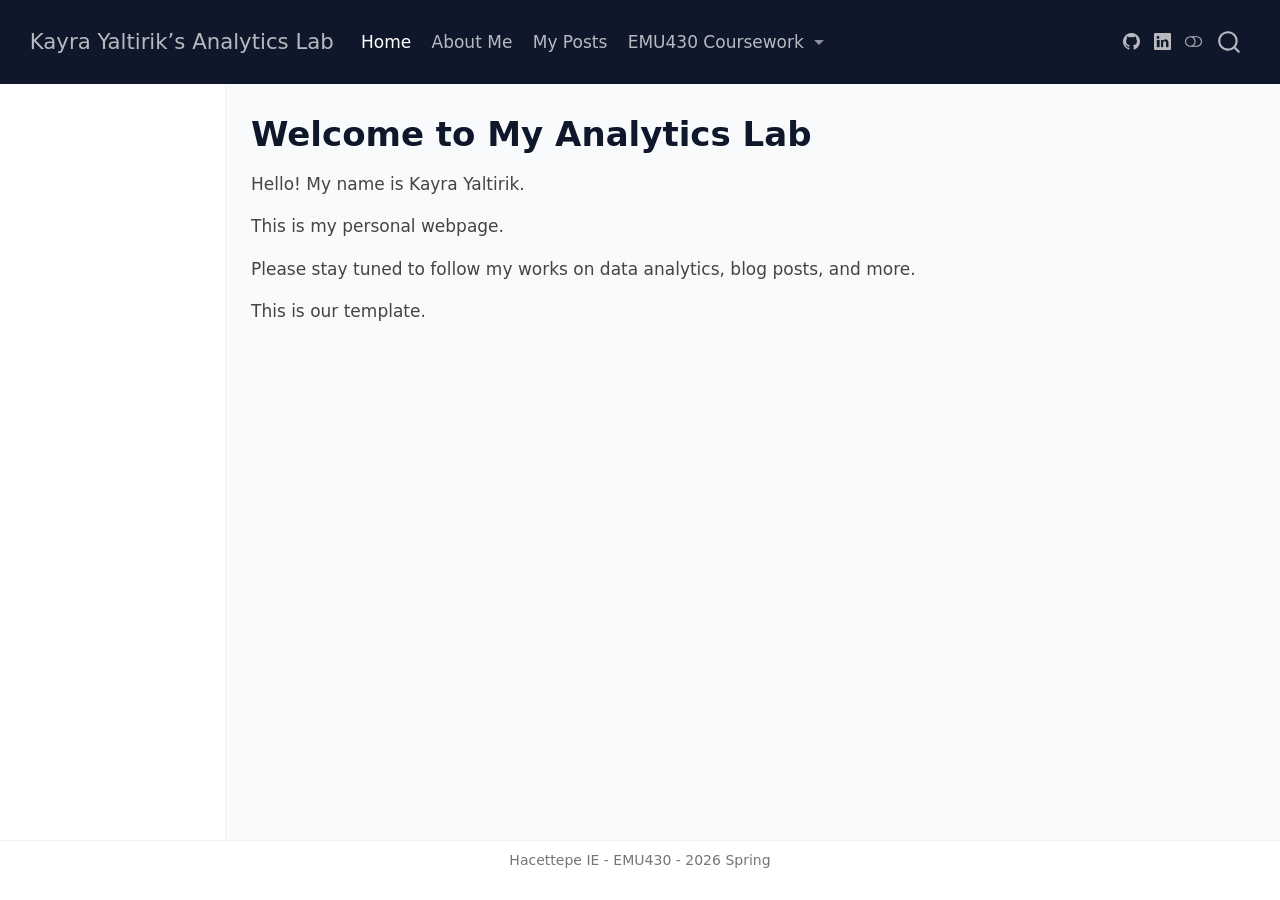
<file: docs/index.html>
<!DOCTYPE html>
<html xmlns="http://www.w3.org/1999/xhtml" lang="en" xml:lang="en"><head>

<meta charset="utf-8">
<meta name="generator" content="quarto-1.9.27">

<meta name="viewport" content="width=device-width, initial-scale=1.0, user-scalable=yes">


<title>Welcome to My Analytics Lab – Kayra Yaltirik’s Analytics Lab</title>
<style>
/* Default styles provided by pandoc.
** See https://pandoc.org/MANUAL.html#variables-for-html for config info.
*/
code{white-space: pre-wrap;}
span.smallcaps{font-variant: small-caps;}
div.columns{display: flex; gap: min(4vw, 1.5em);}
div.column{flex: auto; overflow-x: auto;}
div.hanging-indent{margin-left: 1.5em; text-indent: -1.5em;}
ul.task-list{list-style: none;}
ul.task-list li input[type="checkbox"] {
  width: 0.8em;
  margin: 0 0.8em 0.2em -1em; /* quarto-specific, see https://github.com/quarto-dev/quarto-cli/issues/4556 */ 
  vertical-align: middle;
}
</style>


<script src="site_libs/quarto-nav/quarto-nav.js"></script>
<script src="site_libs/quarto-nav/headroom.min.js"></script>
<script src="site_libs/clipboard/clipboard.min.js"></script>
<script src="site_libs/quarto-search/autocomplete.umd.js"></script>
<script src="site_libs/quarto-search/fuse.min.js"></script>
<script src="site_libs/quarto-search/quarto-search.js"></script>
<meta name="quarto:offset" content="./">
<script src="site_libs/quarto-html/quarto.js" type="module"></script>
<script src="site_libs/quarto-html/tabsets/tabsets.js" type="module"></script>
<script src="site_libs/quarto-html/popper.min.js"></script>
<script src="site_libs/quarto-html/tippy.umd.min.js"></script>
<script src="site_libs/quarto-html/anchor.min.js"></script>
<link href="site_libs/quarto-html/tippy.css" rel="stylesheet">
<link href="site_libs/quarto-html/quarto-syntax-highlighting-adfb2833bc15652ec5881dc6381ea988.css" rel="stylesheet" class="quarto-color-scheme" id="quarto-text-highlighting-styles">
<link href="site_libs/quarto-html/quarto-syntax-highlighting-dark-60eb8141d3f50090c0f52d36a83ed331.css" rel="stylesheet" class="quarto-color-scheme quarto-color-alternate" id="quarto-text-highlighting-styles">
<link href="site_libs/quarto-html/quarto-syntax-highlighting-adfb2833bc15652ec5881dc6381ea988.css" rel="stylesheet" class="quarto-color-scheme-extra" id="quarto-text-highlighting-styles">
<script src="site_libs/bootstrap/bootstrap.min.js"></script>
<link href="site_libs/bootstrap/bootstrap-icons.css" rel="stylesheet">
<link href="site_libs/bootstrap/bootstrap-6598461ff1bf7084bf14536e9c45f7d7.min.css" rel="stylesheet" append-hash="true" class="quarto-color-scheme" id="quarto-bootstrap" data-mode="light">
<link href="site_libs/bootstrap/bootstrap-dark-7228469e8177cf19fa3481c50c5a92b0.min.css" rel="stylesheet" append-hash="true" class="quarto-color-scheme quarto-color-alternate" id="quarto-bootstrap" data-mode="dark">
<link href="site_libs/bootstrap/bootstrap-6598461ff1bf7084bf14536e9c45f7d7.min.css" rel="stylesheet" append-hash="true" class="quarto-color-scheme-extra" id="quarto-bootstrap" data-mode="light">
<script id="quarto-search-options" type="application/json">{
  "location": "navbar",
  "copy-button": false,
  "collapse-after": 3,
  "panel-placement": "end",
  "type": "overlay",
  "limit": 50,
  "keyboard-shortcut": [
    "f",
    "/",
    "s"
  ],
  "show-item-context": false,
  "language": {
    "search-no-results-text": "No results",
    "search-matching-documents-text": "matching documents",
    "search-copy-link-title": "Copy link to search",
    "search-hide-matches-text": "Hide additional matches",
    "search-more-match-text": "more match in this document",
    "search-more-matches-text": "more matches in this document",
    "search-clear-button-title": "Clear",
    "search-text-placeholder": "",
    "search-detached-cancel-button-title": "Cancel",
    "search-submit-button-title": "Submit",
    "search-label": "Search"
  }
}</script>


<link rel="stylesheet" href="styles.css">
</head>

<body class="docked nav-fixed quarto-light"><script id="quarto-html-before-body" type="application/javascript">
    const toggleBodyColorMode = (bsSheetEl) => {
      const mode = bsSheetEl.getAttribute("data-mode");
      const bodyEl = window.document.querySelector("body");
      if (mode === "dark") {
        bodyEl.classList.add("quarto-dark");
        bodyEl.classList.remove("quarto-light");
      } else {
        bodyEl.classList.add("quarto-light");
        bodyEl.classList.remove("quarto-dark");
      }
    }
    const toggleBodyColorPrimary = () => {
      const bsSheetEl = window.document.querySelector("link#quarto-bootstrap:not([rel=disabled-stylesheet])");
      if (bsSheetEl) {
        toggleBodyColorMode(bsSheetEl);
      }
    }
    const setColorSchemeToggle = (alternate) => {
      const toggles = window.document.querySelectorAll('.quarto-color-scheme-toggle');
      for (let i=0; i < toggles.length; i++) {
        const toggle = toggles[i];
        if (toggle) {
          if (alternate) {
            toggle.classList.add("alternate");
          } else {
            toggle.classList.remove("alternate");
          }
        }
      }
    };
    const toggleColorMode = (alternate) => {
      // Switch the stylesheets
      const primaryStylesheets = window.document.querySelectorAll('link.quarto-color-scheme:not(.quarto-color-alternate)');
      const alternateStylesheets = window.document.querySelectorAll('link.quarto-color-scheme.quarto-color-alternate');
      manageTransitions('#quarto-margin-sidebar .nav-link', false);
      if (alternate) {
        // note: dark is layered on light, we don't disable primary!
        enableStylesheet(alternateStylesheets);
        for (const sheetNode of alternateStylesheets) {
          if (sheetNode.id === "quarto-bootstrap") {
            toggleBodyColorMode(sheetNode);
          }
        }
      } else {
        disableStylesheet(alternateStylesheets);
        enableStylesheet(primaryStylesheets)
        toggleBodyColorPrimary();
      }
      manageTransitions('#quarto-margin-sidebar .nav-link', true);
      // Switch the toggles
      setColorSchemeToggle(alternate)
      // Hack to workaround the fact that safari doesn't
      // properly recolor the scrollbar when toggling (#1455)
      if (navigator.userAgent.indexOf('Safari') > 0 && navigator.userAgent.indexOf('Chrome') == -1) {
        manageTransitions("body", false);
        window.scrollTo(0, 1);
        setTimeout(() => {
          window.scrollTo(0, 0);
          manageTransitions("body", true);
        }, 40);
      }
    }
    const disableStylesheet = (stylesheets) => {
      for (let i=0; i < stylesheets.length; i++) {
        const stylesheet = stylesheets[i];
        stylesheet.rel = 'disabled-stylesheet';
      }
    }
    const enableStylesheet = (stylesheets) => {
      for (let i=0; i < stylesheets.length; i++) {
        const stylesheet = stylesheets[i];
        if(stylesheet.rel !== 'stylesheet') { // for Chrome, which will still FOUC without this check
          stylesheet.rel = 'stylesheet';
        }
      }
    }
    const manageTransitions = (selector, allowTransitions) => {
      const els = window.document.querySelectorAll(selector);
      for (let i=0; i < els.length; i++) {
        const el = els[i];
        if (allowTransitions) {
          el.classList.remove('notransition');
        } else {
          el.classList.add('notransition');
        }
      }
    }
    const isFileUrl = () => {
      return window.location.protocol === 'file:';
    }
    const hasAlternateSentinel = () => {
      let styleSentinel = getColorSchemeSentinel();
      if (styleSentinel !== null) {
        return styleSentinel === "alternate";
      } else {
        return false;
      }
    }
    const setStyleSentinel = (alternate) => {
      const value = alternate ? "alternate" : "default";
      if (!isFileUrl()) {
        window.localStorage.setItem("quarto-color-scheme", value);
      } else {
        localAlternateSentinel = value;
      }
    }
    const getColorSchemeSentinel = () => {
      if (!isFileUrl()) {
        const storageValue = window.localStorage.getItem("quarto-color-scheme");
        return storageValue != null ? storageValue : localAlternateSentinel;
      } else {
        return localAlternateSentinel;
      }
    }
    const toggleGiscusIfUsed = (isAlternate, darkModeDefault) => {
      const baseTheme = document.querySelector('#giscus-base-theme')?.value ?? 'light';
      const alternateTheme = document.querySelector('#giscus-alt-theme')?.value ?? 'dark';
      let newTheme = '';
      if(authorPrefersDark) {
        newTheme = isAlternate ? baseTheme : alternateTheme;
      } else {
        newTheme = isAlternate ? alternateTheme : baseTheme;
      }
      const changeGiscusTheme = () => {
        // From: https://github.com/giscus/giscus/issues/336
        const sendMessage = (message) => {
          const iframe = document.querySelector('iframe.giscus-frame');
          if (!iframe) return;
          iframe.contentWindow.postMessage({ giscus: message }, 'https://giscus.app');
        }
        sendMessage({
          setConfig: {
            theme: newTheme
          }
        });
      }
      const isGiscussLoaded = window.document.querySelector('iframe.giscus-frame') !== null;
      if (isGiscussLoaded) {
        changeGiscusTheme();
      }
    };
    const authorPrefersDark = false;
    const darkModeDefault = authorPrefersDark;
      document.querySelector('link#quarto-text-highlighting-styles.quarto-color-scheme-extra').rel = 'disabled-stylesheet';
      document.querySelector('link#quarto-bootstrap.quarto-color-scheme-extra').rel = 'disabled-stylesheet';
    let localAlternateSentinel = darkModeDefault ? 'alternate' : 'default';
    // Dark / light mode switch
    window.quartoToggleColorScheme = () => {
      // Read the current dark / light value
      let toAlternate = !hasAlternateSentinel();
      toggleColorMode(toAlternate);
      setStyleSentinel(toAlternate);
      toggleGiscusIfUsed(toAlternate, darkModeDefault);
      window.dispatchEvent(new Event('resize'));
    };
    // Switch to dark mode if need be
    if (hasAlternateSentinel()) {
      toggleColorMode(true);
    } else {
      toggleColorMode(false);
    }
  </script>

<div id="quarto-search-results"></div>
  <header id="quarto-header" class="headroom fixed-top">
    <nav class="navbar navbar-expand-lg " data-bs-theme="dark">
      <div class="navbar-container container-fluid">
      <div class="navbar-brand-container mx-auto">
    <a class="navbar-brand" href="./index.html">
    <span class="navbar-title">Kayra Yaltirik’s Analytics Lab</span>
    </a>
  </div>
            <div id="quarto-search" class="" title="Search"></div>
          <button class="navbar-toggler" type="button" data-bs-toggle="collapse" data-bs-target="#navbarCollapse" aria-controls="navbarCollapse" role="menu" aria-expanded="false" aria-label="Toggle navigation" onclick="if (window.quartoToggleHeadroom) { window.quartoToggleHeadroom(); }">
  <span class="navbar-toggler-icon"></span>
</button>
          <div class="collapse navbar-collapse" id="navbarCollapse">
            <ul class="navbar-nav navbar-nav-scroll me-auto">
  <li class="nav-item">
    <a class="nav-link active" href="./index.html" aria-current="page"> 
<span class="menu-text">Home</span></a>
  </li>  
  <li class="nav-item">
    <a class="nav-link" href="./about.html"> 
<span class="menu-text">About Me</span></a>
  </li>  
  <li class="nav-item">
    <a class="nav-link" href="./posts.html"> 
<span class="menu-text">My Posts</span></a>
  </li>  
  <li class="nav-item dropdown ">
    <a class="nav-link dropdown-toggle" href="#" id="nav-menu-emu430-coursework" role="link" data-bs-toggle="dropdown" aria-expanded="false">
 <span class="menu-text">EMU430 Coursework</span>
    </a>
    <ul class="dropdown-menu" aria-labelledby="nav-menu-emu430-coursework">    
        <li>
    <a class="dropdown-item" href="./assignments.html">
 <span class="dropdown-text">Assignments</span></a>
  </li>  
        <li>
    <a class="dropdown-item" href="./project.html">
 <span class="dropdown-text">Project</span></a>
  </li>  
    </ul>
  </li>
</ul>
          </div> <!-- /navcollapse -->
            <div class="quarto-navbar-tools tools-wide">
    <a href="https://github.com/kayrayltrk" title="" class="quarto-navigation-tool px-1" aria-label=""><i class="bi bi-github"></i></a>
    <a href="./www.linkedin.com/in/kayrayaltirik" title="" class="quarto-navigation-tool px-1" aria-label=""><i class="bi bi-linkedin"></i></a>
  <a href="" class="quarto-color-scheme-toggle quarto-navigation-tool  px-1" onclick="window.quartoToggleColorScheme(); return false;" title="Toggle dark mode"><i class="bi"></i></a>
</div>
      </div> <!-- /container-fluid -->
    </nav>
</header>
<!-- content -->
<div id="quarto-content" class="quarto-container page-columns page-rows-contents page-layout-article page-navbar">
<!-- sidebar -->
  <nav id="quarto-sidebar" class="sidebar collapse collapse-horizontal quarto-sidebar-collapse-item sidebar-navigation docked overflow-auto">
    
</nav>
<div id="quarto-sidebar-glass" class="quarto-sidebar-collapse-item" data-bs-toggle="collapse" data-bs-target=".quarto-sidebar-collapse-item"></div>
<!-- margin-sidebar -->
    <div id="quarto-margin-sidebar" class="sidebar margin-sidebar zindex-bottom">
    </div>
<!-- main -->
<main class="content" id="quarto-document-content">


<header id="title-block-header" class="quarto-title-block default">
<div class="quarto-title">
<h1 class="title">Welcome to My Analytics Lab</h1>
</div>



<div class="quarto-title-meta">

    
  
    
  </div>
  


</header>


<p>Hello! My name is Kayra Yaltirik.</p>
<p>This is my personal webpage.</p>
<p>Please stay tuned to follow my works on data analytics, blog posts, and more.</p>
<p>This is our template.</p>



<a onclick="window.scrollTo(0, 0); return false;" role="button" id="quarto-back-to-top"><i class="bi bi-arrow-up"></i> Back to top</a></main> <!-- /main -->
<script id="quarto-html-after-body" type="application/javascript">
  window.document.addEventListener("DOMContentLoaded", function (event) {
    // Ensure there is a toggle, if there isn't float one in the top right
    if (window.document.querySelector('.quarto-color-scheme-toggle') === null) {
      const a = window.document.createElement('a');
      a.classList.add('top-right');
      a.classList.add('quarto-color-scheme-toggle');
      a.href = "";
      a.onclick = function() { try { window.quartoToggleColorScheme(); } catch {} return false; };
      const i = window.document.createElement("i");
      i.classList.add('bi');
      a.appendChild(i);
      window.document.body.appendChild(a);
    }
    setColorSchemeToggle(hasAlternateSentinel())
    const icon = "";
    const anchorJS = new window.AnchorJS();
    anchorJS.options = {
      placement: 'right',
      icon: icon
    };
    anchorJS.add('.anchored');
    const isCodeAnnotation = (el) => {
      for (const clz of el.classList) {
        if (clz.startsWith('code-annotation-')) {                     
          return true;
        }
      }
      return false;
    }
    const onCopySuccess = function(e) {
      // button target
      const button = e.trigger;
      // don't keep focus
      button.blur();
      // flash "checked"
      button.classList.add('code-copy-button-checked');
      var currentTitle = button.getAttribute("title");
      button.setAttribute("title", "Copied!");
      let tooltip;
      if (window.bootstrap) {
        button.setAttribute("data-bs-toggle", "tooltip");
        button.setAttribute("data-bs-placement", "left");
        button.setAttribute("data-bs-title", "Copied!");
        tooltip = new bootstrap.Tooltip(button, 
          { trigger: "manual", 
            customClass: "code-copy-button-tooltip",
            offset: [0, -8]});
        tooltip.show();    
      }
      setTimeout(function() {
        if (tooltip) {
          tooltip.hide();
          button.removeAttribute("data-bs-title");
          button.removeAttribute("data-bs-toggle");
          button.removeAttribute("data-bs-placement");
        }
        button.setAttribute("title", currentTitle);
        button.classList.remove('code-copy-button-checked');
      }, 1000);
      // clear code selection
      e.clearSelection();
    }
    const getTextToCopy = function(trigger) {
      const outerScaffold = trigger.parentElement.cloneNode(true);
      const codeEl = outerScaffold.querySelector('code');
      for (const childEl of codeEl.children) {
        if (isCodeAnnotation(childEl)) {
          childEl.remove();
        }
      }
      return codeEl.innerText;
    }
    const clipboard = new window.ClipboardJS('.code-copy-button:not([data-in-quarto-modal])', {
      text: getTextToCopy
    });
    clipboard.on('success', onCopySuccess);
    if (window.document.getElementById('quarto-embedded-source-code-modal')) {
      const clipboardModal = new window.ClipboardJS('.code-copy-button[data-in-quarto-modal]', {
        text: getTextToCopy,
        container: window.document.getElementById('quarto-embedded-source-code-modal')
      });
      clipboardModal.on('success', onCopySuccess);
    }
      var localhostRegex = new RegExp(/^(?:http|https):\/\/localhost\:?[0-9]*\//);
      var mailtoRegex = new RegExp(/^mailto:/);
        var filterRegex = new RegExp('/' + window.location.host + '/');
      var isInternal = (href) => {
          return filterRegex.test(href) || localhostRegex.test(href) || mailtoRegex.test(href);
      }
      // Inspect non-navigation links and adorn them if external
     var links = window.document.querySelectorAll('a[href]:not(.nav-link):not(.navbar-brand):not(.toc-action):not(.sidebar-link):not(.sidebar-item-toggle):not(.pagination-link):not(.no-external):not([aria-hidden]):not(.dropdown-item):not(.quarto-navigation-tool):not(.about-link)');
      for (var i=0; i<links.length; i++) {
        const link = links[i];
        if (!isInternal(link.href)) {
          // undo the damage that might have been done by quarto-nav.js in the case of
          // links that we want to consider external
          if (link.dataset.originalHref !== undefined) {
            link.href = link.dataset.originalHref;
          }
        }
      }
    function tippyHover(el, contentFn, onTriggerFn, onUntriggerFn) {
      const config = {
        allowHTML: true,
        maxWidth: 500,
        delay: 100,
        arrow: false,
        appendTo: function(el) {
            return el.parentElement;
        },
        interactive: true,
        interactiveBorder: 10,
        theme: 'quarto',
        placement: 'bottom-start',
      };
      if (contentFn) {
        config.content = contentFn;
      }
      if (onTriggerFn) {
        config.onTrigger = onTriggerFn;
      }
      if (onUntriggerFn) {
        config.onUntrigger = onUntriggerFn;
      }
      window.tippy(el, config); 
    }
    const noterefs = window.document.querySelectorAll('a[role="doc-noteref"]');
    for (var i=0; i<noterefs.length; i++) {
      const ref = noterefs[i];
      tippyHover(ref, function() {
        // use id or data attribute instead here
        let href = ref.getAttribute('data-footnote-href') || ref.getAttribute('href');
        try { href = new URL(href).hash; } catch {}
        const id = href.replace(/^#\/?/, "");
        const note = window.document.getElementById(id);
        if (note) {
          return note.innerHTML;
        } else {
          return "";
        }
      });
    }
    const xrefs = window.document.querySelectorAll('a.quarto-xref');
    const processXRef = (id, note) => {
      // Strip column container classes
      const stripColumnClz = (el) => {
        el.classList.remove("page-full", "page-columns");
        if (el.children) {
          for (const child of el.children) {
            stripColumnClz(child);
          }
        }
      }
      stripColumnClz(note)
      if (id === null || id.startsWith('sec-')) {
        // Special case sections, only their first couple elements
        const container = document.createElement("div");
        if (note.children && note.children.length > 2) {
          container.appendChild(note.children[0].cloneNode(true));
          for (let i = 1; i < note.children.length; i++) {
            const child = note.children[i];
            if (child.tagName === "P" && child.innerText === "") {
              continue;
            } else {
              container.appendChild(child.cloneNode(true));
              break;
            }
          }
          if (window.Quarto?.typesetMath) {
            window.Quarto.typesetMath(container);
          }
          return container.innerHTML
        } else {
          if (window.Quarto?.typesetMath) {
            window.Quarto.typesetMath(note);
          }
          return note.innerHTML;
        }
      } else {
        // Remove any anchor links if they are present
        const anchorLink = note.querySelector('a.anchorjs-link');
        if (anchorLink) {
          anchorLink.remove();
        }
        if (window.Quarto?.typesetMath) {
          window.Quarto.typesetMath(note);
        }
        if (note.classList.contains("callout")) {
          return note.outerHTML;
        } else {
          return note.innerHTML;
        }
      }
    }
    for (var i=0; i<xrefs.length; i++) {
      const xref = xrefs[i];
      tippyHover(xref, undefined, function(instance) {
        instance.disable();
        let url = xref.getAttribute('href');
        let hash = undefined; 
        if (url.startsWith('#')) {
          hash = url;
        } else {
          try { hash = new URL(url).hash; } catch {}
        }
        if (hash) {
          const id = hash.replace(/^#\/?/, "");
          const note = window.document.getElementById(id);
          if (note !== null) {
            try {
              const html = processXRef(id, note.cloneNode(true));
              instance.setContent(html);
            } finally {
              instance.enable();
              instance.show();
            }
          } else {
            // See if we can fetch this
            fetch(url.split('#')[0])
            .then(res => res.text())
            .then(html => {
              const parser = new DOMParser();
              const htmlDoc = parser.parseFromString(html, "text/html");
              const note = htmlDoc.getElementById(id);
              if (note !== null) {
                const html = processXRef(id, note);
                instance.setContent(html);
              } 
            }).finally(() => {
              instance.enable();
              instance.show();
            });
          }
        } else {
          // See if we can fetch a full url (with no hash to target)
          // This is a special case and we should probably do some content thinning / targeting
          fetch(url)
          .then(res => res.text())
          .then(html => {
            const parser = new DOMParser();
            const htmlDoc = parser.parseFromString(html, "text/html");
            const note = htmlDoc.querySelector('main.content');
            if (note !== null) {
              // This should only happen for chapter cross references
              // (since there is no id in the URL)
              // remove the first header
              if (note.children.length > 0 && note.children[0].tagName === "HEADER") {
                note.children[0].remove();
              }
              const html = processXRef(null, note);
              instance.setContent(html);
            } 
          }).finally(() => {
            instance.enable();
            instance.show();
          });
        }
      }, function(instance) {
      });
    }
        let selectedAnnoteEl;
        const selectorForAnnotation = ( cell, annotation) => {
          let cellAttr = 'data-code-cell="' + cell + '"';
          let lineAttr = 'data-code-annotation="' +  annotation + '"';
          const selector = 'span[' + cellAttr + '][' + lineAttr + ']';
          return selector;
        }
        const selectCodeLines = (annoteEl) => {
          const doc = window.document;
          const targetCell = annoteEl.getAttribute("data-target-cell");
          const targetAnnotation = annoteEl.getAttribute("data-target-annotation");
          const annoteSpan = window.document.querySelector(selectorForAnnotation(targetCell, targetAnnotation));
          const lines = annoteSpan.getAttribute("data-code-lines").split(",");
          const lineIds = lines.map((line) => {
            return targetCell + "-" + line;
          })
          let top = null;
          let height = null;
          let parent = null;
          if (lineIds.length > 0) {
              //compute the position of the single el (top and bottom and make a div)
              const el = window.document.getElementById(lineIds[0]);
              top = el.offsetTop;
              height = el.offsetHeight;
              parent = el.parentElement.parentElement;
            if (lineIds.length > 1) {
              const lastEl = window.document.getElementById(lineIds[lineIds.length - 1]);
              const bottom = lastEl.offsetTop + lastEl.offsetHeight;
              height = bottom - top;
            }
            if (top !== null && height !== null && parent !== null) {
              // cook up a div (if necessary) and position it 
              let div = window.document.getElementById("code-annotation-line-highlight");
              if (div === null) {
                div = window.document.createElement("div");
                div.setAttribute("id", "code-annotation-line-highlight");
                div.style.position = 'absolute';
                parent.appendChild(div);
              }
              div.style.top = top - 2 + "px";
              div.style.height = height + 4 + "px";
              div.style.left = 0;
              let gutterDiv = window.document.getElementById("code-annotation-line-highlight-gutter");
              if (gutterDiv === null) {
                gutterDiv = window.document.createElement("div");
                gutterDiv.setAttribute("id", "code-annotation-line-highlight-gutter");
                gutterDiv.style.position = 'absolute';
                const codeCell = window.document.getElementById(targetCell);
                const gutter = codeCell.querySelector('.code-annotation-gutter');
                gutter.appendChild(gutterDiv);
              }
              gutterDiv.style.top = top - 2 + "px";
              gutterDiv.style.height = height + 4 + "px";
            }
            selectedAnnoteEl = annoteEl;
          }
        };
        const unselectCodeLines = () => {
          const elementsIds = ["code-annotation-line-highlight", "code-annotation-line-highlight-gutter"];
          elementsIds.forEach((elId) => {
            const div = window.document.getElementById(elId);
            if (div) {
              div.remove();
            }
          });
          selectedAnnoteEl = undefined;
        };
          // Handle positioning of the toggle
      window.addEventListener(
        "resize",
        throttle(() => {
          elRect = undefined;
          if (selectedAnnoteEl) {
            selectCodeLines(selectedAnnoteEl);
          }
        }, 10)
      );
      function throttle(fn, ms) {
      let throttle = false;
      let timer;
        return (...args) => {
          if(!throttle) { // first call gets through
              fn.apply(this, args);
              throttle = true;
          } else { // all the others get throttled
              if(timer) clearTimeout(timer); // cancel #2
              timer = setTimeout(() => {
                fn.apply(this, args);
                timer = throttle = false;
              }, ms);
          }
        };
      }
        // Attach click handler to the DT
        const annoteDls = window.document.querySelectorAll('dt[data-target-cell]');
        for (const annoteDlNode of annoteDls) {
          annoteDlNode.addEventListener('click', (event) => {
            const clickedEl = event.target;
            if (clickedEl !== selectedAnnoteEl) {
              unselectCodeLines();
              const activeEl = window.document.querySelector('dt[data-target-cell].code-annotation-active');
              if (activeEl) {
                activeEl.classList.remove('code-annotation-active');
              }
              selectCodeLines(clickedEl);
              clickedEl.classList.add('code-annotation-active');
            } else {
              // Unselect the line
              unselectCodeLines();
              clickedEl.classList.remove('code-annotation-active');
            }
          });
        }
    const findCites = (el) => {
      const parentEl = el.parentElement;
      if (parentEl) {
        const cites = parentEl.dataset.cites;
        if (cites) {
          return {
            el,
            cites: cites.split(' ')
          };
        } else {
          return findCites(el.parentElement)
        }
      } else {
        return undefined;
      }
    };
    var bibliorefs = window.document.querySelectorAll('a[role="doc-biblioref"]');
    for (var i=0; i<bibliorefs.length; i++) {
      const ref = bibliorefs[i];
      const citeInfo = findCites(ref);
      if (citeInfo) {
        tippyHover(citeInfo.el, function() {
          var popup = window.document.createElement('div');
          citeInfo.cites.forEach(function(cite) {
            var citeDiv = window.document.createElement('div');
            citeDiv.classList.add('hanging-indent');
            citeDiv.classList.add('csl-entry');
            var biblioDiv = window.document.getElementById('ref-' + cite);
            if (biblioDiv) {
              citeDiv.innerHTML = biblioDiv.innerHTML;
            }
            popup.appendChild(citeDiv);
          });
          return popup.innerHTML;
        });
      }
    }
  });
  </script>
</div> <!-- /content -->
<footer class="footer">
  <div class="nav-footer">
    <div class="nav-footer-left">
      &nbsp;
    </div>   
    <div class="nav-footer-center">
<p>Hacettepe IE - EMU430 - 2026 Spring</p>
</div>
    <div class="nav-footer-right">
      &nbsp;
    </div>
  </div>
</footer>




</body></html>
</file>
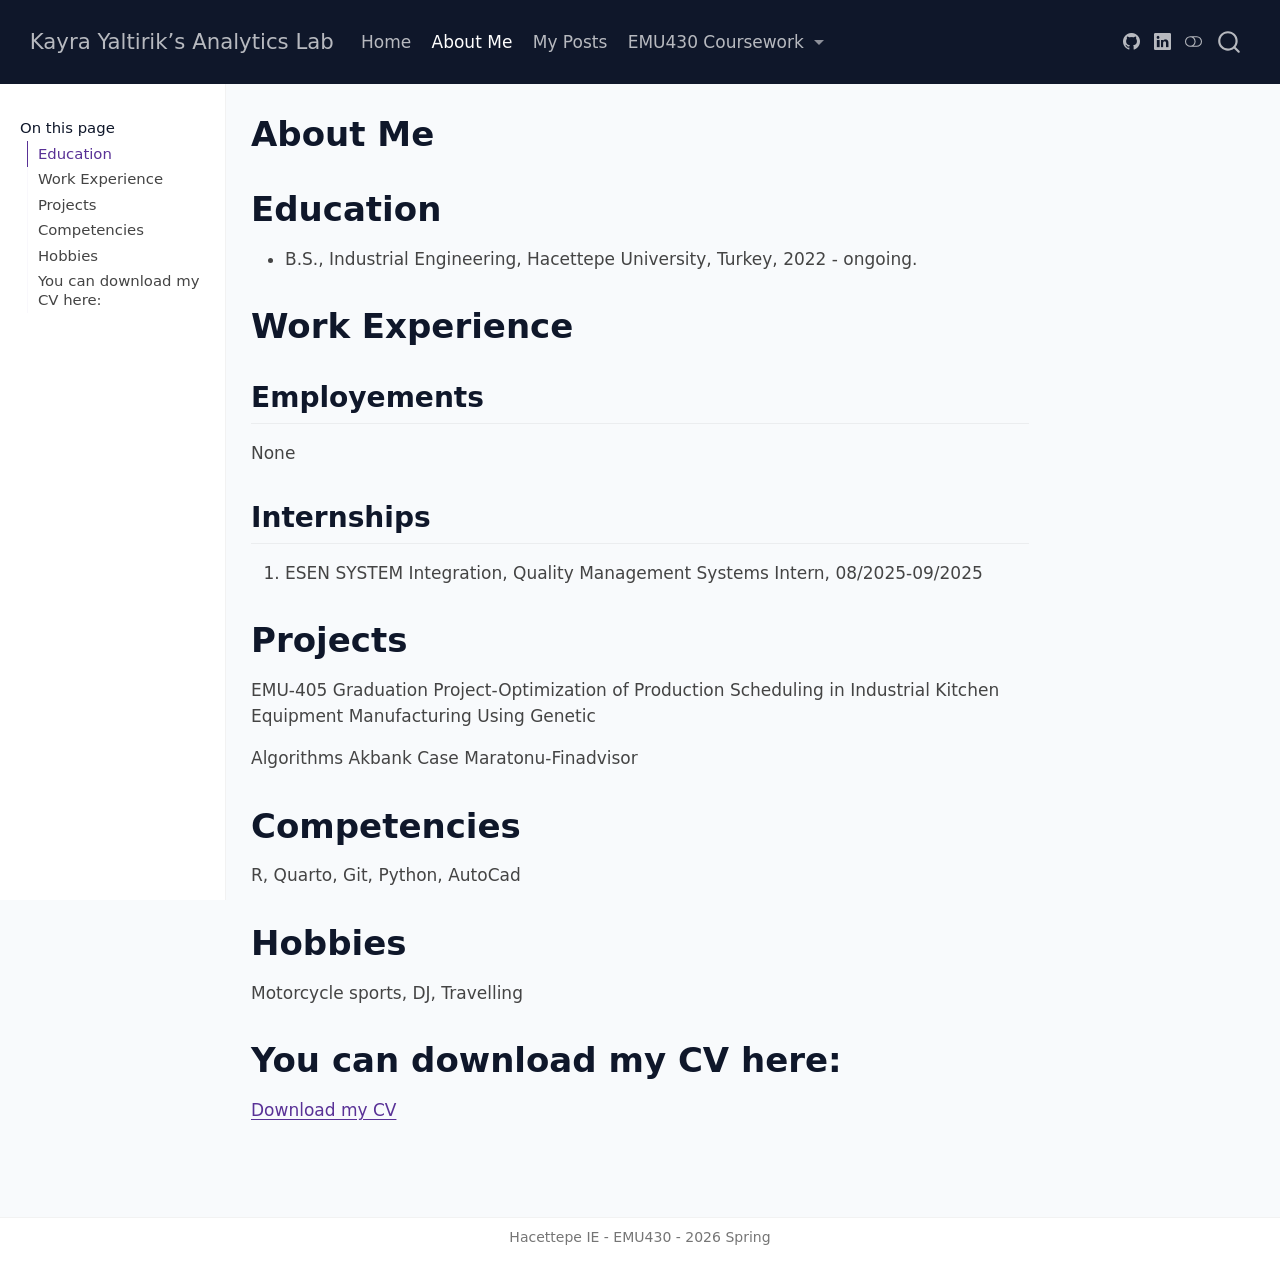
<file: docs/about.html>
<!DOCTYPE html>
<html xmlns="http://www.w3.org/1999/xhtml" lang="en" xml:lang="en"><head>

<meta charset="utf-8">
<meta name="generator" content="quarto-1.9.27">

<meta name="viewport" content="width=device-width, initial-scale=1.0, user-scalable=yes">


<title>About Me – Kayra Yaltirik’s Analytics Lab</title>
<style>
/* Default styles provided by pandoc.
** See https://pandoc.org/MANUAL.html#variables-for-html for config info.
*/
code{white-space: pre-wrap;}
span.smallcaps{font-variant: small-caps;}
div.columns{display: flex; gap: min(4vw, 1.5em);}
div.column{flex: auto; overflow-x: auto;}
div.hanging-indent{margin-left: 1.5em; text-indent: -1.5em;}
ul.task-list{list-style: none;}
ul.task-list li input[type="checkbox"] {
  width: 0.8em;
  margin: 0 0.8em 0.2em -1em; /* quarto-specific, see https://github.com/quarto-dev/quarto-cli/issues/4556 */ 
  vertical-align: middle;
}
</style>


<script src="site_libs/quarto-nav/quarto-nav.js"></script>
<script src="site_libs/quarto-nav/headroom.min.js"></script>
<script src="site_libs/clipboard/clipboard.min.js"></script>
<script src="site_libs/quarto-search/autocomplete.umd.js"></script>
<script src="site_libs/quarto-search/fuse.min.js"></script>
<script src="site_libs/quarto-search/quarto-search.js"></script>
<meta name="quarto:offset" content="./">
<script src="site_libs/quarto-html/quarto.js" type="module"></script>
<script src="site_libs/quarto-html/tabsets/tabsets.js" type="module"></script>
<script src="site_libs/quarto-html/popper.min.js"></script>
<script src="site_libs/quarto-html/tippy.umd.min.js"></script>
<script src="site_libs/quarto-html/anchor.min.js"></script>
<link href="site_libs/quarto-html/tippy.css" rel="stylesheet">
<link href="site_libs/quarto-html/quarto-syntax-highlighting-adfb2833bc15652ec5881dc6381ea988.css" rel="stylesheet" class="quarto-color-scheme" id="quarto-text-highlighting-styles">
<link href="site_libs/quarto-html/quarto-syntax-highlighting-dark-60eb8141d3f50090c0f52d36a83ed331.css" rel="stylesheet" class="quarto-color-scheme quarto-color-alternate" id="quarto-text-highlighting-styles">
<link href="site_libs/quarto-html/quarto-syntax-highlighting-adfb2833bc15652ec5881dc6381ea988.css" rel="stylesheet" class="quarto-color-scheme-extra" id="quarto-text-highlighting-styles">
<script src="site_libs/bootstrap/bootstrap.min.js"></script>
<link href="site_libs/bootstrap/bootstrap-icons.css" rel="stylesheet">
<link href="site_libs/bootstrap/bootstrap-6598461ff1bf7084bf14536e9c45f7d7.min.css" rel="stylesheet" append-hash="true" class="quarto-color-scheme" id="quarto-bootstrap" data-mode="light">
<link href="site_libs/bootstrap/bootstrap-dark-7228469e8177cf19fa3481c50c5a92b0.min.css" rel="stylesheet" append-hash="true" class="quarto-color-scheme quarto-color-alternate" id="quarto-bootstrap" data-mode="dark">
<link href="site_libs/bootstrap/bootstrap-6598461ff1bf7084bf14536e9c45f7d7.min.css" rel="stylesheet" append-hash="true" class="quarto-color-scheme-extra" id="quarto-bootstrap" data-mode="light">
<script id="quarto-search-options" type="application/json">{
  "location": "navbar",
  "copy-button": false,
  "collapse-after": 3,
  "panel-placement": "end",
  "type": "overlay",
  "limit": 50,
  "keyboard-shortcut": [
    "f",
    "/",
    "s"
  ],
  "show-item-context": false,
  "language": {
    "search-no-results-text": "No results",
    "search-matching-documents-text": "matching documents",
    "search-copy-link-title": "Copy link to search",
    "search-hide-matches-text": "Hide additional matches",
    "search-more-match-text": "more match in this document",
    "search-more-matches-text": "more matches in this document",
    "search-clear-button-title": "Clear",
    "search-text-placeholder": "",
    "search-detached-cancel-button-title": "Cancel",
    "search-submit-button-title": "Submit",
    "search-label": "Search"
  }
}</script>


<link rel="stylesheet" href="styles.css">
</head>

<body class="docked nav-fixed quarto-light"><script id="quarto-html-before-body" type="application/javascript">
    const toggleBodyColorMode = (bsSheetEl) => {
      const mode = bsSheetEl.getAttribute("data-mode");
      const bodyEl = window.document.querySelector("body");
      if (mode === "dark") {
        bodyEl.classList.add("quarto-dark");
        bodyEl.classList.remove("quarto-light");
      } else {
        bodyEl.classList.add("quarto-light");
        bodyEl.classList.remove("quarto-dark");
      }
    }
    const toggleBodyColorPrimary = () => {
      const bsSheetEl = window.document.querySelector("link#quarto-bootstrap:not([rel=disabled-stylesheet])");
      if (bsSheetEl) {
        toggleBodyColorMode(bsSheetEl);
      }
    }
    const setColorSchemeToggle = (alternate) => {
      const toggles = window.document.querySelectorAll('.quarto-color-scheme-toggle');
      for (let i=0; i < toggles.length; i++) {
        const toggle = toggles[i];
        if (toggle) {
          if (alternate) {
            toggle.classList.add("alternate");
          } else {
            toggle.classList.remove("alternate");
          }
        }
      }
    };
    const toggleColorMode = (alternate) => {
      // Switch the stylesheets
      const primaryStylesheets = window.document.querySelectorAll('link.quarto-color-scheme:not(.quarto-color-alternate)');
      const alternateStylesheets = window.document.querySelectorAll('link.quarto-color-scheme.quarto-color-alternate');
      manageTransitions('#quarto-margin-sidebar .nav-link', false);
      if (alternate) {
        // note: dark is layered on light, we don't disable primary!
        enableStylesheet(alternateStylesheets);
        for (const sheetNode of alternateStylesheets) {
          if (sheetNode.id === "quarto-bootstrap") {
            toggleBodyColorMode(sheetNode);
          }
        }
      } else {
        disableStylesheet(alternateStylesheets);
        enableStylesheet(primaryStylesheets)
        toggleBodyColorPrimary();
      }
      manageTransitions('#quarto-margin-sidebar .nav-link', true);
      // Switch the toggles
      setColorSchemeToggle(alternate)
      // Hack to workaround the fact that safari doesn't
      // properly recolor the scrollbar when toggling (#1455)
      if (navigator.userAgent.indexOf('Safari') > 0 && navigator.userAgent.indexOf('Chrome') == -1) {
        manageTransitions("body", false);
        window.scrollTo(0, 1);
        setTimeout(() => {
          window.scrollTo(0, 0);
          manageTransitions("body", true);
        }, 40);
      }
    }
    const disableStylesheet = (stylesheets) => {
      for (let i=0; i < stylesheets.length; i++) {
        const stylesheet = stylesheets[i];
        stylesheet.rel = 'disabled-stylesheet';
      }
    }
    const enableStylesheet = (stylesheets) => {
      for (let i=0; i < stylesheets.length; i++) {
        const stylesheet = stylesheets[i];
        if(stylesheet.rel !== 'stylesheet') { // for Chrome, which will still FOUC without this check
          stylesheet.rel = 'stylesheet';
        }
      }
    }
    const manageTransitions = (selector, allowTransitions) => {
      const els = window.document.querySelectorAll(selector);
      for (let i=0; i < els.length; i++) {
        const el = els[i];
        if (allowTransitions) {
          el.classList.remove('notransition');
        } else {
          el.classList.add('notransition');
        }
      }
    }
    const isFileUrl = () => {
      return window.location.protocol === 'file:';
    }
    const hasAlternateSentinel = () => {
      let styleSentinel = getColorSchemeSentinel();
      if (styleSentinel !== null) {
        return styleSentinel === "alternate";
      } else {
        return false;
      }
    }
    const setStyleSentinel = (alternate) => {
      const value = alternate ? "alternate" : "default";
      if (!isFileUrl()) {
        window.localStorage.setItem("quarto-color-scheme", value);
      } else {
        localAlternateSentinel = value;
      }
    }
    const getColorSchemeSentinel = () => {
      if (!isFileUrl()) {
        const storageValue = window.localStorage.getItem("quarto-color-scheme");
        return storageValue != null ? storageValue : localAlternateSentinel;
      } else {
        return localAlternateSentinel;
      }
    }
    const toggleGiscusIfUsed = (isAlternate, darkModeDefault) => {
      const baseTheme = document.querySelector('#giscus-base-theme')?.value ?? 'light';
      const alternateTheme = document.querySelector('#giscus-alt-theme')?.value ?? 'dark';
      let newTheme = '';
      if(authorPrefersDark) {
        newTheme = isAlternate ? baseTheme : alternateTheme;
      } else {
        newTheme = isAlternate ? alternateTheme : baseTheme;
      }
      const changeGiscusTheme = () => {
        // From: https://github.com/giscus/giscus/issues/336
        const sendMessage = (message) => {
          const iframe = document.querySelector('iframe.giscus-frame');
          if (!iframe) return;
          iframe.contentWindow.postMessage({ giscus: message }, 'https://giscus.app');
        }
        sendMessage({
          setConfig: {
            theme: newTheme
          }
        });
      }
      const isGiscussLoaded = window.document.querySelector('iframe.giscus-frame') !== null;
      if (isGiscussLoaded) {
        changeGiscusTheme();
      }
    };
    const authorPrefersDark = false;
    const darkModeDefault = authorPrefersDark;
      document.querySelector('link#quarto-text-highlighting-styles.quarto-color-scheme-extra').rel = 'disabled-stylesheet';
      document.querySelector('link#quarto-bootstrap.quarto-color-scheme-extra').rel = 'disabled-stylesheet';
    let localAlternateSentinel = darkModeDefault ? 'alternate' : 'default';
    // Dark / light mode switch
    window.quartoToggleColorScheme = () => {
      // Read the current dark / light value
      let toAlternate = !hasAlternateSentinel();
      toggleColorMode(toAlternate);
      setStyleSentinel(toAlternate);
      toggleGiscusIfUsed(toAlternate, darkModeDefault);
      window.dispatchEvent(new Event('resize'));
    };
    // Switch to dark mode if need be
    if (hasAlternateSentinel()) {
      toggleColorMode(true);
    } else {
      toggleColorMode(false);
    }
  </script>

<div id="quarto-search-results"></div>
  <header id="quarto-header" class="headroom fixed-top">
    <nav class="navbar navbar-expand-lg " data-bs-theme="dark">
      <div class="navbar-container container-fluid">
      <div class="navbar-brand-container mx-auto">
    <a class="navbar-brand" href="./index.html">
    <span class="navbar-title">Kayra Yaltirik’s Analytics Lab</span>
    </a>
  </div>
            <div id="quarto-search" class="" title="Search"></div>
          <button class="navbar-toggler" type="button" data-bs-toggle="collapse" data-bs-target="#navbarCollapse" aria-controls="navbarCollapse" role="menu" aria-expanded="false" aria-label="Toggle navigation" onclick="if (window.quartoToggleHeadroom) { window.quartoToggleHeadroom(); }">
  <span class="navbar-toggler-icon"></span>
</button>
          <div class="collapse navbar-collapse" id="navbarCollapse">
            <ul class="navbar-nav navbar-nav-scroll me-auto">
  <li class="nav-item">
    <a class="nav-link" href="./index.html"> 
<span class="menu-text">Home</span></a>
  </li>  
  <li class="nav-item">
    <a class="nav-link active" href="./about.html" aria-current="page"> 
<span class="menu-text">About Me</span></a>
  </li>  
  <li class="nav-item">
    <a class="nav-link" href="./posts.html"> 
<span class="menu-text">My Posts</span></a>
  </li>  
  <li class="nav-item dropdown ">
    <a class="nav-link dropdown-toggle" href="#" id="nav-menu-emu430-coursework" role="link" data-bs-toggle="dropdown" aria-expanded="false">
 <span class="menu-text">EMU430 Coursework</span>
    </a>
    <ul class="dropdown-menu" aria-labelledby="nav-menu-emu430-coursework">    
        <li>
    <a class="dropdown-item" href="./assignments.html">
 <span class="dropdown-text">Assignments</span></a>
  </li>  
        <li>
    <a class="dropdown-item" href="./project.html">
 <span class="dropdown-text">Project</span></a>
  </li>  
    </ul>
  </li>
</ul>
          </div> <!-- /navcollapse -->
            <div class="quarto-navbar-tools tools-wide">
    <a href="https://github.com/kayrayltrk" title="" class="quarto-navigation-tool px-1" aria-label=""><i class="bi bi-github"></i></a>
    <a href="./www.linkedin.com/in/kayrayaltirik" title="" class="quarto-navigation-tool px-1" aria-label=""><i class="bi bi-linkedin"></i></a>
  <a href="" class="quarto-color-scheme-toggle quarto-navigation-tool  px-1" onclick="window.quartoToggleColorScheme(); return false;" title="Toggle dark mode"><i class="bi"></i></a>
</div>
      </div> <!-- /container-fluid -->
    </nav>
</header>
<!-- content -->
<div id="quarto-content" class="quarto-container page-columns page-rows-contents page-layout-article page-navbar">
<!-- sidebar -->
  <nav id="quarto-sidebar" class="sidebar collapse collapse-horizontal quarto-sidebar-collapse-item sidebar-navigation docked overflow-auto">
    <nav id="TOC" role="doc-toc" class="toc-active">
    <h2 id="toc-title">On this page</h2>
   
  <ul>
  <li><a href="#education" id="toc-education" class="nav-link active" data-scroll-target="#education">Education</a></li>
  <li><a href="#work-experience" id="toc-work-experience" class="nav-link" data-scroll-target="#work-experience">Work Experience</a>
  <ul class="collapse">
  <li><a href="#employements" id="toc-employements" class="nav-link" data-scroll-target="#employements">Employements</a></li>
  <li><a href="#internships" id="toc-internships" class="nav-link" data-scroll-target="#internships">Internships</a></li>
  </ul></li>
  <li><a href="#projects" id="toc-projects" class="nav-link" data-scroll-target="#projects">Projects</a></li>
  <li><a href="#competencies" id="toc-competencies" class="nav-link" data-scroll-target="#competencies">Competencies</a></li>
  <li><a href="#hobbies" id="toc-hobbies" class="nav-link" data-scroll-target="#hobbies">Hobbies</a></li>
  <li><a href="#you-can-download-my-cv-here" id="toc-you-can-download-my-cv-here" class="nav-link" data-scroll-target="#you-can-download-my-cv-here">You can download my CV here:</a></li>
  </ul>
</nav>
</nav>
<div id="quarto-sidebar-glass" class="quarto-sidebar-collapse-item" data-bs-toggle="collapse" data-bs-target=".quarto-sidebar-collapse-item"></div>
<!-- margin-sidebar -->
    <div id="quarto-margin-sidebar" class="sidebar margin-sidebar zindex-bottom">
    </div>
<!-- main -->
<main class="content" id="quarto-document-content">


<header id="title-block-header" class="quarto-title-block default">
<div class="quarto-title">
<h1 class="title">About Me</h1>
</div>



<div class="quarto-title-meta">

    
  
    
  </div>
  


</header>


<section id="education" class="level1">
<h1>Education</h1>
<ul>
<li>B.S., Industrial Engineering, Hacettepe University, Turkey, 2022 - ongoing.</li>
</ul>
</section>
<section id="work-experience" class="level1">
<h1>Work Experience</h1>
<section id="employements" class="level2">
<h2 class="anchored" data-anchor-id="employements">Employements</h2>
<p>None</p>
</section>
<section id="internships" class="level2">
<h2 class="anchored" data-anchor-id="internships">Internships</h2>
<ol type="1">
<li>ESEN SYSTEM Integration, Quality Management Systems Intern, 08/2025-09/2025</li>
</ol>
</section>
</section>
<section id="projects" class="level1">
<h1>Projects</h1>
<p>EMU-405 Graduation Project-Optimization of Production Scheduling in Industrial Kitchen Equipment Manufacturing Using Genetic</p>
<p>Algorithms Akbank Case Maratonu-Finadvisor</p>
</section>
<section id="competencies" class="level1">
<h1>Competencies</h1>
<p>R, Quarto, Git, Python, AutoCad</p>
</section>
<section id="hobbies" class="level1">
<h1>Hobbies</h1>
<p>Motorcycle sports, DJ, Travelling</p>
<p>
</p></section>
<section id="you-can-download-my-cv-here" class="level1">
<h1>You can download my CV here:</h1>
<a href="cv.pdf" target="_blank">Download my CV</a>
<p></p>


</section>

<a onclick="window.scrollTo(0, 0); return false;" role="button" id="quarto-back-to-top"><i class="bi bi-arrow-up"></i> Back to top</a></main> <!-- /main -->
<script id="quarto-html-after-body" type="application/javascript">
  window.document.addEventListener("DOMContentLoaded", function (event) {
    // Ensure there is a toggle, if there isn't float one in the top right
    if (window.document.querySelector('.quarto-color-scheme-toggle') === null) {
      const a = window.document.createElement('a');
      a.classList.add('top-right');
      a.classList.add('quarto-color-scheme-toggle');
      a.href = "";
      a.onclick = function() { try { window.quartoToggleColorScheme(); } catch {} return false; };
      const i = window.document.createElement("i");
      i.classList.add('bi');
      a.appendChild(i);
      window.document.body.appendChild(a);
    }
    setColorSchemeToggle(hasAlternateSentinel())
    const icon = "";
    const anchorJS = new window.AnchorJS();
    anchorJS.options = {
      placement: 'right',
      icon: icon
    };
    anchorJS.add('.anchored');
    const isCodeAnnotation = (el) => {
      for (const clz of el.classList) {
        if (clz.startsWith('code-annotation-')) {                     
          return true;
        }
      }
      return false;
    }
    const onCopySuccess = function(e) {
      // button target
      const button = e.trigger;
      // don't keep focus
      button.blur();
      // flash "checked"
      button.classList.add('code-copy-button-checked');
      var currentTitle = button.getAttribute("title");
      button.setAttribute("title", "Copied!");
      let tooltip;
      if (window.bootstrap) {
        button.setAttribute("data-bs-toggle", "tooltip");
        button.setAttribute("data-bs-placement", "left");
        button.setAttribute("data-bs-title", "Copied!");
        tooltip = new bootstrap.Tooltip(button, 
          { trigger: "manual", 
            customClass: "code-copy-button-tooltip",
            offset: [0, -8]});
        tooltip.show();    
      }
      setTimeout(function() {
        if (tooltip) {
          tooltip.hide();
          button.removeAttribute("data-bs-title");
          button.removeAttribute("data-bs-toggle");
          button.removeAttribute("data-bs-placement");
        }
        button.setAttribute("title", currentTitle);
        button.classList.remove('code-copy-button-checked');
      }, 1000);
      // clear code selection
      e.clearSelection();
    }
    const getTextToCopy = function(trigger) {
      const outerScaffold = trigger.parentElement.cloneNode(true);
      const codeEl = outerScaffold.querySelector('code');
      for (const childEl of codeEl.children) {
        if (isCodeAnnotation(childEl)) {
          childEl.remove();
        }
      }
      return codeEl.innerText;
    }
    const clipboard = new window.ClipboardJS('.code-copy-button:not([data-in-quarto-modal])', {
      text: getTextToCopy
    });
    clipboard.on('success', onCopySuccess);
    if (window.document.getElementById('quarto-embedded-source-code-modal')) {
      const clipboardModal = new window.ClipboardJS('.code-copy-button[data-in-quarto-modal]', {
        text: getTextToCopy,
        container: window.document.getElementById('quarto-embedded-source-code-modal')
      });
      clipboardModal.on('success', onCopySuccess);
    }
      var localhostRegex = new RegExp(/^(?:http|https):\/\/localhost\:?[0-9]*\//);
      var mailtoRegex = new RegExp(/^mailto:/);
        var filterRegex = new RegExp('/' + window.location.host + '/');
      var isInternal = (href) => {
          return filterRegex.test(href) || localhostRegex.test(href) || mailtoRegex.test(href);
      }
      // Inspect non-navigation links and adorn them if external
     var links = window.document.querySelectorAll('a[href]:not(.nav-link):not(.navbar-brand):not(.toc-action):not(.sidebar-link):not(.sidebar-item-toggle):not(.pagination-link):not(.no-external):not([aria-hidden]):not(.dropdown-item):not(.quarto-navigation-tool):not(.about-link)');
      for (var i=0; i<links.length; i++) {
        const link = links[i];
        if (!isInternal(link.href)) {
          // undo the damage that might have been done by quarto-nav.js in the case of
          // links that we want to consider external
          if (link.dataset.originalHref !== undefined) {
            link.href = link.dataset.originalHref;
          }
        }
      }
    function tippyHover(el, contentFn, onTriggerFn, onUntriggerFn) {
      const config = {
        allowHTML: true,
        maxWidth: 500,
        delay: 100,
        arrow: false,
        appendTo: function(el) {
            return el.parentElement;
        },
        interactive: true,
        interactiveBorder: 10,
        theme: 'quarto',
        placement: 'bottom-start',
      };
      if (contentFn) {
        config.content = contentFn;
      }
      if (onTriggerFn) {
        config.onTrigger = onTriggerFn;
      }
      if (onUntriggerFn) {
        config.onUntrigger = onUntriggerFn;
      }
      window.tippy(el, config); 
    }
    const noterefs = window.document.querySelectorAll('a[role="doc-noteref"]');
    for (var i=0; i<noterefs.length; i++) {
      const ref = noterefs[i];
      tippyHover(ref, function() {
        // use id or data attribute instead here
        let href = ref.getAttribute('data-footnote-href') || ref.getAttribute('href');
        try { href = new URL(href).hash; } catch {}
        const id = href.replace(/^#\/?/, "");
        const note = window.document.getElementById(id);
        if (note) {
          return note.innerHTML;
        } else {
          return "";
        }
      });
    }
    const xrefs = window.document.querySelectorAll('a.quarto-xref');
    const processXRef = (id, note) => {
      // Strip column container classes
      const stripColumnClz = (el) => {
        el.classList.remove("page-full", "page-columns");
        if (el.children) {
          for (const child of el.children) {
            stripColumnClz(child);
          }
        }
      }
      stripColumnClz(note)
      if (id === null || id.startsWith('sec-')) {
        // Special case sections, only their first couple elements
        const container = document.createElement("div");
        if (note.children && note.children.length > 2) {
          container.appendChild(note.children[0].cloneNode(true));
          for (let i = 1; i < note.children.length; i++) {
            const child = note.children[i];
            if (child.tagName === "P" && child.innerText === "") {
              continue;
            } else {
              container.appendChild(child.cloneNode(true));
              break;
            }
          }
          if (window.Quarto?.typesetMath) {
            window.Quarto.typesetMath(container);
          }
          return container.innerHTML
        } else {
          if (window.Quarto?.typesetMath) {
            window.Quarto.typesetMath(note);
          }
          return note.innerHTML;
        }
      } else {
        // Remove any anchor links if they are present
        const anchorLink = note.querySelector('a.anchorjs-link');
        if (anchorLink) {
          anchorLink.remove();
        }
        if (window.Quarto?.typesetMath) {
          window.Quarto.typesetMath(note);
        }
        if (note.classList.contains("callout")) {
          return note.outerHTML;
        } else {
          return note.innerHTML;
        }
      }
    }
    for (var i=0; i<xrefs.length; i++) {
      const xref = xrefs[i];
      tippyHover(xref, undefined, function(instance) {
        instance.disable();
        let url = xref.getAttribute('href');
        let hash = undefined; 
        if (url.startsWith('#')) {
          hash = url;
        } else {
          try { hash = new URL(url).hash; } catch {}
        }
        if (hash) {
          const id = hash.replace(/^#\/?/, "");
          const note = window.document.getElementById(id);
          if (note !== null) {
            try {
              const html = processXRef(id, note.cloneNode(true));
              instance.setContent(html);
            } finally {
              instance.enable();
              instance.show();
            }
          } else {
            // See if we can fetch this
            fetch(url.split('#')[0])
            .then(res => res.text())
            .then(html => {
              const parser = new DOMParser();
              const htmlDoc = parser.parseFromString(html, "text/html");
              const note = htmlDoc.getElementById(id);
              if (note !== null) {
                const html = processXRef(id, note);
                instance.setContent(html);
              } 
            }).finally(() => {
              instance.enable();
              instance.show();
            });
          }
        } else {
          // See if we can fetch a full url (with no hash to target)
          // This is a special case and we should probably do some content thinning / targeting
          fetch(url)
          .then(res => res.text())
          .then(html => {
            const parser = new DOMParser();
            const htmlDoc = parser.parseFromString(html, "text/html");
            const note = htmlDoc.querySelector('main.content');
            if (note !== null) {
              // This should only happen for chapter cross references
              // (since there is no id in the URL)
              // remove the first header
              if (note.children.length > 0 && note.children[0].tagName === "HEADER") {
                note.children[0].remove();
              }
              const html = processXRef(null, note);
              instance.setContent(html);
            } 
          }).finally(() => {
            instance.enable();
            instance.show();
          });
        }
      }, function(instance) {
      });
    }
        let selectedAnnoteEl;
        const selectorForAnnotation = ( cell, annotation) => {
          let cellAttr = 'data-code-cell="' + cell + '"';
          let lineAttr = 'data-code-annotation="' +  annotation + '"';
          const selector = 'span[' + cellAttr + '][' + lineAttr + ']';
          return selector;
        }
        const selectCodeLines = (annoteEl) => {
          const doc = window.document;
          const targetCell = annoteEl.getAttribute("data-target-cell");
          const targetAnnotation = annoteEl.getAttribute("data-target-annotation");
          const annoteSpan = window.document.querySelector(selectorForAnnotation(targetCell, targetAnnotation));
          const lines = annoteSpan.getAttribute("data-code-lines").split(",");
          const lineIds = lines.map((line) => {
            return targetCell + "-" + line;
          })
          let top = null;
          let height = null;
          let parent = null;
          if (lineIds.length > 0) {
              //compute the position of the single el (top and bottom and make a div)
              const el = window.document.getElementById(lineIds[0]);
              top = el.offsetTop;
              height = el.offsetHeight;
              parent = el.parentElement.parentElement;
            if (lineIds.length > 1) {
              const lastEl = window.document.getElementById(lineIds[lineIds.length - 1]);
              const bottom = lastEl.offsetTop + lastEl.offsetHeight;
              height = bottom - top;
            }
            if (top !== null && height !== null && parent !== null) {
              // cook up a div (if necessary) and position it 
              let div = window.document.getElementById("code-annotation-line-highlight");
              if (div === null) {
                div = window.document.createElement("div");
                div.setAttribute("id", "code-annotation-line-highlight");
                div.style.position = 'absolute';
                parent.appendChild(div);
              }
              div.style.top = top - 2 + "px";
              div.style.height = height + 4 + "px";
              div.style.left = 0;
              let gutterDiv = window.document.getElementById("code-annotation-line-highlight-gutter");
              if (gutterDiv === null) {
                gutterDiv = window.document.createElement("div");
                gutterDiv.setAttribute("id", "code-annotation-line-highlight-gutter");
                gutterDiv.style.position = 'absolute';
                const codeCell = window.document.getElementById(targetCell);
                const gutter = codeCell.querySelector('.code-annotation-gutter');
                gutter.appendChild(gutterDiv);
              }
              gutterDiv.style.top = top - 2 + "px";
              gutterDiv.style.height = height + 4 + "px";
            }
            selectedAnnoteEl = annoteEl;
          }
        };
        const unselectCodeLines = () => {
          const elementsIds = ["code-annotation-line-highlight", "code-annotation-line-highlight-gutter"];
          elementsIds.forEach((elId) => {
            const div = window.document.getElementById(elId);
            if (div) {
              div.remove();
            }
          });
          selectedAnnoteEl = undefined;
        };
          // Handle positioning of the toggle
      window.addEventListener(
        "resize",
        throttle(() => {
          elRect = undefined;
          if (selectedAnnoteEl) {
            selectCodeLines(selectedAnnoteEl);
          }
        }, 10)
      );
      function throttle(fn, ms) {
      let throttle = false;
      let timer;
        return (...args) => {
          if(!throttle) { // first call gets through
              fn.apply(this, args);
              throttle = true;
          } else { // all the others get throttled
              if(timer) clearTimeout(timer); // cancel #2
              timer = setTimeout(() => {
                fn.apply(this, args);
                timer = throttle = false;
              }, ms);
          }
        };
      }
        // Attach click handler to the DT
        const annoteDls = window.document.querySelectorAll('dt[data-target-cell]');
        for (const annoteDlNode of annoteDls) {
          annoteDlNode.addEventListener('click', (event) => {
            const clickedEl = event.target;
            if (clickedEl !== selectedAnnoteEl) {
              unselectCodeLines();
              const activeEl = window.document.querySelector('dt[data-target-cell].code-annotation-active');
              if (activeEl) {
                activeEl.classList.remove('code-annotation-active');
              }
              selectCodeLines(clickedEl);
              clickedEl.classList.add('code-annotation-active');
            } else {
              // Unselect the line
              unselectCodeLines();
              clickedEl.classList.remove('code-annotation-active');
            }
          });
        }
    const findCites = (el) => {
      const parentEl = el.parentElement;
      if (parentEl) {
        const cites = parentEl.dataset.cites;
        if (cites) {
          return {
            el,
            cites: cites.split(' ')
          };
        } else {
          return findCites(el.parentElement)
        }
      } else {
        return undefined;
      }
    };
    var bibliorefs = window.document.querySelectorAll('a[role="doc-biblioref"]');
    for (var i=0; i<bibliorefs.length; i++) {
      const ref = bibliorefs[i];
      const citeInfo = findCites(ref);
      if (citeInfo) {
        tippyHover(citeInfo.el, function() {
          var popup = window.document.createElement('div');
          citeInfo.cites.forEach(function(cite) {
            var citeDiv = window.document.createElement('div');
            citeDiv.classList.add('hanging-indent');
            citeDiv.classList.add('csl-entry');
            var biblioDiv = window.document.getElementById('ref-' + cite);
            if (biblioDiv) {
              citeDiv.innerHTML = biblioDiv.innerHTML;
            }
            popup.appendChild(citeDiv);
          });
          return popup.innerHTML;
        });
      }
    }
  });
  </script>
</div> <!-- /content -->
<footer class="footer">
  <div class="nav-footer">
    <div class="nav-footer-left">
      &nbsp;
    </div>   
    <div class="nav-footer-center">
<p>Hacettepe IE - EMU430 - 2026 Spring</p>
</div>
    <div class="nav-footer-right">
      &nbsp;
    </div>
  </div>
</footer>




</body></html>
</file>
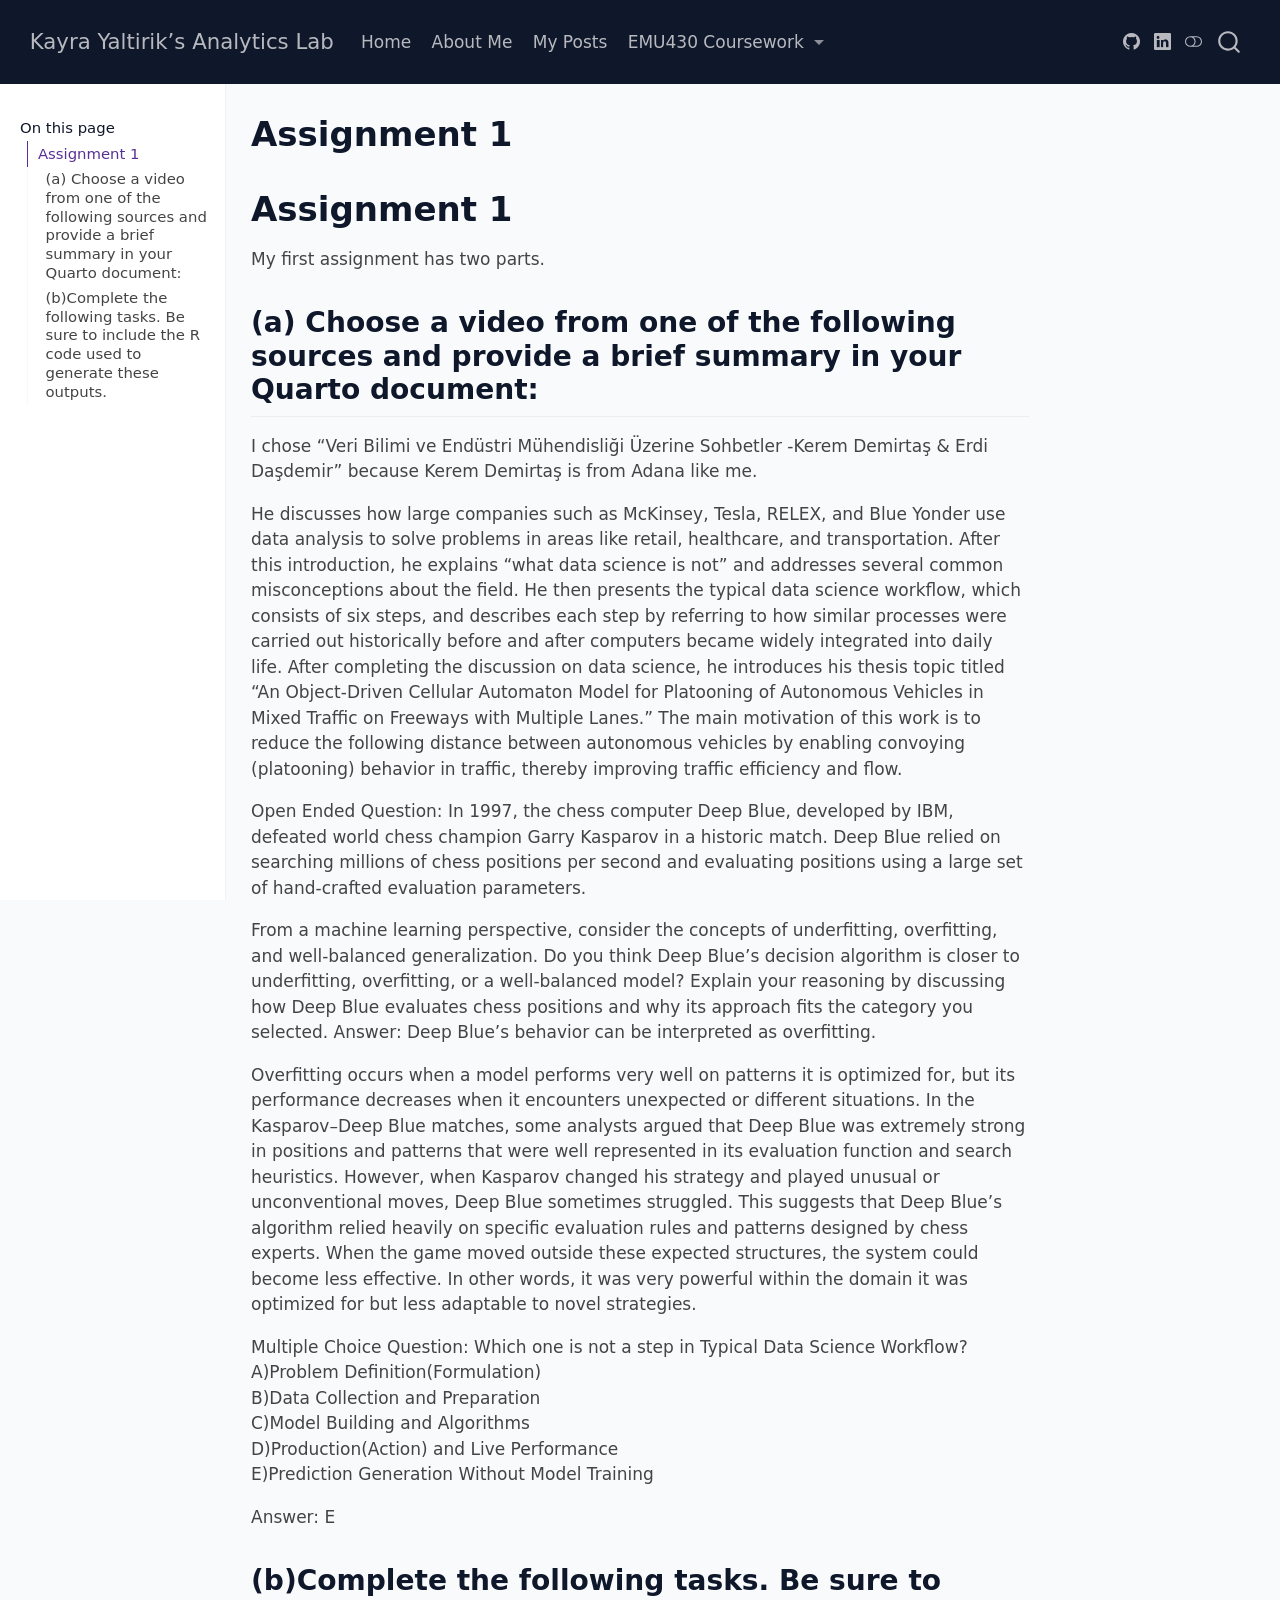
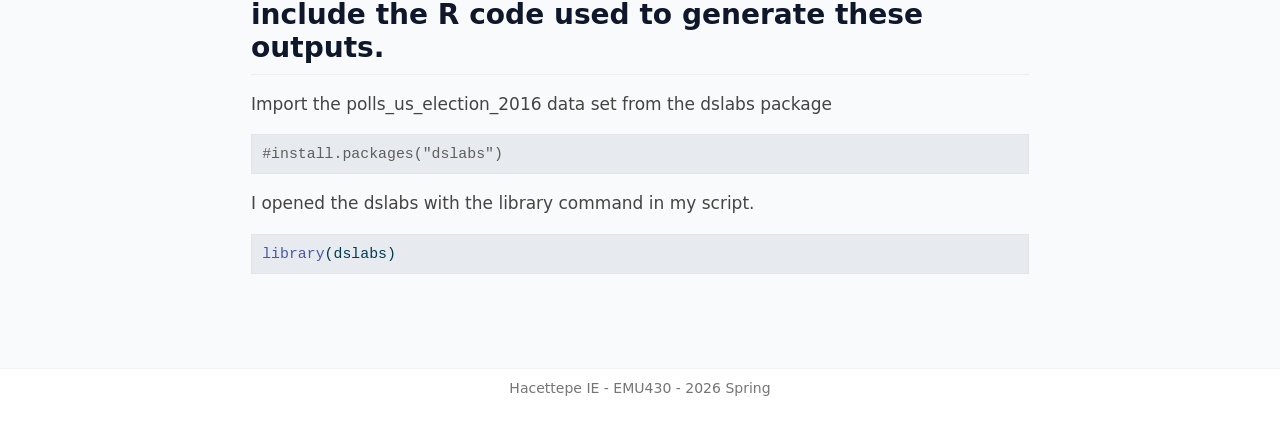
<file: docs/assignment-1.html>
<!DOCTYPE html>
<html xmlns="http://www.w3.org/1999/xhtml" lang="en" xml:lang="en"><head>

<meta charset="utf-8">
<meta name="generator" content="quarto-1.9.27">

<meta name="viewport" content="width=device-width, initial-scale=1.0, user-scalable=yes">


<title>Assignment 1 – Kayra Yaltirik’s Analytics Lab</title>
<style>
/* Default styles provided by pandoc.
** See https://pandoc.org/MANUAL.html#variables-for-html for config info.
*/
code{white-space: pre-wrap;}
span.smallcaps{font-variant: small-caps;}
div.columns{display: flex; gap: min(4vw, 1.5em);}
div.column{flex: auto; overflow-x: auto;}
div.hanging-indent{margin-left: 1.5em; text-indent: -1.5em;}
ul.task-list{list-style: none;}
ul.task-list li input[type="checkbox"] {
  width: 0.8em;
  margin: 0 0.8em 0.2em -1em; /* quarto-specific, see https://github.com/quarto-dev/quarto-cli/issues/4556 */ 
  vertical-align: middle;
}
/* CSS for syntax highlighting */
html { -webkit-text-size-adjust: 100%; }
pre > code.sourceCode { white-space: pre; position: relative; }
pre > code.sourceCode > span { display: inline-block; line-height: 1.25; }
pre > code.sourceCode > span:empty { height: 1.2em; }
.sourceCode { overflow: visible; }
code.sourceCode > span { color: inherit; text-decoration: inherit; }
div.sourceCode { margin: 1em 0; }
pre.sourceCode { margin: 0; }
@media screen {
div.sourceCode { overflow: auto; }
}
@media print {
pre > code.sourceCode { white-space: pre-wrap; }
pre > code.sourceCode > span { text-indent: -5em; padding-left: 5em; }
}
pre.numberSource code
  { counter-reset: source-line 0; }
pre.numberSource code > span
  { position: relative; left: -4em; counter-increment: source-line; }
pre.numberSource code > span > a:first-child::before
  { content: counter(source-line);
    position: relative; left: -1em; text-align: right; vertical-align: baseline;
    border: none; display: inline-block;
    -webkit-touch-callout: none; -webkit-user-select: none;
    -khtml-user-select: none; -moz-user-select: none;
    -ms-user-select: none; user-select: none;
    padding: 0 4px; width: 4em;
  }
pre.numberSource { margin-left: 3em;  padding-left: 4px; }
div.sourceCode
  {   }
@media screen {
pre > code.sourceCode > span > a:first-child::before { text-decoration: underline; }
}
</style>


<script src="site_libs/quarto-nav/quarto-nav.js"></script>
<script src="site_libs/quarto-nav/headroom.min.js"></script>
<script src="site_libs/clipboard/clipboard.min.js"></script>
<script src="site_libs/quarto-search/autocomplete.umd.js"></script>
<script src="site_libs/quarto-search/fuse.min.js"></script>
<script src="site_libs/quarto-search/quarto-search.js"></script>
<meta name="quarto:offset" content="./">
<script src="site_libs/quarto-html/quarto.js" type="module"></script>
<script src="site_libs/quarto-html/tabsets/tabsets.js" type="module"></script>
<script src="site_libs/quarto-html/popper.min.js"></script>
<script src="site_libs/quarto-html/tippy.umd.min.js"></script>
<script src="site_libs/quarto-html/anchor.min.js"></script>
<link href="site_libs/quarto-html/tippy.css" rel="stylesheet">
<link href="site_libs/quarto-html/quarto-syntax-highlighting-adfb2833bc15652ec5881dc6381ea988.css" rel="stylesheet" class="quarto-color-scheme" id="quarto-text-highlighting-styles">
<link href="site_libs/quarto-html/quarto-syntax-highlighting-dark-60eb8141d3f50090c0f52d36a83ed331.css" rel="stylesheet" class="quarto-color-scheme quarto-color-alternate" id="quarto-text-highlighting-styles">
<link href="site_libs/quarto-html/quarto-syntax-highlighting-adfb2833bc15652ec5881dc6381ea988.css" rel="stylesheet" class="quarto-color-scheme-extra" id="quarto-text-highlighting-styles">
<script src="site_libs/bootstrap/bootstrap.min.js"></script>
<link href="site_libs/bootstrap/bootstrap-icons.css" rel="stylesheet">
<link href="site_libs/bootstrap/bootstrap-6598461ff1bf7084bf14536e9c45f7d7.min.css" rel="stylesheet" append-hash="true" class="quarto-color-scheme" id="quarto-bootstrap" data-mode="light">
<link href="site_libs/bootstrap/bootstrap-dark-7228469e8177cf19fa3481c50c5a92b0.min.css" rel="stylesheet" append-hash="true" class="quarto-color-scheme quarto-color-alternate" id="quarto-bootstrap" data-mode="dark">
<link href="site_libs/bootstrap/bootstrap-6598461ff1bf7084bf14536e9c45f7d7.min.css" rel="stylesheet" append-hash="true" class="quarto-color-scheme-extra" id="quarto-bootstrap" data-mode="light">
<script id="quarto-search-options" type="application/json">{
  "location": "navbar",
  "copy-button": false,
  "collapse-after": 3,
  "panel-placement": "end",
  "type": "overlay",
  "limit": 50,
  "keyboard-shortcut": [
    "f",
    "/",
    "s"
  ],
  "show-item-context": false,
  "language": {
    "search-no-results-text": "No results",
    "search-matching-documents-text": "matching documents",
    "search-copy-link-title": "Copy link to search",
    "search-hide-matches-text": "Hide additional matches",
    "search-more-match-text": "more match in this document",
    "search-more-matches-text": "more matches in this document",
    "search-clear-button-title": "Clear",
    "search-text-placeholder": "",
    "search-detached-cancel-button-title": "Cancel",
    "search-submit-button-title": "Submit",
    "search-label": "Search"
  }
}</script>


<link rel="stylesheet" href="styles.css">
</head>

<body class="docked nav-fixed quarto-light"><script id="quarto-html-before-body" type="application/javascript">
    const toggleBodyColorMode = (bsSheetEl) => {
      const mode = bsSheetEl.getAttribute("data-mode");
      const bodyEl = window.document.querySelector("body");
      if (mode === "dark") {
        bodyEl.classList.add("quarto-dark");
        bodyEl.classList.remove("quarto-light");
      } else {
        bodyEl.classList.add("quarto-light");
        bodyEl.classList.remove("quarto-dark");
      }
    }
    const toggleBodyColorPrimary = () => {
      const bsSheetEl = window.document.querySelector("link#quarto-bootstrap:not([rel=disabled-stylesheet])");
      if (bsSheetEl) {
        toggleBodyColorMode(bsSheetEl);
      }
    }
    const setColorSchemeToggle = (alternate) => {
      const toggles = window.document.querySelectorAll('.quarto-color-scheme-toggle');
      for (let i=0; i < toggles.length; i++) {
        const toggle = toggles[i];
        if (toggle) {
          if (alternate) {
            toggle.classList.add("alternate");
          } else {
            toggle.classList.remove("alternate");
          }
        }
      }
    };
    const toggleColorMode = (alternate) => {
      // Switch the stylesheets
      const primaryStylesheets = window.document.querySelectorAll('link.quarto-color-scheme:not(.quarto-color-alternate)');
      const alternateStylesheets = window.document.querySelectorAll('link.quarto-color-scheme.quarto-color-alternate');
      manageTransitions('#quarto-margin-sidebar .nav-link', false);
      if (alternate) {
        // note: dark is layered on light, we don't disable primary!
        enableStylesheet(alternateStylesheets);
        for (const sheetNode of alternateStylesheets) {
          if (sheetNode.id === "quarto-bootstrap") {
            toggleBodyColorMode(sheetNode);
          }
        }
      } else {
        disableStylesheet(alternateStylesheets);
        enableStylesheet(primaryStylesheets)
        toggleBodyColorPrimary();
      }
      manageTransitions('#quarto-margin-sidebar .nav-link', true);
      // Switch the toggles
      setColorSchemeToggle(alternate)
      // Hack to workaround the fact that safari doesn't
      // properly recolor the scrollbar when toggling (#1455)
      if (navigator.userAgent.indexOf('Safari') > 0 && navigator.userAgent.indexOf('Chrome') == -1) {
        manageTransitions("body", false);
        window.scrollTo(0, 1);
        setTimeout(() => {
          window.scrollTo(0, 0);
          manageTransitions("body", true);
        }, 40);
      }
    }
    const disableStylesheet = (stylesheets) => {
      for (let i=0; i < stylesheets.length; i++) {
        const stylesheet = stylesheets[i];
        stylesheet.rel = 'disabled-stylesheet';
      }
    }
    const enableStylesheet = (stylesheets) => {
      for (let i=0; i < stylesheets.length; i++) {
        const stylesheet = stylesheets[i];
        if(stylesheet.rel !== 'stylesheet') { // for Chrome, which will still FOUC without this check
          stylesheet.rel = 'stylesheet';
        }
      }
    }
    const manageTransitions = (selector, allowTransitions) => {
      const els = window.document.querySelectorAll(selector);
      for (let i=0; i < els.length; i++) {
        const el = els[i];
        if (allowTransitions) {
          el.classList.remove('notransition');
        } else {
          el.classList.add('notransition');
        }
      }
    }
    const isFileUrl = () => {
      return window.location.protocol === 'file:';
    }
    const hasAlternateSentinel = () => {
      let styleSentinel = getColorSchemeSentinel();
      if (styleSentinel !== null) {
        return styleSentinel === "alternate";
      } else {
        return false;
      }
    }
    const setStyleSentinel = (alternate) => {
      const value = alternate ? "alternate" : "default";
      if (!isFileUrl()) {
        window.localStorage.setItem("quarto-color-scheme", value);
      } else {
        localAlternateSentinel = value;
      }
    }
    const getColorSchemeSentinel = () => {
      if (!isFileUrl()) {
        const storageValue = window.localStorage.getItem("quarto-color-scheme");
        return storageValue != null ? storageValue : localAlternateSentinel;
      } else {
        return localAlternateSentinel;
      }
    }
    const toggleGiscusIfUsed = (isAlternate, darkModeDefault) => {
      const baseTheme = document.querySelector('#giscus-base-theme')?.value ?? 'light';
      const alternateTheme = document.querySelector('#giscus-alt-theme')?.value ?? 'dark';
      let newTheme = '';
      if(authorPrefersDark) {
        newTheme = isAlternate ? baseTheme : alternateTheme;
      } else {
        newTheme = isAlternate ? alternateTheme : baseTheme;
      }
      const changeGiscusTheme = () => {
        // From: https://github.com/giscus/giscus/issues/336
        const sendMessage = (message) => {
          const iframe = document.querySelector('iframe.giscus-frame');
          if (!iframe) return;
          iframe.contentWindow.postMessage({ giscus: message }, 'https://giscus.app');
        }
        sendMessage({
          setConfig: {
            theme: newTheme
          }
        });
      }
      const isGiscussLoaded = window.document.querySelector('iframe.giscus-frame') !== null;
      if (isGiscussLoaded) {
        changeGiscusTheme();
      }
    };
    const authorPrefersDark = false;
    const darkModeDefault = authorPrefersDark;
      document.querySelector('link#quarto-text-highlighting-styles.quarto-color-scheme-extra').rel = 'disabled-stylesheet';
      document.querySelector('link#quarto-bootstrap.quarto-color-scheme-extra').rel = 'disabled-stylesheet';
    let localAlternateSentinel = darkModeDefault ? 'alternate' : 'default';
    // Dark / light mode switch
    window.quartoToggleColorScheme = () => {
      // Read the current dark / light value
      let toAlternate = !hasAlternateSentinel();
      toggleColorMode(toAlternate);
      setStyleSentinel(toAlternate);
      toggleGiscusIfUsed(toAlternate, darkModeDefault);
      window.dispatchEvent(new Event('resize'));
    };
    // Switch to dark mode if need be
    if (hasAlternateSentinel()) {
      toggleColorMode(true);
    } else {
      toggleColorMode(false);
    }
  </script>

<div id="quarto-search-results"></div>
  <header id="quarto-header" class="headroom fixed-top">
    <nav class="navbar navbar-expand-lg " data-bs-theme="dark">
      <div class="navbar-container container-fluid">
      <div class="navbar-brand-container mx-auto">
    <a class="navbar-brand" href="./index.html">
    <span class="navbar-title">Kayra Yaltirik’s Analytics Lab</span>
    </a>
  </div>
            <div id="quarto-search" class="" title="Search"></div>
          <button class="navbar-toggler" type="button" data-bs-toggle="collapse" data-bs-target="#navbarCollapse" aria-controls="navbarCollapse" role="menu" aria-expanded="false" aria-label="Toggle navigation" onclick="if (window.quartoToggleHeadroom) { window.quartoToggleHeadroom(); }">
  <span class="navbar-toggler-icon"></span>
</button>
          <div class="collapse navbar-collapse" id="navbarCollapse">
            <ul class="navbar-nav navbar-nav-scroll me-auto">
  <li class="nav-item">
    <a class="nav-link" href="./index.html"> 
<span class="menu-text">Home</span></a>
  </li>  
  <li class="nav-item">
    <a class="nav-link" href="./about.html"> 
<span class="menu-text">About Me</span></a>
  </li>  
  <li class="nav-item">
    <a class="nav-link" href="./posts.html"> 
<span class="menu-text">My Posts</span></a>
  </li>  
  <li class="nav-item dropdown ">
    <a class="nav-link dropdown-toggle" href="#" id="nav-menu-emu430-coursework" role="link" data-bs-toggle="dropdown" aria-expanded="false">
 <span class="menu-text">EMU430 Coursework</span>
    </a>
    <ul class="dropdown-menu" aria-labelledby="nav-menu-emu430-coursework">    
        <li>
    <a class="dropdown-item" href="./assignments.html">
 <span class="dropdown-text">Assignments</span></a>
  </li>  
        <li>
    <a class="dropdown-item" href="./project.html">
 <span class="dropdown-text">Project</span></a>
  </li>  
    </ul>
  </li>
</ul>
          </div> <!-- /navcollapse -->
            <div class="quarto-navbar-tools tools-wide">
    <a href="https://github.com/kayrayltrk" title="" class="quarto-navigation-tool px-1" aria-label=""><i class="bi bi-github"></i></a>
    <a href="./www.linkedin.com/in/kayrayaltirik" title="" class="quarto-navigation-tool px-1" aria-label=""><i class="bi bi-linkedin"></i></a>
  <a href="" class="quarto-color-scheme-toggle quarto-navigation-tool  px-1" onclick="window.quartoToggleColorScheme(); return false;" title="Toggle dark mode"><i class="bi"></i></a>
</div>
      </div> <!-- /container-fluid -->
    </nav>
</header>
<!-- content -->
<div id="quarto-content" class="quarto-container page-columns page-rows-contents page-layout-article page-navbar">
<!-- sidebar -->
  <nav id="quarto-sidebar" class="sidebar collapse collapse-horizontal quarto-sidebar-collapse-item sidebar-navigation docked overflow-auto">
    <nav id="TOC" role="doc-toc" class="toc-active">
    <h2 id="toc-title">On this page</h2>
   
  <ul>
  <li><a href="#assignment-1" id="toc-assignment-1" class="nav-link active" data-scroll-target="#assignment-1">Assignment 1</a>
  <ul class="collapse">
  <li><a href="#a-choose-a-video-from-one-of-the-following-sources-and-provide-a-brief-summary-in-your-quarto-document" id="toc-a-choose-a-video-from-one-of-the-following-sources-and-provide-a-brief-summary-in-your-quarto-document" class="nav-link" data-scroll-target="#a-choose-a-video-from-one-of-the-following-sources-and-provide-a-brief-summary-in-your-quarto-document">(a) Choose a video from one of the following sources and provide a brief summary in your Quarto document:</a></li>
  <li><a href="#bcomplete-the-following-tasks.-be-sure-to-include-the-r-code-used-to-generate-these-outputs." id="toc-bcomplete-the-following-tasks.-be-sure-to-include-the-r-code-used-to-generate-these-outputs." class="nav-link" data-scroll-target="#bcomplete-the-following-tasks.-be-sure-to-include-the-r-code-used-to-generate-these-outputs.">(b)Complete the following tasks. Be sure to include the R code used to generate these outputs.</a></li>
  </ul></li>
  </ul>
</nav>
</nav>
<div id="quarto-sidebar-glass" class="quarto-sidebar-collapse-item" data-bs-toggle="collapse" data-bs-target=".quarto-sidebar-collapse-item"></div>
<!-- margin-sidebar -->
    <div id="quarto-margin-sidebar" class="sidebar margin-sidebar zindex-bottom">
    </div>
<!-- main -->
<main class="content" id="quarto-document-content">


<header id="title-block-header" class="quarto-title-block default">
<div class="quarto-title">
<h1 class="title">Assignment 1</h1>
</div>



<div class="quarto-title-meta">

    
  
    
  </div>
  


</header>


<section id="assignment-1" class="level1">
<h1>Assignment 1</h1>
<p>My first assignment has two parts.</p>
<section id="a-choose-a-video-from-one-of-the-following-sources-and-provide-a-brief-summary-in-your-quarto-document" class="level2">
<h2 class="anchored" data-anchor-id="a-choose-a-video-from-one-of-the-following-sources-and-provide-a-brief-summary-in-your-quarto-document">(a) Choose a video from one of the following sources and provide a brief summary in your Quarto document:</h2>
<p>I chose “Veri Bilimi ve Endüstri Mühendisliği Üzerine Sohbetler -Kerem Demirtaş &amp; Erdi Daşdemir” because Kerem Demirtaş is from Adana like me.</p>
<p>He discusses how large companies such as McKinsey, Tesla, RELEX, and Blue Yonder use data analysis to solve problems in areas like retail, healthcare, and transportation. After this introduction, he explains “what data science is not” and addresses several common misconceptions about the field. He then presents the typical data science workflow, which consists of six steps, and describes each step by referring to how similar processes were carried out historically before and after computers became widely integrated into daily life. After completing the discussion on data science, he introduces his thesis topic titled “An Object-Driven Cellular Automaton Model for Platooning of Autonomous Vehicles in Mixed Traffic on Freeways with Multiple Lanes.” The main motivation of this work is to reduce the following distance between autonomous vehicles by enabling convoying (platooning) behavior in traffic, thereby improving traffic efficiency and flow.</p>
<p>Open Ended Question: In 1997, the chess computer Deep Blue, developed by IBM, defeated world chess champion Garry Kasparov in a historic match. Deep Blue relied on searching millions of chess positions per second and evaluating positions using a large set of hand-crafted evaluation parameters.</p>
<p>From a machine learning perspective, consider the concepts of underfitting, overfitting, and well-balanced generalization. Do you think Deep Blue’s decision algorithm is closer to underfitting, overfitting, or a well-balanced model? Explain your reasoning by discussing how Deep Blue evaluates chess positions and why its approach fits the category you selected. Answer: Deep Blue’s behavior can be interpreted as overfitting.</p>
<p>Overfitting occurs when a model performs very well on patterns it is optimized for, but its performance decreases when it encounters unexpected or different situations. In the Kasparov–Deep Blue matches, some analysts argued that Deep Blue was extremely strong in positions and patterns that were well represented in its evaluation function and search heuristics. However, when Kasparov changed his strategy and played unusual or unconventional moves, Deep Blue sometimes struggled. This suggests that Deep Blue’s algorithm relied heavily on specific evaluation rules and patterns designed by chess experts. When the game moved outside these expected structures, the system could become less effective. In other words, it was very powerful within the domain it was optimized for but less adaptable to novel strategies.</p>
<p>Multiple Choice Question: Which one is not a step in Typical Data Science Workflow? A)Problem Definition(Formulation) <br> B)Data Collection and Preparation <br> C)Model Building and Algorithms <br> D)Production(Action) and Live Performance <br> E)Prediction Generation Without Model Training<br></p>
<p>Answer: E</p>
</section>
<section id="bcomplete-the-following-tasks.-be-sure-to-include-the-r-code-used-to-generate-these-outputs." class="level2">
<h2 class="anchored" data-anchor-id="bcomplete-the-following-tasks.-be-sure-to-include-the-r-code-used-to-generate-these-outputs.">(b)Complete the following tasks. Be sure to include the R code used to generate these outputs.</h2>
<p>Import the polls_us_election_2016 data set from the dslabs package</p>
<div class="cell">
<div class="code-copy-outer-scaffold"><div class="sourceCode cell-code" id="cb1"><pre class="sourceCode r code-with-copy"><code class="sourceCode r"><span id="cb1-1"><a href="#cb1-1" aria-hidden="true" tabindex="-1"></a><span class="co">#install.packages("dslabs")</span></span></code></pre></div><button title="Copy to Clipboard" class="code-copy-button"><i class="bi"></i></button></div>
</div>
<p>I opened the dslabs with the library command in my script.</p>
<div class="cell">
<div class="code-copy-outer-scaffold"><div class="sourceCode cell-code" id="cb2"><pre class="sourceCode r code-with-copy"><code class="sourceCode r"><span id="cb2-1"><a href="#cb2-1" aria-hidden="true" tabindex="-1"></a><span class="fu">library</span>(dslabs)</span></code></pre></div><button title="Copy to Clipboard" class="code-copy-button"><i class="bi"></i></button></div>
</div>


</section>
</section>

<a onclick="window.scrollTo(0, 0); return false;" role="button" id="quarto-back-to-top"><i class="bi bi-arrow-up"></i> Back to top</a></main> <!-- /main -->
<script id="quarto-html-after-body" type="application/javascript">
  window.document.addEventListener("DOMContentLoaded", function (event) {
    // Ensure there is a toggle, if there isn't float one in the top right
    if (window.document.querySelector('.quarto-color-scheme-toggle') === null) {
      const a = window.document.createElement('a');
      a.classList.add('top-right');
      a.classList.add('quarto-color-scheme-toggle');
      a.href = "";
      a.onclick = function() { try { window.quartoToggleColorScheme(); } catch {} return false; };
      const i = window.document.createElement("i");
      i.classList.add('bi');
      a.appendChild(i);
      window.document.body.appendChild(a);
    }
    setColorSchemeToggle(hasAlternateSentinel())
    const icon = "";
    const anchorJS = new window.AnchorJS();
    anchorJS.options = {
      placement: 'right',
      icon: icon
    };
    anchorJS.add('.anchored');
    const isCodeAnnotation = (el) => {
      for (const clz of el.classList) {
        if (clz.startsWith('code-annotation-')) {                     
          return true;
        }
      }
      return false;
    }
    const onCopySuccess = function(e) {
      // button target
      const button = e.trigger;
      // don't keep focus
      button.blur();
      // flash "checked"
      button.classList.add('code-copy-button-checked');
      var currentTitle = button.getAttribute("title");
      button.setAttribute("title", "Copied!");
      let tooltip;
      if (window.bootstrap) {
        button.setAttribute("data-bs-toggle", "tooltip");
        button.setAttribute("data-bs-placement", "left");
        button.setAttribute("data-bs-title", "Copied!");
        tooltip = new bootstrap.Tooltip(button, 
          { trigger: "manual", 
            customClass: "code-copy-button-tooltip",
            offset: [0, -8]});
        tooltip.show();    
      }
      setTimeout(function() {
        if (tooltip) {
          tooltip.hide();
          button.removeAttribute("data-bs-title");
          button.removeAttribute("data-bs-toggle");
          button.removeAttribute("data-bs-placement");
        }
        button.setAttribute("title", currentTitle);
        button.classList.remove('code-copy-button-checked');
      }, 1000);
      // clear code selection
      e.clearSelection();
    }
    const getTextToCopy = function(trigger) {
      const outerScaffold = trigger.parentElement.cloneNode(true);
      const codeEl = outerScaffold.querySelector('code');
      for (const childEl of codeEl.children) {
        if (isCodeAnnotation(childEl)) {
          childEl.remove();
        }
      }
      return codeEl.innerText;
    }
    const clipboard = new window.ClipboardJS('.code-copy-button:not([data-in-quarto-modal])', {
      text: getTextToCopy
    });
    clipboard.on('success', onCopySuccess);
    if (window.document.getElementById('quarto-embedded-source-code-modal')) {
      const clipboardModal = new window.ClipboardJS('.code-copy-button[data-in-quarto-modal]', {
        text: getTextToCopy,
        container: window.document.getElementById('quarto-embedded-source-code-modal')
      });
      clipboardModal.on('success', onCopySuccess);
    }
      var localhostRegex = new RegExp(/^(?:http|https):\/\/localhost\:?[0-9]*\//);
      var mailtoRegex = new RegExp(/^mailto:/);
        var filterRegex = new RegExp('/' + window.location.host + '/');
      var isInternal = (href) => {
          return filterRegex.test(href) || localhostRegex.test(href) || mailtoRegex.test(href);
      }
      // Inspect non-navigation links and adorn them if external
     var links = window.document.querySelectorAll('a[href]:not(.nav-link):not(.navbar-brand):not(.toc-action):not(.sidebar-link):not(.sidebar-item-toggle):not(.pagination-link):not(.no-external):not([aria-hidden]):not(.dropdown-item):not(.quarto-navigation-tool):not(.about-link)');
      for (var i=0; i<links.length; i++) {
        const link = links[i];
        if (!isInternal(link.href)) {
          // undo the damage that might have been done by quarto-nav.js in the case of
          // links that we want to consider external
          if (link.dataset.originalHref !== undefined) {
            link.href = link.dataset.originalHref;
          }
        }
      }
    function tippyHover(el, contentFn, onTriggerFn, onUntriggerFn) {
      const config = {
        allowHTML: true,
        maxWidth: 500,
        delay: 100,
        arrow: false,
        appendTo: function(el) {
            return el.parentElement;
        },
        interactive: true,
        interactiveBorder: 10,
        theme: 'quarto',
        placement: 'bottom-start',
      };
      if (contentFn) {
        config.content = contentFn;
      }
      if (onTriggerFn) {
        config.onTrigger = onTriggerFn;
      }
      if (onUntriggerFn) {
        config.onUntrigger = onUntriggerFn;
      }
      window.tippy(el, config); 
    }
    const noterefs = window.document.querySelectorAll('a[role="doc-noteref"]');
    for (var i=0; i<noterefs.length; i++) {
      const ref = noterefs[i];
      tippyHover(ref, function() {
        // use id or data attribute instead here
        let href = ref.getAttribute('data-footnote-href') || ref.getAttribute('href');
        try { href = new URL(href).hash; } catch {}
        const id = href.replace(/^#\/?/, "");
        const note = window.document.getElementById(id);
        if (note) {
          return note.innerHTML;
        } else {
          return "";
        }
      });
    }
    const xrefs = window.document.querySelectorAll('a.quarto-xref');
    const processXRef = (id, note) => {
      // Strip column container classes
      const stripColumnClz = (el) => {
        el.classList.remove("page-full", "page-columns");
        if (el.children) {
          for (const child of el.children) {
            stripColumnClz(child);
          }
        }
      }
      stripColumnClz(note)
      if (id === null || id.startsWith('sec-')) {
        // Special case sections, only their first couple elements
        const container = document.createElement("div");
        if (note.children && note.children.length > 2) {
          container.appendChild(note.children[0].cloneNode(true));
          for (let i = 1; i < note.children.length; i++) {
            const child = note.children[i];
            if (child.tagName === "P" && child.innerText === "") {
              continue;
            } else {
              container.appendChild(child.cloneNode(true));
              break;
            }
          }
          if (window.Quarto?.typesetMath) {
            window.Quarto.typesetMath(container);
          }
          return container.innerHTML
        } else {
          if (window.Quarto?.typesetMath) {
            window.Quarto.typesetMath(note);
          }
          return note.innerHTML;
        }
      } else {
        // Remove any anchor links if they are present
        const anchorLink = note.querySelector('a.anchorjs-link');
        if (anchorLink) {
          anchorLink.remove();
        }
        if (window.Quarto?.typesetMath) {
          window.Quarto.typesetMath(note);
        }
        if (note.classList.contains("callout")) {
          return note.outerHTML;
        } else {
          return note.innerHTML;
        }
      }
    }
    for (var i=0; i<xrefs.length; i++) {
      const xref = xrefs[i];
      tippyHover(xref, undefined, function(instance) {
        instance.disable();
        let url = xref.getAttribute('href');
        let hash = undefined; 
        if (url.startsWith('#')) {
          hash = url;
        } else {
          try { hash = new URL(url).hash; } catch {}
        }
        if (hash) {
          const id = hash.replace(/^#\/?/, "");
          const note = window.document.getElementById(id);
          if (note !== null) {
            try {
              const html = processXRef(id, note.cloneNode(true));
              instance.setContent(html);
            } finally {
              instance.enable();
              instance.show();
            }
          } else {
            // See if we can fetch this
            fetch(url.split('#')[0])
            .then(res => res.text())
            .then(html => {
              const parser = new DOMParser();
              const htmlDoc = parser.parseFromString(html, "text/html");
              const note = htmlDoc.getElementById(id);
              if (note !== null) {
                const html = processXRef(id, note);
                instance.setContent(html);
              } 
            }).finally(() => {
              instance.enable();
              instance.show();
            });
          }
        } else {
          // See if we can fetch a full url (with no hash to target)
          // This is a special case and we should probably do some content thinning / targeting
          fetch(url)
          .then(res => res.text())
          .then(html => {
            const parser = new DOMParser();
            const htmlDoc = parser.parseFromString(html, "text/html");
            const note = htmlDoc.querySelector('main.content');
            if (note !== null) {
              // This should only happen for chapter cross references
              // (since there is no id in the URL)
              // remove the first header
              if (note.children.length > 0 && note.children[0].tagName === "HEADER") {
                note.children[0].remove();
              }
              const html = processXRef(null, note);
              instance.setContent(html);
            } 
          }).finally(() => {
            instance.enable();
            instance.show();
          });
        }
      }, function(instance) {
      });
    }
        let selectedAnnoteEl;
        const selectorForAnnotation = ( cell, annotation) => {
          let cellAttr = 'data-code-cell="' + cell + '"';
          let lineAttr = 'data-code-annotation="' +  annotation + '"';
          const selector = 'span[' + cellAttr + '][' + lineAttr + ']';
          return selector;
        }
        const selectCodeLines = (annoteEl) => {
          const doc = window.document;
          const targetCell = annoteEl.getAttribute("data-target-cell");
          const targetAnnotation = annoteEl.getAttribute("data-target-annotation");
          const annoteSpan = window.document.querySelector(selectorForAnnotation(targetCell, targetAnnotation));
          const lines = annoteSpan.getAttribute("data-code-lines").split(",");
          const lineIds = lines.map((line) => {
            return targetCell + "-" + line;
          })
          let top = null;
          let height = null;
          let parent = null;
          if (lineIds.length > 0) {
              //compute the position of the single el (top and bottom and make a div)
              const el = window.document.getElementById(lineIds[0]);
              top = el.offsetTop;
              height = el.offsetHeight;
              parent = el.parentElement.parentElement;
            if (lineIds.length > 1) {
              const lastEl = window.document.getElementById(lineIds[lineIds.length - 1]);
              const bottom = lastEl.offsetTop + lastEl.offsetHeight;
              height = bottom - top;
            }
            if (top !== null && height !== null && parent !== null) {
              // cook up a div (if necessary) and position it 
              let div = window.document.getElementById("code-annotation-line-highlight");
              if (div === null) {
                div = window.document.createElement("div");
                div.setAttribute("id", "code-annotation-line-highlight");
                div.style.position = 'absolute';
                parent.appendChild(div);
              }
              div.style.top = top - 2 + "px";
              div.style.height = height + 4 + "px";
              div.style.left = 0;
              let gutterDiv = window.document.getElementById("code-annotation-line-highlight-gutter");
              if (gutterDiv === null) {
                gutterDiv = window.document.createElement("div");
                gutterDiv.setAttribute("id", "code-annotation-line-highlight-gutter");
                gutterDiv.style.position = 'absolute';
                const codeCell = window.document.getElementById(targetCell);
                const gutter = codeCell.querySelector('.code-annotation-gutter');
                gutter.appendChild(gutterDiv);
              }
              gutterDiv.style.top = top - 2 + "px";
              gutterDiv.style.height = height + 4 + "px";
            }
            selectedAnnoteEl = annoteEl;
          }
        };
        const unselectCodeLines = () => {
          const elementsIds = ["code-annotation-line-highlight", "code-annotation-line-highlight-gutter"];
          elementsIds.forEach((elId) => {
            const div = window.document.getElementById(elId);
            if (div) {
              div.remove();
            }
          });
          selectedAnnoteEl = undefined;
        };
          // Handle positioning of the toggle
      window.addEventListener(
        "resize",
        throttle(() => {
          elRect = undefined;
          if (selectedAnnoteEl) {
            selectCodeLines(selectedAnnoteEl);
          }
        }, 10)
      );
      function throttle(fn, ms) {
      let throttle = false;
      let timer;
        return (...args) => {
          if(!throttle) { // first call gets through
              fn.apply(this, args);
              throttle = true;
          } else { // all the others get throttled
              if(timer) clearTimeout(timer); // cancel #2
              timer = setTimeout(() => {
                fn.apply(this, args);
                timer = throttle = false;
              }, ms);
          }
        };
      }
        // Attach click handler to the DT
        const annoteDls = window.document.querySelectorAll('dt[data-target-cell]');
        for (const annoteDlNode of annoteDls) {
          annoteDlNode.addEventListener('click', (event) => {
            const clickedEl = event.target;
            if (clickedEl !== selectedAnnoteEl) {
              unselectCodeLines();
              const activeEl = window.document.querySelector('dt[data-target-cell].code-annotation-active');
              if (activeEl) {
                activeEl.classList.remove('code-annotation-active');
              }
              selectCodeLines(clickedEl);
              clickedEl.classList.add('code-annotation-active');
            } else {
              // Unselect the line
              unselectCodeLines();
              clickedEl.classList.remove('code-annotation-active');
            }
          });
        }
    const findCites = (el) => {
      const parentEl = el.parentElement;
      if (parentEl) {
        const cites = parentEl.dataset.cites;
        if (cites) {
          return {
            el,
            cites: cites.split(' ')
          };
        } else {
          return findCites(el.parentElement)
        }
      } else {
        return undefined;
      }
    };
    var bibliorefs = window.document.querySelectorAll('a[role="doc-biblioref"]');
    for (var i=0; i<bibliorefs.length; i++) {
      const ref = bibliorefs[i];
      const citeInfo = findCites(ref);
      if (citeInfo) {
        tippyHover(citeInfo.el, function() {
          var popup = window.document.createElement('div');
          citeInfo.cites.forEach(function(cite) {
            var citeDiv = window.document.createElement('div');
            citeDiv.classList.add('hanging-indent');
            citeDiv.classList.add('csl-entry');
            var biblioDiv = window.document.getElementById('ref-' + cite);
            if (biblioDiv) {
              citeDiv.innerHTML = biblioDiv.innerHTML;
            }
            popup.appendChild(citeDiv);
          });
          return popup.innerHTML;
        });
      }
    }
  });
  </script>
</div> <!-- /content -->
<footer class="footer">
  <div class="nav-footer">
    <div class="nav-footer-left">
      &nbsp;
    </div>   
    <div class="nav-footer-center">
<p>Hacettepe IE - EMU430 - 2026 Spring</p>
</div>
    <div class="nav-footer-right">
      &nbsp;
    </div>
  </div>
</footer>




</body></html>
</file>
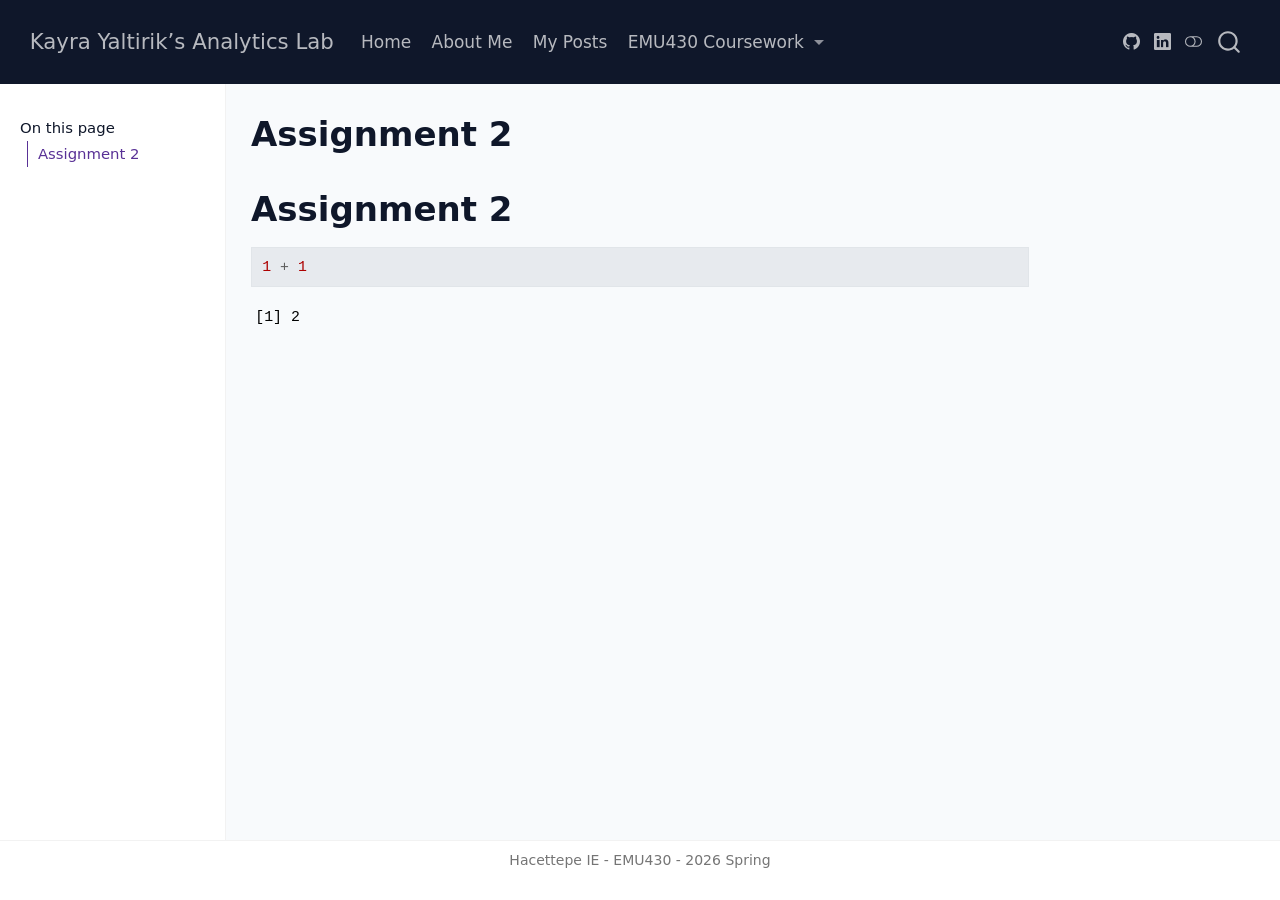
<file: docs/assignment-2.html>
<!DOCTYPE html>
<html xmlns="http://www.w3.org/1999/xhtml" lang="en" xml:lang="en"><head>

<meta charset="utf-8">
<meta name="generator" content="quarto-1.9.27">

<meta name="viewport" content="width=device-width, initial-scale=1.0, user-scalable=yes">


<title>Assignment 2 – Kayra Yaltirik’s Analytics Lab</title>
<style>
/* Default styles provided by pandoc.
** See https://pandoc.org/MANUAL.html#variables-for-html for config info.
*/
code{white-space: pre-wrap;}
span.smallcaps{font-variant: small-caps;}
div.columns{display: flex; gap: min(4vw, 1.5em);}
div.column{flex: auto; overflow-x: auto;}
div.hanging-indent{margin-left: 1.5em; text-indent: -1.5em;}
ul.task-list{list-style: none;}
ul.task-list li input[type="checkbox"] {
  width: 0.8em;
  margin: 0 0.8em 0.2em -1em; /* quarto-specific, see https://github.com/quarto-dev/quarto-cli/issues/4556 */ 
  vertical-align: middle;
}
/* CSS for syntax highlighting */
html { -webkit-text-size-adjust: 100%; }
pre > code.sourceCode { white-space: pre; position: relative; }
pre > code.sourceCode > span { display: inline-block; line-height: 1.25; }
pre > code.sourceCode > span:empty { height: 1.2em; }
.sourceCode { overflow: visible; }
code.sourceCode > span { color: inherit; text-decoration: inherit; }
div.sourceCode { margin: 1em 0; }
pre.sourceCode { margin: 0; }
@media screen {
div.sourceCode { overflow: auto; }
}
@media print {
pre > code.sourceCode { white-space: pre-wrap; }
pre > code.sourceCode > span { text-indent: -5em; padding-left: 5em; }
}
pre.numberSource code
  { counter-reset: source-line 0; }
pre.numberSource code > span
  { position: relative; left: -4em; counter-increment: source-line; }
pre.numberSource code > span > a:first-child::before
  { content: counter(source-line);
    position: relative; left: -1em; text-align: right; vertical-align: baseline;
    border: none; display: inline-block;
    -webkit-touch-callout: none; -webkit-user-select: none;
    -khtml-user-select: none; -moz-user-select: none;
    -ms-user-select: none; user-select: none;
    padding: 0 4px; width: 4em;
  }
pre.numberSource { margin-left: 3em;  padding-left: 4px; }
div.sourceCode
  {   }
@media screen {
pre > code.sourceCode > span > a:first-child::before { text-decoration: underline; }
}
</style>


<script src="site_libs/quarto-nav/quarto-nav.js"></script>
<script src="site_libs/quarto-nav/headroom.min.js"></script>
<script src="site_libs/clipboard/clipboard.min.js"></script>
<script src="site_libs/quarto-search/autocomplete.umd.js"></script>
<script src="site_libs/quarto-search/fuse.min.js"></script>
<script src="site_libs/quarto-search/quarto-search.js"></script>
<meta name="quarto:offset" content="./">
<script src="site_libs/quarto-html/quarto.js" type="module"></script>
<script src="site_libs/quarto-html/tabsets/tabsets.js" type="module"></script>
<script src="site_libs/quarto-html/popper.min.js"></script>
<script src="site_libs/quarto-html/tippy.umd.min.js"></script>
<script src="site_libs/quarto-html/anchor.min.js"></script>
<link href="site_libs/quarto-html/tippy.css" rel="stylesheet">
<link href="site_libs/quarto-html/quarto-syntax-highlighting-adfb2833bc15652ec5881dc6381ea988.css" rel="stylesheet" class="quarto-color-scheme" id="quarto-text-highlighting-styles">
<link href="site_libs/quarto-html/quarto-syntax-highlighting-dark-60eb8141d3f50090c0f52d36a83ed331.css" rel="stylesheet" class="quarto-color-scheme quarto-color-alternate" id="quarto-text-highlighting-styles">
<link href="site_libs/quarto-html/quarto-syntax-highlighting-adfb2833bc15652ec5881dc6381ea988.css" rel="stylesheet" class="quarto-color-scheme-extra" id="quarto-text-highlighting-styles">
<script src="site_libs/bootstrap/bootstrap.min.js"></script>
<link href="site_libs/bootstrap/bootstrap-icons.css" rel="stylesheet">
<link href="site_libs/bootstrap/bootstrap-6598461ff1bf7084bf14536e9c45f7d7.min.css" rel="stylesheet" append-hash="true" class="quarto-color-scheme" id="quarto-bootstrap" data-mode="light">
<link href="site_libs/bootstrap/bootstrap-dark-7228469e8177cf19fa3481c50c5a92b0.min.css" rel="stylesheet" append-hash="true" class="quarto-color-scheme quarto-color-alternate" id="quarto-bootstrap" data-mode="dark">
<link href="site_libs/bootstrap/bootstrap-6598461ff1bf7084bf14536e9c45f7d7.min.css" rel="stylesheet" append-hash="true" class="quarto-color-scheme-extra" id="quarto-bootstrap" data-mode="light">
<script id="quarto-search-options" type="application/json">{
  "location": "navbar",
  "copy-button": false,
  "collapse-after": 3,
  "panel-placement": "end",
  "type": "overlay",
  "limit": 50,
  "keyboard-shortcut": [
    "f",
    "/",
    "s"
  ],
  "show-item-context": false,
  "language": {
    "search-no-results-text": "No results",
    "search-matching-documents-text": "matching documents",
    "search-copy-link-title": "Copy link to search",
    "search-hide-matches-text": "Hide additional matches",
    "search-more-match-text": "more match in this document",
    "search-more-matches-text": "more matches in this document",
    "search-clear-button-title": "Clear",
    "search-text-placeholder": "",
    "search-detached-cancel-button-title": "Cancel",
    "search-submit-button-title": "Submit",
    "search-label": "Search"
  }
}</script>


<link rel="stylesheet" href="styles.css">
</head>

<body class="docked nav-fixed quarto-light"><script id="quarto-html-before-body" type="application/javascript">
    const toggleBodyColorMode = (bsSheetEl) => {
      const mode = bsSheetEl.getAttribute("data-mode");
      const bodyEl = window.document.querySelector("body");
      if (mode === "dark") {
        bodyEl.classList.add("quarto-dark");
        bodyEl.classList.remove("quarto-light");
      } else {
        bodyEl.classList.add("quarto-light");
        bodyEl.classList.remove("quarto-dark");
      }
    }
    const toggleBodyColorPrimary = () => {
      const bsSheetEl = window.document.querySelector("link#quarto-bootstrap:not([rel=disabled-stylesheet])");
      if (bsSheetEl) {
        toggleBodyColorMode(bsSheetEl);
      }
    }
    const setColorSchemeToggle = (alternate) => {
      const toggles = window.document.querySelectorAll('.quarto-color-scheme-toggle');
      for (let i=0; i < toggles.length; i++) {
        const toggle = toggles[i];
        if (toggle) {
          if (alternate) {
            toggle.classList.add("alternate");
          } else {
            toggle.classList.remove("alternate");
          }
        }
      }
    };
    const toggleColorMode = (alternate) => {
      // Switch the stylesheets
      const primaryStylesheets = window.document.querySelectorAll('link.quarto-color-scheme:not(.quarto-color-alternate)');
      const alternateStylesheets = window.document.querySelectorAll('link.quarto-color-scheme.quarto-color-alternate');
      manageTransitions('#quarto-margin-sidebar .nav-link', false);
      if (alternate) {
        // note: dark is layered on light, we don't disable primary!
        enableStylesheet(alternateStylesheets);
        for (const sheetNode of alternateStylesheets) {
          if (sheetNode.id === "quarto-bootstrap") {
            toggleBodyColorMode(sheetNode);
          }
        }
      } else {
        disableStylesheet(alternateStylesheets);
        enableStylesheet(primaryStylesheets)
        toggleBodyColorPrimary();
      }
      manageTransitions('#quarto-margin-sidebar .nav-link', true);
      // Switch the toggles
      setColorSchemeToggle(alternate)
      // Hack to workaround the fact that safari doesn't
      // properly recolor the scrollbar when toggling (#1455)
      if (navigator.userAgent.indexOf('Safari') > 0 && navigator.userAgent.indexOf('Chrome') == -1) {
        manageTransitions("body", false);
        window.scrollTo(0, 1);
        setTimeout(() => {
          window.scrollTo(0, 0);
          manageTransitions("body", true);
        }, 40);
      }
    }
    const disableStylesheet = (stylesheets) => {
      for (let i=0; i < stylesheets.length; i++) {
        const stylesheet = stylesheets[i];
        stylesheet.rel = 'disabled-stylesheet';
      }
    }
    const enableStylesheet = (stylesheets) => {
      for (let i=0; i < stylesheets.length; i++) {
        const stylesheet = stylesheets[i];
        if(stylesheet.rel !== 'stylesheet') { // for Chrome, which will still FOUC without this check
          stylesheet.rel = 'stylesheet';
        }
      }
    }
    const manageTransitions = (selector, allowTransitions) => {
      const els = window.document.querySelectorAll(selector);
      for (let i=0; i < els.length; i++) {
        const el = els[i];
        if (allowTransitions) {
          el.classList.remove('notransition');
        } else {
          el.classList.add('notransition');
        }
      }
    }
    const isFileUrl = () => {
      return window.location.protocol === 'file:';
    }
    const hasAlternateSentinel = () => {
      let styleSentinel = getColorSchemeSentinel();
      if (styleSentinel !== null) {
        return styleSentinel === "alternate";
      } else {
        return false;
      }
    }
    const setStyleSentinel = (alternate) => {
      const value = alternate ? "alternate" : "default";
      if (!isFileUrl()) {
        window.localStorage.setItem("quarto-color-scheme", value);
      } else {
        localAlternateSentinel = value;
      }
    }
    const getColorSchemeSentinel = () => {
      if (!isFileUrl()) {
        const storageValue = window.localStorage.getItem("quarto-color-scheme");
        return storageValue != null ? storageValue : localAlternateSentinel;
      } else {
        return localAlternateSentinel;
      }
    }
    const toggleGiscusIfUsed = (isAlternate, darkModeDefault) => {
      const baseTheme = document.querySelector('#giscus-base-theme')?.value ?? 'light';
      const alternateTheme = document.querySelector('#giscus-alt-theme')?.value ?? 'dark';
      let newTheme = '';
      if(authorPrefersDark) {
        newTheme = isAlternate ? baseTheme : alternateTheme;
      } else {
        newTheme = isAlternate ? alternateTheme : baseTheme;
      }
      const changeGiscusTheme = () => {
        // From: https://github.com/giscus/giscus/issues/336
        const sendMessage = (message) => {
          const iframe = document.querySelector('iframe.giscus-frame');
          if (!iframe) return;
          iframe.contentWindow.postMessage({ giscus: message }, 'https://giscus.app');
        }
        sendMessage({
          setConfig: {
            theme: newTheme
          }
        });
      }
      const isGiscussLoaded = window.document.querySelector('iframe.giscus-frame') !== null;
      if (isGiscussLoaded) {
        changeGiscusTheme();
      }
    };
    const authorPrefersDark = false;
    const darkModeDefault = authorPrefersDark;
      document.querySelector('link#quarto-text-highlighting-styles.quarto-color-scheme-extra').rel = 'disabled-stylesheet';
      document.querySelector('link#quarto-bootstrap.quarto-color-scheme-extra').rel = 'disabled-stylesheet';
    let localAlternateSentinel = darkModeDefault ? 'alternate' : 'default';
    // Dark / light mode switch
    window.quartoToggleColorScheme = () => {
      // Read the current dark / light value
      let toAlternate = !hasAlternateSentinel();
      toggleColorMode(toAlternate);
      setStyleSentinel(toAlternate);
      toggleGiscusIfUsed(toAlternate, darkModeDefault);
      window.dispatchEvent(new Event('resize'));
    };
    // Switch to dark mode if need be
    if (hasAlternateSentinel()) {
      toggleColorMode(true);
    } else {
      toggleColorMode(false);
    }
  </script>

<div id="quarto-search-results"></div>
  <header id="quarto-header" class="headroom fixed-top">
    <nav class="navbar navbar-expand-lg " data-bs-theme="dark">
      <div class="navbar-container container-fluid">
      <div class="navbar-brand-container mx-auto">
    <a class="navbar-brand" href="./index.html">
    <span class="navbar-title">Kayra Yaltirik’s Analytics Lab</span>
    </a>
  </div>
            <div id="quarto-search" class="" title="Search"></div>
          <button class="navbar-toggler" type="button" data-bs-toggle="collapse" data-bs-target="#navbarCollapse" aria-controls="navbarCollapse" role="menu" aria-expanded="false" aria-label="Toggle navigation" onclick="if (window.quartoToggleHeadroom) { window.quartoToggleHeadroom(); }">
  <span class="navbar-toggler-icon"></span>
</button>
          <div class="collapse navbar-collapse" id="navbarCollapse">
            <ul class="navbar-nav navbar-nav-scroll me-auto">
  <li class="nav-item">
    <a class="nav-link" href="./index.html"> 
<span class="menu-text">Home</span></a>
  </li>  
  <li class="nav-item">
    <a class="nav-link" href="./about.html"> 
<span class="menu-text">About Me</span></a>
  </li>  
  <li class="nav-item">
    <a class="nav-link" href="./posts.html"> 
<span class="menu-text">My Posts</span></a>
  </li>  
  <li class="nav-item dropdown ">
    <a class="nav-link dropdown-toggle" href="#" id="nav-menu-emu430-coursework" role="link" data-bs-toggle="dropdown" aria-expanded="false">
 <span class="menu-text">EMU430 Coursework</span>
    </a>
    <ul class="dropdown-menu" aria-labelledby="nav-menu-emu430-coursework">    
        <li>
    <a class="dropdown-item" href="./assignments.html">
 <span class="dropdown-text">Assignments</span></a>
  </li>  
        <li>
    <a class="dropdown-item" href="./project.html">
 <span class="dropdown-text">Project</span></a>
  </li>  
    </ul>
  </li>
</ul>
          </div> <!-- /navcollapse -->
            <div class="quarto-navbar-tools tools-wide">
    <a href="https://github.com/kayrayltrk" title="" class="quarto-navigation-tool px-1" aria-label=""><i class="bi bi-github"></i></a>
    <a href="./www.linkedin.com/in/kayrayaltirik" title="" class="quarto-navigation-tool px-1" aria-label=""><i class="bi bi-linkedin"></i></a>
  <a href="" class="quarto-color-scheme-toggle quarto-navigation-tool  px-1" onclick="window.quartoToggleColorScheme(); return false;" title="Toggle dark mode"><i class="bi"></i></a>
</div>
      </div> <!-- /container-fluid -->
    </nav>
</header>
<!-- content -->
<div id="quarto-content" class="quarto-container page-columns page-rows-contents page-layout-article page-navbar">
<!-- sidebar -->
  <nav id="quarto-sidebar" class="sidebar collapse collapse-horizontal quarto-sidebar-collapse-item sidebar-navigation docked overflow-auto">
    <nav id="TOC" role="doc-toc" class="toc-active">
    <h2 id="toc-title">On this page</h2>
   
  <ul>
  <li><a href="#assignment-2" id="toc-assignment-2" class="nav-link active" data-scroll-target="#assignment-2">Assignment 2</a></li>
  </ul>
</nav>
</nav>
<div id="quarto-sidebar-glass" class="quarto-sidebar-collapse-item" data-bs-toggle="collapse" data-bs-target=".quarto-sidebar-collapse-item"></div>
<!-- margin-sidebar -->
    <div id="quarto-margin-sidebar" class="sidebar margin-sidebar zindex-bottom">
    </div>
<!-- main -->
<main class="content" id="quarto-document-content">


<header id="title-block-header" class="quarto-title-block default">
<div class="quarto-title">
<h1 class="title">Assignment 2</h1>
</div>



<div class="quarto-title-meta">

    
  
    
  </div>
  


</header>


<section id="assignment-2" class="level1">
<h1>Assignment 2</h1>
<div class="cell">
<div class="code-copy-outer-scaffold"><div class="sourceCode cell-code" id="cb1"><pre class="sourceCode r code-with-copy"><code class="sourceCode r"><span id="cb1-1"><a href="#cb1-1" aria-hidden="true" tabindex="-1"></a><span class="dv">1</span> <span class="sc">+</span> <span class="dv">1</span></span></code></pre></div><button title="Copy to Clipboard" class="code-copy-button"><i class="bi"></i></button></div>
<div class="cell-output cell-output-stdout">
<pre><code>[1] 2</code></pre>
</div>
</div>


</section>

<a onclick="window.scrollTo(0, 0); return false;" role="button" id="quarto-back-to-top"><i class="bi bi-arrow-up"></i> Back to top</a></main> <!-- /main -->
<script id="quarto-html-after-body" type="application/javascript">
  window.document.addEventListener("DOMContentLoaded", function (event) {
    // Ensure there is a toggle, if there isn't float one in the top right
    if (window.document.querySelector('.quarto-color-scheme-toggle') === null) {
      const a = window.document.createElement('a');
      a.classList.add('top-right');
      a.classList.add('quarto-color-scheme-toggle');
      a.href = "";
      a.onclick = function() { try { window.quartoToggleColorScheme(); } catch {} return false; };
      const i = window.document.createElement("i");
      i.classList.add('bi');
      a.appendChild(i);
      window.document.body.appendChild(a);
    }
    setColorSchemeToggle(hasAlternateSentinel())
    const icon = "";
    const anchorJS = new window.AnchorJS();
    anchorJS.options = {
      placement: 'right',
      icon: icon
    };
    anchorJS.add('.anchored');
    const isCodeAnnotation = (el) => {
      for (const clz of el.classList) {
        if (clz.startsWith('code-annotation-')) {                     
          return true;
        }
      }
      return false;
    }
    const onCopySuccess = function(e) {
      // button target
      const button = e.trigger;
      // don't keep focus
      button.blur();
      // flash "checked"
      button.classList.add('code-copy-button-checked');
      var currentTitle = button.getAttribute("title");
      button.setAttribute("title", "Copied!");
      let tooltip;
      if (window.bootstrap) {
        button.setAttribute("data-bs-toggle", "tooltip");
        button.setAttribute("data-bs-placement", "left");
        button.setAttribute("data-bs-title", "Copied!");
        tooltip = new bootstrap.Tooltip(button, 
          { trigger: "manual", 
            customClass: "code-copy-button-tooltip",
            offset: [0, -8]});
        tooltip.show();    
      }
      setTimeout(function() {
        if (tooltip) {
          tooltip.hide();
          button.removeAttribute("data-bs-title");
          button.removeAttribute("data-bs-toggle");
          button.removeAttribute("data-bs-placement");
        }
        button.setAttribute("title", currentTitle);
        button.classList.remove('code-copy-button-checked');
      }, 1000);
      // clear code selection
      e.clearSelection();
    }
    const getTextToCopy = function(trigger) {
      const outerScaffold = trigger.parentElement.cloneNode(true);
      const codeEl = outerScaffold.querySelector('code');
      for (const childEl of codeEl.children) {
        if (isCodeAnnotation(childEl)) {
          childEl.remove();
        }
      }
      return codeEl.innerText;
    }
    const clipboard = new window.ClipboardJS('.code-copy-button:not([data-in-quarto-modal])', {
      text: getTextToCopy
    });
    clipboard.on('success', onCopySuccess);
    if (window.document.getElementById('quarto-embedded-source-code-modal')) {
      const clipboardModal = new window.ClipboardJS('.code-copy-button[data-in-quarto-modal]', {
        text: getTextToCopy,
        container: window.document.getElementById('quarto-embedded-source-code-modal')
      });
      clipboardModal.on('success', onCopySuccess);
    }
      var localhostRegex = new RegExp(/^(?:http|https):\/\/localhost\:?[0-9]*\//);
      var mailtoRegex = new RegExp(/^mailto:/);
        var filterRegex = new RegExp('/' + window.location.host + '/');
      var isInternal = (href) => {
          return filterRegex.test(href) || localhostRegex.test(href) || mailtoRegex.test(href);
      }
      // Inspect non-navigation links and adorn them if external
     var links = window.document.querySelectorAll('a[href]:not(.nav-link):not(.navbar-brand):not(.toc-action):not(.sidebar-link):not(.sidebar-item-toggle):not(.pagination-link):not(.no-external):not([aria-hidden]):not(.dropdown-item):not(.quarto-navigation-tool):not(.about-link)');
      for (var i=0; i<links.length; i++) {
        const link = links[i];
        if (!isInternal(link.href)) {
          // undo the damage that might have been done by quarto-nav.js in the case of
          // links that we want to consider external
          if (link.dataset.originalHref !== undefined) {
            link.href = link.dataset.originalHref;
          }
        }
      }
    function tippyHover(el, contentFn, onTriggerFn, onUntriggerFn) {
      const config = {
        allowHTML: true,
        maxWidth: 500,
        delay: 100,
        arrow: false,
        appendTo: function(el) {
            return el.parentElement;
        },
        interactive: true,
        interactiveBorder: 10,
        theme: 'quarto',
        placement: 'bottom-start',
      };
      if (contentFn) {
        config.content = contentFn;
      }
      if (onTriggerFn) {
        config.onTrigger = onTriggerFn;
      }
      if (onUntriggerFn) {
        config.onUntrigger = onUntriggerFn;
      }
      window.tippy(el, config); 
    }
    const noterefs = window.document.querySelectorAll('a[role="doc-noteref"]');
    for (var i=0; i<noterefs.length; i++) {
      const ref = noterefs[i];
      tippyHover(ref, function() {
        // use id or data attribute instead here
        let href = ref.getAttribute('data-footnote-href') || ref.getAttribute('href');
        try { href = new URL(href).hash; } catch {}
        const id = href.replace(/^#\/?/, "");
        const note = window.document.getElementById(id);
        if (note) {
          return note.innerHTML;
        } else {
          return "";
        }
      });
    }
    const xrefs = window.document.querySelectorAll('a.quarto-xref');
    const processXRef = (id, note) => {
      // Strip column container classes
      const stripColumnClz = (el) => {
        el.classList.remove("page-full", "page-columns");
        if (el.children) {
          for (const child of el.children) {
            stripColumnClz(child);
          }
        }
      }
      stripColumnClz(note)
      if (id === null || id.startsWith('sec-')) {
        // Special case sections, only their first couple elements
        const container = document.createElement("div");
        if (note.children && note.children.length > 2) {
          container.appendChild(note.children[0].cloneNode(true));
          for (let i = 1; i < note.children.length; i++) {
            const child = note.children[i];
            if (child.tagName === "P" && child.innerText === "") {
              continue;
            } else {
              container.appendChild(child.cloneNode(true));
              break;
            }
          }
          if (window.Quarto?.typesetMath) {
            window.Quarto.typesetMath(container);
          }
          return container.innerHTML
        } else {
          if (window.Quarto?.typesetMath) {
            window.Quarto.typesetMath(note);
          }
          return note.innerHTML;
        }
      } else {
        // Remove any anchor links if they are present
        const anchorLink = note.querySelector('a.anchorjs-link');
        if (anchorLink) {
          anchorLink.remove();
        }
        if (window.Quarto?.typesetMath) {
          window.Quarto.typesetMath(note);
        }
        if (note.classList.contains("callout")) {
          return note.outerHTML;
        } else {
          return note.innerHTML;
        }
      }
    }
    for (var i=0; i<xrefs.length; i++) {
      const xref = xrefs[i];
      tippyHover(xref, undefined, function(instance) {
        instance.disable();
        let url = xref.getAttribute('href');
        let hash = undefined; 
        if (url.startsWith('#')) {
          hash = url;
        } else {
          try { hash = new URL(url).hash; } catch {}
        }
        if (hash) {
          const id = hash.replace(/^#\/?/, "");
          const note = window.document.getElementById(id);
          if (note !== null) {
            try {
              const html = processXRef(id, note.cloneNode(true));
              instance.setContent(html);
            } finally {
              instance.enable();
              instance.show();
            }
          } else {
            // See if we can fetch this
            fetch(url.split('#')[0])
            .then(res => res.text())
            .then(html => {
              const parser = new DOMParser();
              const htmlDoc = parser.parseFromString(html, "text/html");
              const note = htmlDoc.getElementById(id);
              if (note !== null) {
                const html = processXRef(id, note);
                instance.setContent(html);
              } 
            }).finally(() => {
              instance.enable();
              instance.show();
            });
          }
        } else {
          // See if we can fetch a full url (with no hash to target)
          // This is a special case and we should probably do some content thinning / targeting
          fetch(url)
          .then(res => res.text())
          .then(html => {
            const parser = new DOMParser();
            const htmlDoc = parser.parseFromString(html, "text/html");
            const note = htmlDoc.querySelector('main.content');
            if (note !== null) {
              // This should only happen for chapter cross references
              // (since there is no id in the URL)
              // remove the first header
              if (note.children.length > 0 && note.children[0].tagName === "HEADER") {
                note.children[0].remove();
              }
              const html = processXRef(null, note);
              instance.setContent(html);
            } 
          }).finally(() => {
            instance.enable();
            instance.show();
          });
        }
      }, function(instance) {
      });
    }
        let selectedAnnoteEl;
        const selectorForAnnotation = ( cell, annotation) => {
          let cellAttr = 'data-code-cell="' + cell + '"';
          let lineAttr = 'data-code-annotation="' +  annotation + '"';
          const selector = 'span[' + cellAttr + '][' + lineAttr + ']';
          return selector;
        }
        const selectCodeLines = (annoteEl) => {
          const doc = window.document;
          const targetCell = annoteEl.getAttribute("data-target-cell");
          const targetAnnotation = annoteEl.getAttribute("data-target-annotation");
          const annoteSpan = window.document.querySelector(selectorForAnnotation(targetCell, targetAnnotation));
          const lines = annoteSpan.getAttribute("data-code-lines").split(",");
          const lineIds = lines.map((line) => {
            return targetCell + "-" + line;
          })
          let top = null;
          let height = null;
          let parent = null;
          if (lineIds.length > 0) {
              //compute the position of the single el (top and bottom and make a div)
              const el = window.document.getElementById(lineIds[0]);
              top = el.offsetTop;
              height = el.offsetHeight;
              parent = el.parentElement.parentElement;
            if (lineIds.length > 1) {
              const lastEl = window.document.getElementById(lineIds[lineIds.length - 1]);
              const bottom = lastEl.offsetTop + lastEl.offsetHeight;
              height = bottom - top;
            }
            if (top !== null && height !== null && parent !== null) {
              // cook up a div (if necessary) and position it 
              let div = window.document.getElementById("code-annotation-line-highlight");
              if (div === null) {
                div = window.document.createElement("div");
                div.setAttribute("id", "code-annotation-line-highlight");
                div.style.position = 'absolute';
                parent.appendChild(div);
              }
              div.style.top = top - 2 + "px";
              div.style.height = height + 4 + "px";
              div.style.left = 0;
              let gutterDiv = window.document.getElementById("code-annotation-line-highlight-gutter");
              if (gutterDiv === null) {
                gutterDiv = window.document.createElement("div");
                gutterDiv.setAttribute("id", "code-annotation-line-highlight-gutter");
                gutterDiv.style.position = 'absolute';
                const codeCell = window.document.getElementById(targetCell);
                const gutter = codeCell.querySelector('.code-annotation-gutter');
                gutter.appendChild(gutterDiv);
              }
              gutterDiv.style.top = top - 2 + "px";
              gutterDiv.style.height = height + 4 + "px";
            }
            selectedAnnoteEl = annoteEl;
          }
        };
        const unselectCodeLines = () => {
          const elementsIds = ["code-annotation-line-highlight", "code-annotation-line-highlight-gutter"];
          elementsIds.forEach((elId) => {
            const div = window.document.getElementById(elId);
            if (div) {
              div.remove();
            }
          });
          selectedAnnoteEl = undefined;
        };
          // Handle positioning of the toggle
      window.addEventListener(
        "resize",
        throttle(() => {
          elRect = undefined;
          if (selectedAnnoteEl) {
            selectCodeLines(selectedAnnoteEl);
          }
        }, 10)
      );
      function throttle(fn, ms) {
      let throttle = false;
      let timer;
        return (...args) => {
          if(!throttle) { // first call gets through
              fn.apply(this, args);
              throttle = true;
          } else { // all the others get throttled
              if(timer) clearTimeout(timer); // cancel #2
              timer = setTimeout(() => {
                fn.apply(this, args);
                timer = throttle = false;
              }, ms);
          }
        };
      }
        // Attach click handler to the DT
        const annoteDls = window.document.querySelectorAll('dt[data-target-cell]');
        for (const annoteDlNode of annoteDls) {
          annoteDlNode.addEventListener('click', (event) => {
            const clickedEl = event.target;
            if (clickedEl !== selectedAnnoteEl) {
              unselectCodeLines();
              const activeEl = window.document.querySelector('dt[data-target-cell].code-annotation-active');
              if (activeEl) {
                activeEl.classList.remove('code-annotation-active');
              }
              selectCodeLines(clickedEl);
              clickedEl.classList.add('code-annotation-active');
            } else {
              // Unselect the line
              unselectCodeLines();
              clickedEl.classList.remove('code-annotation-active');
            }
          });
        }
    const findCites = (el) => {
      const parentEl = el.parentElement;
      if (parentEl) {
        const cites = parentEl.dataset.cites;
        if (cites) {
          return {
            el,
            cites: cites.split(' ')
          };
        } else {
          return findCites(el.parentElement)
        }
      } else {
        return undefined;
      }
    };
    var bibliorefs = window.document.querySelectorAll('a[role="doc-biblioref"]');
    for (var i=0; i<bibliorefs.length; i++) {
      const ref = bibliorefs[i];
      const citeInfo = findCites(ref);
      if (citeInfo) {
        tippyHover(citeInfo.el, function() {
          var popup = window.document.createElement('div');
          citeInfo.cites.forEach(function(cite) {
            var citeDiv = window.document.createElement('div');
            citeDiv.classList.add('hanging-indent');
            citeDiv.classList.add('csl-entry');
            var biblioDiv = window.document.getElementById('ref-' + cite);
            if (biblioDiv) {
              citeDiv.innerHTML = biblioDiv.innerHTML;
            }
            popup.appendChild(citeDiv);
          });
          return popup.innerHTML;
        });
      }
    }
  });
  </script>
</div> <!-- /content -->
<footer class="footer">
  <div class="nav-footer">
    <div class="nav-footer-left">
      &nbsp;
    </div>   
    <div class="nav-footer-center">
<p>Hacettepe IE - EMU430 - 2026 Spring</p>
</div>
    <div class="nav-footer-right">
      &nbsp;
    </div>
  </div>
</footer>




</body></html>
</file>
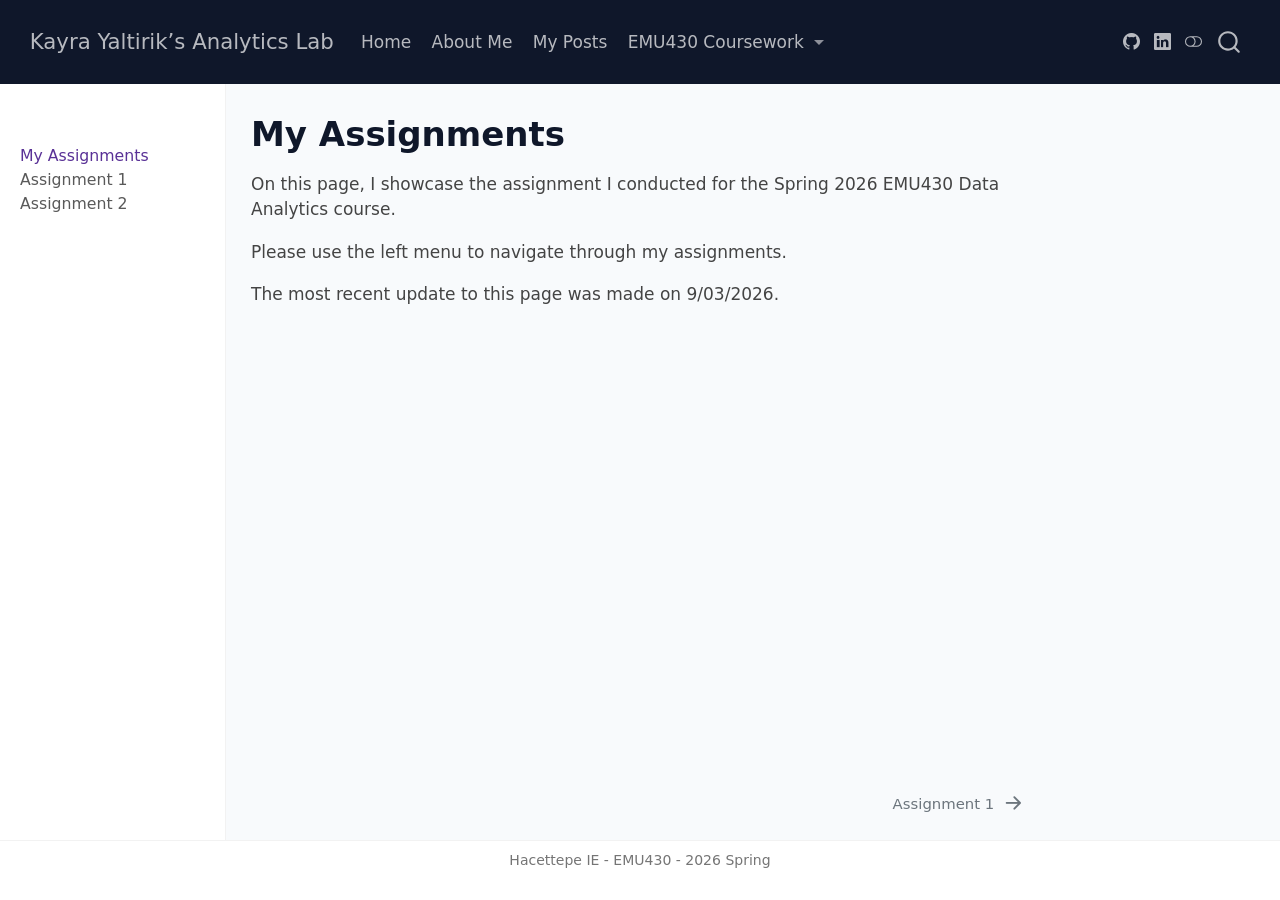
<file: docs/assignments.html>
<!DOCTYPE html>
<html xmlns="http://www.w3.org/1999/xhtml" lang="en" xml:lang="en"><head>

<meta charset="utf-8">
<meta name="generator" content="quarto-1.9.27">

<meta name="viewport" content="width=device-width, initial-scale=1.0, user-scalable=yes">


<title>My Assignments – Kayra Yaltirik’s Analytics Lab</title>
<style>
/* Default styles provided by pandoc.
** See https://pandoc.org/MANUAL.html#variables-for-html for config info.
*/
code{white-space: pre-wrap;}
span.smallcaps{font-variant: small-caps;}
div.columns{display: flex; gap: min(4vw, 1.5em);}
div.column{flex: auto; overflow-x: auto;}
div.hanging-indent{margin-left: 1.5em; text-indent: -1.5em;}
ul.task-list{list-style: none;}
ul.task-list li input[type="checkbox"] {
  width: 0.8em;
  margin: 0 0.8em 0.2em -1em; /* quarto-specific, see https://github.com/quarto-dev/quarto-cli/issues/4556 */ 
  vertical-align: middle;
}
</style>


<script src="site_libs/quarto-nav/quarto-nav.js"></script>
<script src="site_libs/quarto-nav/headroom.min.js"></script>
<script src="site_libs/clipboard/clipboard.min.js"></script>
<script src="site_libs/quarto-search/autocomplete.umd.js"></script>
<script src="site_libs/quarto-search/fuse.min.js"></script>
<script src="site_libs/quarto-search/quarto-search.js"></script>
<meta name="quarto:offset" content="./">
<link href="./assignments/assignment-1.html" rel="next">
<script src="site_libs/quarto-html/quarto.js" type="module"></script>
<script src="site_libs/quarto-html/tabsets/tabsets.js" type="module"></script>
<script src="site_libs/quarto-html/popper.min.js"></script>
<script src="site_libs/quarto-html/tippy.umd.min.js"></script>
<script src="site_libs/quarto-html/anchor.min.js"></script>
<link href="site_libs/quarto-html/tippy.css" rel="stylesheet">
<link href="site_libs/quarto-html/quarto-syntax-highlighting-adfb2833bc15652ec5881dc6381ea988.css" rel="stylesheet" class="quarto-color-scheme" id="quarto-text-highlighting-styles">
<link href="site_libs/quarto-html/quarto-syntax-highlighting-dark-60eb8141d3f50090c0f52d36a83ed331.css" rel="stylesheet" class="quarto-color-scheme quarto-color-alternate" id="quarto-text-highlighting-styles">
<link href="site_libs/quarto-html/quarto-syntax-highlighting-adfb2833bc15652ec5881dc6381ea988.css" rel="stylesheet" class="quarto-color-scheme-extra" id="quarto-text-highlighting-styles">
<script src="site_libs/bootstrap/bootstrap.min.js"></script>
<link href="site_libs/bootstrap/bootstrap-icons.css" rel="stylesheet">
<link href="site_libs/bootstrap/bootstrap-6598461ff1bf7084bf14536e9c45f7d7.min.css" rel="stylesheet" append-hash="true" class="quarto-color-scheme" id="quarto-bootstrap" data-mode="light">
<link href="site_libs/bootstrap/bootstrap-dark-7228469e8177cf19fa3481c50c5a92b0.min.css" rel="stylesheet" append-hash="true" class="quarto-color-scheme quarto-color-alternate" id="quarto-bootstrap" data-mode="dark">
<link href="site_libs/bootstrap/bootstrap-6598461ff1bf7084bf14536e9c45f7d7.min.css" rel="stylesheet" append-hash="true" class="quarto-color-scheme-extra" id="quarto-bootstrap" data-mode="light">
<script id="quarto-search-options" type="application/json">{
  "location": "navbar",
  "copy-button": false,
  "collapse-after": 3,
  "panel-placement": "end",
  "type": "overlay",
  "limit": 50,
  "keyboard-shortcut": [
    "f",
    "/",
    "s"
  ],
  "show-item-context": false,
  "language": {
    "search-no-results-text": "No results",
    "search-matching-documents-text": "matching documents",
    "search-copy-link-title": "Copy link to search",
    "search-hide-matches-text": "Hide additional matches",
    "search-more-match-text": "more match in this document",
    "search-more-matches-text": "more matches in this document",
    "search-clear-button-title": "Clear",
    "search-text-placeholder": "",
    "search-detached-cancel-button-title": "Cancel",
    "search-submit-button-title": "Submit",
    "search-label": "Search"
  }
}</script>


<link rel="stylesheet" href="styles.css">
</head>

<body class="nav-sidebar docked nav-fixed quarto-light"><script id="quarto-html-before-body" type="application/javascript">
    const toggleBodyColorMode = (bsSheetEl) => {
      const mode = bsSheetEl.getAttribute("data-mode");
      const bodyEl = window.document.querySelector("body");
      if (mode === "dark") {
        bodyEl.classList.add("quarto-dark");
        bodyEl.classList.remove("quarto-light");
      } else {
        bodyEl.classList.add("quarto-light");
        bodyEl.classList.remove("quarto-dark");
      }
    }
    const toggleBodyColorPrimary = () => {
      const bsSheetEl = window.document.querySelector("link#quarto-bootstrap:not([rel=disabled-stylesheet])");
      if (bsSheetEl) {
        toggleBodyColorMode(bsSheetEl);
      }
    }
    const setColorSchemeToggle = (alternate) => {
      const toggles = window.document.querySelectorAll('.quarto-color-scheme-toggle');
      for (let i=0; i < toggles.length; i++) {
        const toggle = toggles[i];
        if (toggle) {
          if (alternate) {
            toggle.classList.add("alternate");
          } else {
            toggle.classList.remove("alternate");
          }
        }
      }
    };
    const toggleColorMode = (alternate) => {
      // Switch the stylesheets
      const primaryStylesheets = window.document.querySelectorAll('link.quarto-color-scheme:not(.quarto-color-alternate)');
      const alternateStylesheets = window.document.querySelectorAll('link.quarto-color-scheme.quarto-color-alternate');
      manageTransitions('#quarto-margin-sidebar .nav-link', false);
      if (alternate) {
        // note: dark is layered on light, we don't disable primary!
        enableStylesheet(alternateStylesheets);
        for (const sheetNode of alternateStylesheets) {
          if (sheetNode.id === "quarto-bootstrap") {
            toggleBodyColorMode(sheetNode);
          }
        }
      } else {
        disableStylesheet(alternateStylesheets);
        enableStylesheet(primaryStylesheets)
        toggleBodyColorPrimary();
      }
      manageTransitions('#quarto-margin-sidebar .nav-link', true);
      // Switch the toggles
      setColorSchemeToggle(alternate)
      // Hack to workaround the fact that safari doesn't
      // properly recolor the scrollbar when toggling (#1455)
      if (navigator.userAgent.indexOf('Safari') > 0 && navigator.userAgent.indexOf('Chrome') == -1) {
        manageTransitions("body", false);
        window.scrollTo(0, 1);
        setTimeout(() => {
          window.scrollTo(0, 0);
          manageTransitions("body", true);
        }, 40);
      }
    }
    const disableStylesheet = (stylesheets) => {
      for (let i=0; i < stylesheets.length; i++) {
        const stylesheet = stylesheets[i];
        stylesheet.rel = 'disabled-stylesheet';
      }
    }
    const enableStylesheet = (stylesheets) => {
      for (let i=0; i < stylesheets.length; i++) {
        const stylesheet = stylesheets[i];
        if(stylesheet.rel !== 'stylesheet') { // for Chrome, which will still FOUC without this check
          stylesheet.rel = 'stylesheet';
        }
      }
    }
    const manageTransitions = (selector, allowTransitions) => {
      const els = window.document.querySelectorAll(selector);
      for (let i=0; i < els.length; i++) {
        const el = els[i];
        if (allowTransitions) {
          el.classList.remove('notransition');
        } else {
          el.classList.add('notransition');
        }
      }
    }
    const isFileUrl = () => {
      return window.location.protocol === 'file:';
    }
    const hasAlternateSentinel = () => {
      let styleSentinel = getColorSchemeSentinel();
      if (styleSentinel !== null) {
        return styleSentinel === "alternate";
      } else {
        return false;
      }
    }
    const setStyleSentinel = (alternate) => {
      const value = alternate ? "alternate" : "default";
      if (!isFileUrl()) {
        window.localStorage.setItem("quarto-color-scheme", value);
      } else {
        localAlternateSentinel = value;
      }
    }
    const getColorSchemeSentinel = () => {
      if (!isFileUrl()) {
        const storageValue = window.localStorage.getItem("quarto-color-scheme");
        return storageValue != null ? storageValue : localAlternateSentinel;
      } else {
        return localAlternateSentinel;
      }
    }
    const toggleGiscusIfUsed = (isAlternate, darkModeDefault) => {
      const baseTheme = document.querySelector('#giscus-base-theme')?.value ?? 'light';
      const alternateTheme = document.querySelector('#giscus-alt-theme')?.value ?? 'dark';
      let newTheme = '';
      if(authorPrefersDark) {
        newTheme = isAlternate ? baseTheme : alternateTheme;
      } else {
        newTheme = isAlternate ? alternateTheme : baseTheme;
      }
      const changeGiscusTheme = () => {
        // From: https://github.com/giscus/giscus/issues/336
        const sendMessage = (message) => {
          const iframe = document.querySelector('iframe.giscus-frame');
          if (!iframe) return;
          iframe.contentWindow.postMessage({ giscus: message }, 'https://giscus.app');
        }
        sendMessage({
          setConfig: {
            theme: newTheme
          }
        });
      }
      const isGiscussLoaded = window.document.querySelector('iframe.giscus-frame') !== null;
      if (isGiscussLoaded) {
        changeGiscusTheme();
      }
    };
    const authorPrefersDark = false;
    const darkModeDefault = authorPrefersDark;
      document.querySelector('link#quarto-text-highlighting-styles.quarto-color-scheme-extra').rel = 'disabled-stylesheet';
      document.querySelector('link#quarto-bootstrap.quarto-color-scheme-extra').rel = 'disabled-stylesheet';
    let localAlternateSentinel = darkModeDefault ? 'alternate' : 'default';
    // Dark / light mode switch
    window.quartoToggleColorScheme = () => {
      // Read the current dark / light value
      let toAlternate = !hasAlternateSentinel();
      toggleColorMode(toAlternate);
      setStyleSentinel(toAlternate);
      toggleGiscusIfUsed(toAlternate, darkModeDefault);
      window.dispatchEvent(new Event('resize'));
    };
    // Switch to dark mode if need be
    if (hasAlternateSentinel()) {
      toggleColorMode(true);
    } else {
      toggleColorMode(false);
    }
  </script>

<div id="quarto-search-results"></div>
  <header id="quarto-header" class="headroom fixed-top">
    <nav class="navbar navbar-expand-lg " data-bs-theme="dark">
      <div class="navbar-container container-fluid">
      <div class="navbar-brand-container mx-auto">
    <a class="navbar-brand" href="./index.html">
    <span class="navbar-title">Kayra Yaltirik’s Analytics Lab</span>
    </a>
  </div>
            <div id="quarto-search" class="" title="Search"></div>
          <button class="navbar-toggler" type="button" data-bs-toggle="collapse" data-bs-target="#navbarCollapse" aria-controls="navbarCollapse" role="menu" aria-expanded="false" aria-label="Toggle navigation" onclick="if (window.quartoToggleHeadroom) { window.quartoToggleHeadroom(); }">
  <span class="navbar-toggler-icon"></span>
</button>
          <div class="collapse navbar-collapse" id="navbarCollapse">
            <ul class="navbar-nav navbar-nav-scroll me-auto">
  <li class="nav-item">
    <a class="nav-link" href="./index.html"> 
<span class="menu-text">Home</span></a>
  </li>  
  <li class="nav-item">
    <a class="nav-link" href="./about.html"> 
<span class="menu-text">About Me</span></a>
  </li>  
  <li class="nav-item">
    <a class="nav-link" href="./posts.html"> 
<span class="menu-text">My Posts</span></a>
  </li>  
  <li class="nav-item dropdown ">
    <a class="nav-link dropdown-toggle" href="#" id="nav-menu-emu430-coursework" role="link" data-bs-toggle="dropdown" aria-expanded="false">
 <span class="menu-text">EMU430 Coursework</span>
    </a>
    <ul class="dropdown-menu" aria-labelledby="nav-menu-emu430-coursework">    
        <li>
    <a class="dropdown-item" href="./assignments.html">
 <span class="dropdown-text">Assignments</span></a>
  </li>  
        <li>
    <a class="dropdown-item" href="./project.html">
 <span class="dropdown-text">Project</span></a>
  </li>  
    </ul>
  </li>
</ul>
          </div> <!-- /navcollapse -->
            <div class="quarto-navbar-tools tools-wide">
    <a href="https://github.com/kayrayltrk" title="" class="quarto-navigation-tool px-1" aria-label=""><i class="bi bi-github"></i></a>
    <a href="./www.linkedin.com/in/kayrayaltirik" title="" class="quarto-navigation-tool px-1" aria-label=""><i class="bi bi-linkedin"></i></a>
  <a href="" class="quarto-color-scheme-toggle quarto-navigation-tool  px-1" onclick="window.quartoToggleColorScheme(); return false;" title="Toggle dark mode"><i class="bi"></i></a>
</div>
      </div> <!-- /container-fluid -->
    </nav>
  <nav class="quarto-secondary-nav">
    <div class="container-fluid d-flex">
      <button type="button" class="quarto-btn-toggle btn" data-bs-toggle="collapse" role="button" data-bs-target=".quarto-sidebar-collapse-item" aria-controls="quarto-sidebar" aria-expanded="false" aria-label="Toggle sidebar navigation" onclick="if (window.quartoToggleHeadroom) { window.quartoToggleHeadroom(); }">
        <i class="bi bi-layout-text-sidebar-reverse"></i>
      </button>
        <nav class="quarto-page-breadcrumbs" aria-label="breadcrumb"><ol class="breadcrumb"><li class="breadcrumb-item"><a href="./assignments.html">My Assignments</a></li></ol></nav>
        <a class="flex-grow-1" role="navigation" data-bs-toggle="collapse" data-bs-target=".quarto-sidebar-collapse-item" aria-controls="quarto-sidebar" aria-expanded="false" aria-label="Toggle sidebar navigation" onclick="if (window.quartoToggleHeadroom) { window.quartoToggleHeadroom(); }">      
        </a>
      <button type="button" class="btn quarto-search-button" aria-label="Search" onclick="window.quartoOpenSearch();">
        <i class="bi bi-search"></i>
      </button>
    </div>
  </nav>
</header>
<!-- content -->
<div id="quarto-content" class="quarto-container page-columns page-rows-contents page-layout-article page-navbar">
<!-- sidebar -->
  <nav id="quarto-sidebar" class="sidebar collapse collapse-horizontal quarto-sidebar-collapse-item sidebar-navigation docked overflow-auto">
        <div class="mt-2 flex-shrink-0 align-items-center">
        <div class="sidebar-search">
        <div id="quarto-search" class="" title="Search"></div>
        </div>
        </div>
    <div class="sidebar-menu-container"> 
    <ul class="list-unstyled mt-1">
        <li class="sidebar-item">
  <div class="sidebar-item-container"> 
  <a href="./assignments.html" class="sidebar-item-text sidebar-link active">
 <span class="menu-text">My Assignments</span></a>
  </div>
</li>
        <li class="sidebar-item">
  <div class="sidebar-item-container"> 
  <a href="./assignments/assignment-1.html" class="sidebar-item-text sidebar-link">
 <span class="menu-text">Assignment 1</span></a>
  </div>
</li>
        <li class="sidebar-item">
  <div class="sidebar-item-container"> 
  <a href="./assignments/assignment-2.html" class="sidebar-item-text sidebar-link">
 <span class="menu-text">Assignment 2</span></a>
  </div>
</li>
    </ul>
    </div>
    
</nav>
<div id="quarto-sidebar-glass" class="quarto-sidebar-collapse-item" data-bs-toggle="collapse" data-bs-target=".quarto-sidebar-collapse-item"></div>
<!-- margin-sidebar -->
    <div id="quarto-margin-sidebar" class="sidebar margin-sidebar zindex-bottom">
    </div>
<!-- main -->
<main class="content" id="quarto-document-content">


<header id="title-block-header" class="quarto-title-block default">
<div class="quarto-title">
<h1 class="title">My Assignments</h1>
</div>



<div class="quarto-title-meta">

    
  
    
  </div>
  


</header>


<p>On this page, I showcase the assignment I conducted for the Spring 2026 EMU430 Data Analytics course.</p>
<p>Please use the left menu to navigate through my assignments.</p>
<p>The most recent update to this page was made on 9/03/2026.</p>



<a onclick="window.scrollTo(0, 0); return false;" role="button" id="quarto-back-to-top"><i class="bi bi-arrow-up"></i> Back to top</a></main> <!-- /main -->
<script id="quarto-html-after-body" type="application/javascript">
  window.document.addEventListener("DOMContentLoaded", function (event) {
    // Ensure there is a toggle, if there isn't float one in the top right
    if (window.document.querySelector('.quarto-color-scheme-toggle') === null) {
      const a = window.document.createElement('a');
      a.classList.add('top-right');
      a.classList.add('quarto-color-scheme-toggle');
      a.href = "";
      a.onclick = function() { try { window.quartoToggleColorScheme(); } catch {} return false; };
      const i = window.document.createElement("i");
      i.classList.add('bi');
      a.appendChild(i);
      window.document.body.appendChild(a);
    }
    setColorSchemeToggle(hasAlternateSentinel())
    const icon = "";
    const anchorJS = new window.AnchorJS();
    anchorJS.options = {
      placement: 'right',
      icon: icon
    };
    anchorJS.add('.anchored');
    const isCodeAnnotation = (el) => {
      for (const clz of el.classList) {
        if (clz.startsWith('code-annotation-')) {                     
          return true;
        }
      }
      return false;
    }
    const onCopySuccess = function(e) {
      // button target
      const button = e.trigger;
      // don't keep focus
      button.blur();
      // flash "checked"
      button.classList.add('code-copy-button-checked');
      var currentTitle = button.getAttribute("title");
      button.setAttribute("title", "Copied!");
      let tooltip;
      if (window.bootstrap) {
        button.setAttribute("data-bs-toggle", "tooltip");
        button.setAttribute("data-bs-placement", "left");
        button.setAttribute("data-bs-title", "Copied!");
        tooltip = new bootstrap.Tooltip(button, 
          { trigger: "manual", 
            customClass: "code-copy-button-tooltip",
            offset: [0, -8]});
        tooltip.show();    
      }
      setTimeout(function() {
        if (tooltip) {
          tooltip.hide();
          button.removeAttribute("data-bs-title");
          button.removeAttribute("data-bs-toggle");
          button.removeAttribute("data-bs-placement");
        }
        button.setAttribute("title", currentTitle);
        button.classList.remove('code-copy-button-checked');
      }, 1000);
      // clear code selection
      e.clearSelection();
    }
    const getTextToCopy = function(trigger) {
      const outerScaffold = trigger.parentElement.cloneNode(true);
      const codeEl = outerScaffold.querySelector('code');
      for (const childEl of codeEl.children) {
        if (isCodeAnnotation(childEl)) {
          childEl.remove();
        }
      }
      return codeEl.innerText;
    }
    const clipboard = new window.ClipboardJS('.code-copy-button:not([data-in-quarto-modal])', {
      text: getTextToCopy
    });
    clipboard.on('success', onCopySuccess);
    if (window.document.getElementById('quarto-embedded-source-code-modal')) {
      const clipboardModal = new window.ClipboardJS('.code-copy-button[data-in-quarto-modal]', {
        text: getTextToCopy,
        container: window.document.getElementById('quarto-embedded-source-code-modal')
      });
      clipboardModal.on('success', onCopySuccess);
    }
      var localhostRegex = new RegExp(/^(?:http|https):\/\/localhost\:?[0-9]*\//);
      var mailtoRegex = new RegExp(/^mailto:/);
        var filterRegex = new RegExp('/' + window.location.host + '/');
      var isInternal = (href) => {
          return filterRegex.test(href) || localhostRegex.test(href) || mailtoRegex.test(href);
      }
      // Inspect non-navigation links and adorn them if external
     var links = window.document.querySelectorAll('a[href]:not(.nav-link):not(.navbar-brand):not(.toc-action):not(.sidebar-link):not(.sidebar-item-toggle):not(.pagination-link):not(.no-external):not([aria-hidden]):not(.dropdown-item):not(.quarto-navigation-tool):not(.about-link)');
      for (var i=0; i<links.length; i++) {
        const link = links[i];
        if (!isInternal(link.href)) {
          // undo the damage that might have been done by quarto-nav.js in the case of
          // links that we want to consider external
          if (link.dataset.originalHref !== undefined) {
            link.href = link.dataset.originalHref;
          }
        }
      }
    function tippyHover(el, contentFn, onTriggerFn, onUntriggerFn) {
      const config = {
        allowHTML: true,
        maxWidth: 500,
        delay: 100,
        arrow: false,
        appendTo: function(el) {
            return el.parentElement;
        },
        interactive: true,
        interactiveBorder: 10,
        theme: 'quarto',
        placement: 'bottom-start',
      };
      if (contentFn) {
        config.content = contentFn;
      }
      if (onTriggerFn) {
        config.onTrigger = onTriggerFn;
      }
      if (onUntriggerFn) {
        config.onUntrigger = onUntriggerFn;
      }
      window.tippy(el, config); 
    }
    const noterefs = window.document.querySelectorAll('a[role="doc-noteref"]');
    for (var i=0; i<noterefs.length; i++) {
      const ref = noterefs[i];
      tippyHover(ref, function() {
        // use id or data attribute instead here
        let href = ref.getAttribute('data-footnote-href') || ref.getAttribute('href');
        try { href = new URL(href).hash; } catch {}
        const id = href.replace(/^#\/?/, "");
        const note = window.document.getElementById(id);
        if (note) {
          return note.innerHTML;
        } else {
          return "";
        }
      });
    }
    const xrefs = window.document.querySelectorAll('a.quarto-xref');
    const processXRef = (id, note) => {
      // Strip column container classes
      const stripColumnClz = (el) => {
        el.classList.remove("page-full", "page-columns");
        if (el.children) {
          for (const child of el.children) {
            stripColumnClz(child);
          }
        }
      }
      stripColumnClz(note)
      if (id === null || id.startsWith('sec-')) {
        // Special case sections, only their first couple elements
        const container = document.createElement("div");
        if (note.children && note.children.length > 2) {
          container.appendChild(note.children[0].cloneNode(true));
          for (let i = 1; i < note.children.length; i++) {
            const child = note.children[i];
            if (child.tagName === "P" && child.innerText === "") {
              continue;
            } else {
              container.appendChild(child.cloneNode(true));
              break;
            }
          }
          if (window.Quarto?.typesetMath) {
            window.Quarto.typesetMath(container);
          }
          return container.innerHTML
        } else {
          if (window.Quarto?.typesetMath) {
            window.Quarto.typesetMath(note);
          }
          return note.innerHTML;
        }
      } else {
        // Remove any anchor links if they are present
        const anchorLink = note.querySelector('a.anchorjs-link');
        if (anchorLink) {
          anchorLink.remove();
        }
        if (window.Quarto?.typesetMath) {
          window.Quarto.typesetMath(note);
        }
        if (note.classList.contains("callout")) {
          return note.outerHTML;
        } else {
          return note.innerHTML;
        }
      }
    }
    for (var i=0; i<xrefs.length; i++) {
      const xref = xrefs[i];
      tippyHover(xref, undefined, function(instance) {
        instance.disable();
        let url = xref.getAttribute('href');
        let hash = undefined; 
        if (url.startsWith('#')) {
          hash = url;
        } else {
          try { hash = new URL(url).hash; } catch {}
        }
        if (hash) {
          const id = hash.replace(/^#\/?/, "");
          const note = window.document.getElementById(id);
          if (note !== null) {
            try {
              const html = processXRef(id, note.cloneNode(true));
              instance.setContent(html);
            } finally {
              instance.enable();
              instance.show();
            }
          } else {
            // See if we can fetch this
            fetch(url.split('#')[0])
            .then(res => res.text())
            .then(html => {
              const parser = new DOMParser();
              const htmlDoc = parser.parseFromString(html, "text/html");
              const note = htmlDoc.getElementById(id);
              if (note !== null) {
                const html = processXRef(id, note);
                instance.setContent(html);
              } 
            }).finally(() => {
              instance.enable();
              instance.show();
            });
          }
        } else {
          // See if we can fetch a full url (with no hash to target)
          // This is a special case and we should probably do some content thinning / targeting
          fetch(url)
          .then(res => res.text())
          .then(html => {
            const parser = new DOMParser();
            const htmlDoc = parser.parseFromString(html, "text/html");
            const note = htmlDoc.querySelector('main.content');
            if (note !== null) {
              // This should only happen for chapter cross references
              // (since there is no id in the URL)
              // remove the first header
              if (note.children.length > 0 && note.children[0].tagName === "HEADER") {
                note.children[0].remove();
              }
              const html = processXRef(null, note);
              instance.setContent(html);
            } 
          }).finally(() => {
            instance.enable();
            instance.show();
          });
        }
      }, function(instance) {
      });
    }
        let selectedAnnoteEl;
        const selectorForAnnotation = ( cell, annotation) => {
          let cellAttr = 'data-code-cell="' + cell + '"';
          let lineAttr = 'data-code-annotation="' +  annotation + '"';
          const selector = 'span[' + cellAttr + '][' + lineAttr + ']';
          return selector;
        }
        const selectCodeLines = (annoteEl) => {
          const doc = window.document;
          const targetCell = annoteEl.getAttribute("data-target-cell");
          const targetAnnotation = annoteEl.getAttribute("data-target-annotation");
          const annoteSpan = window.document.querySelector(selectorForAnnotation(targetCell, targetAnnotation));
          const lines = annoteSpan.getAttribute("data-code-lines").split(",");
          const lineIds = lines.map((line) => {
            return targetCell + "-" + line;
          })
          let top = null;
          let height = null;
          let parent = null;
          if (lineIds.length > 0) {
              //compute the position of the single el (top and bottom and make a div)
              const el = window.document.getElementById(lineIds[0]);
              top = el.offsetTop;
              height = el.offsetHeight;
              parent = el.parentElement.parentElement;
            if (lineIds.length > 1) {
              const lastEl = window.document.getElementById(lineIds[lineIds.length - 1]);
              const bottom = lastEl.offsetTop + lastEl.offsetHeight;
              height = bottom - top;
            }
            if (top !== null && height !== null && parent !== null) {
              // cook up a div (if necessary) and position it 
              let div = window.document.getElementById("code-annotation-line-highlight");
              if (div === null) {
                div = window.document.createElement("div");
                div.setAttribute("id", "code-annotation-line-highlight");
                div.style.position = 'absolute';
                parent.appendChild(div);
              }
              div.style.top = top - 2 + "px";
              div.style.height = height + 4 + "px";
              div.style.left = 0;
              let gutterDiv = window.document.getElementById("code-annotation-line-highlight-gutter");
              if (gutterDiv === null) {
                gutterDiv = window.document.createElement("div");
                gutterDiv.setAttribute("id", "code-annotation-line-highlight-gutter");
                gutterDiv.style.position = 'absolute';
                const codeCell = window.document.getElementById(targetCell);
                const gutter = codeCell.querySelector('.code-annotation-gutter');
                gutter.appendChild(gutterDiv);
              }
              gutterDiv.style.top = top - 2 + "px";
              gutterDiv.style.height = height + 4 + "px";
            }
            selectedAnnoteEl = annoteEl;
          }
        };
        const unselectCodeLines = () => {
          const elementsIds = ["code-annotation-line-highlight", "code-annotation-line-highlight-gutter"];
          elementsIds.forEach((elId) => {
            const div = window.document.getElementById(elId);
            if (div) {
              div.remove();
            }
          });
          selectedAnnoteEl = undefined;
        };
          // Handle positioning of the toggle
      window.addEventListener(
        "resize",
        throttle(() => {
          elRect = undefined;
          if (selectedAnnoteEl) {
            selectCodeLines(selectedAnnoteEl);
          }
        }, 10)
      );
      function throttle(fn, ms) {
      let throttle = false;
      let timer;
        return (...args) => {
          if(!throttle) { // first call gets through
              fn.apply(this, args);
              throttle = true;
          } else { // all the others get throttled
              if(timer) clearTimeout(timer); // cancel #2
              timer = setTimeout(() => {
                fn.apply(this, args);
                timer = throttle = false;
              }, ms);
          }
        };
      }
        // Attach click handler to the DT
        const annoteDls = window.document.querySelectorAll('dt[data-target-cell]');
        for (const annoteDlNode of annoteDls) {
          annoteDlNode.addEventListener('click', (event) => {
            const clickedEl = event.target;
            if (clickedEl !== selectedAnnoteEl) {
              unselectCodeLines();
              const activeEl = window.document.querySelector('dt[data-target-cell].code-annotation-active');
              if (activeEl) {
                activeEl.classList.remove('code-annotation-active');
              }
              selectCodeLines(clickedEl);
              clickedEl.classList.add('code-annotation-active');
            } else {
              // Unselect the line
              unselectCodeLines();
              clickedEl.classList.remove('code-annotation-active');
            }
          });
        }
    const findCites = (el) => {
      const parentEl = el.parentElement;
      if (parentEl) {
        const cites = parentEl.dataset.cites;
        if (cites) {
          return {
            el,
            cites: cites.split(' ')
          };
        } else {
          return findCites(el.parentElement)
        }
      } else {
        return undefined;
      }
    };
    var bibliorefs = window.document.querySelectorAll('a[role="doc-biblioref"]');
    for (var i=0; i<bibliorefs.length; i++) {
      const ref = bibliorefs[i];
      const citeInfo = findCites(ref);
      if (citeInfo) {
        tippyHover(citeInfo.el, function() {
          var popup = window.document.createElement('div');
          citeInfo.cites.forEach(function(cite) {
            var citeDiv = window.document.createElement('div');
            citeDiv.classList.add('hanging-indent');
            citeDiv.classList.add('csl-entry');
            var biblioDiv = window.document.getElementById('ref-' + cite);
            if (biblioDiv) {
              citeDiv.innerHTML = biblioDiv.innerHTML;
            }
            popup.appendChild(citeDiv);
          });
          return popup.innerHTML;
        });
      }
    }
  });
  </script>
<nav class="page-navigation">
  <div class="nav-page nav-page-previous">
  </div>
  <div class="nav-page nav-page-next">
      <a href="./assignments/assignment-1.html" class="pagination-link" aria-label="Assignment 1">
        <span class="nav-page-text">Assignment 1</span> <i class="bi bi-arrow-right-short"></i>
      </a>
  </div>
</nav>
</div> <!-- /content -->
<footer class="footer">
  <div class="nav-footer">
    <div class="nav-footer-left">
      &nbsp;
    </div>   
    <div class="nav-footer-center">
<p>Hacettepe IE - EMU430 - 2026 Spring</p>
</div>
    <div class="nav-footer-right">
      &nbsp;
    </div>
  </div>
</footer>




</body></html>
</file>
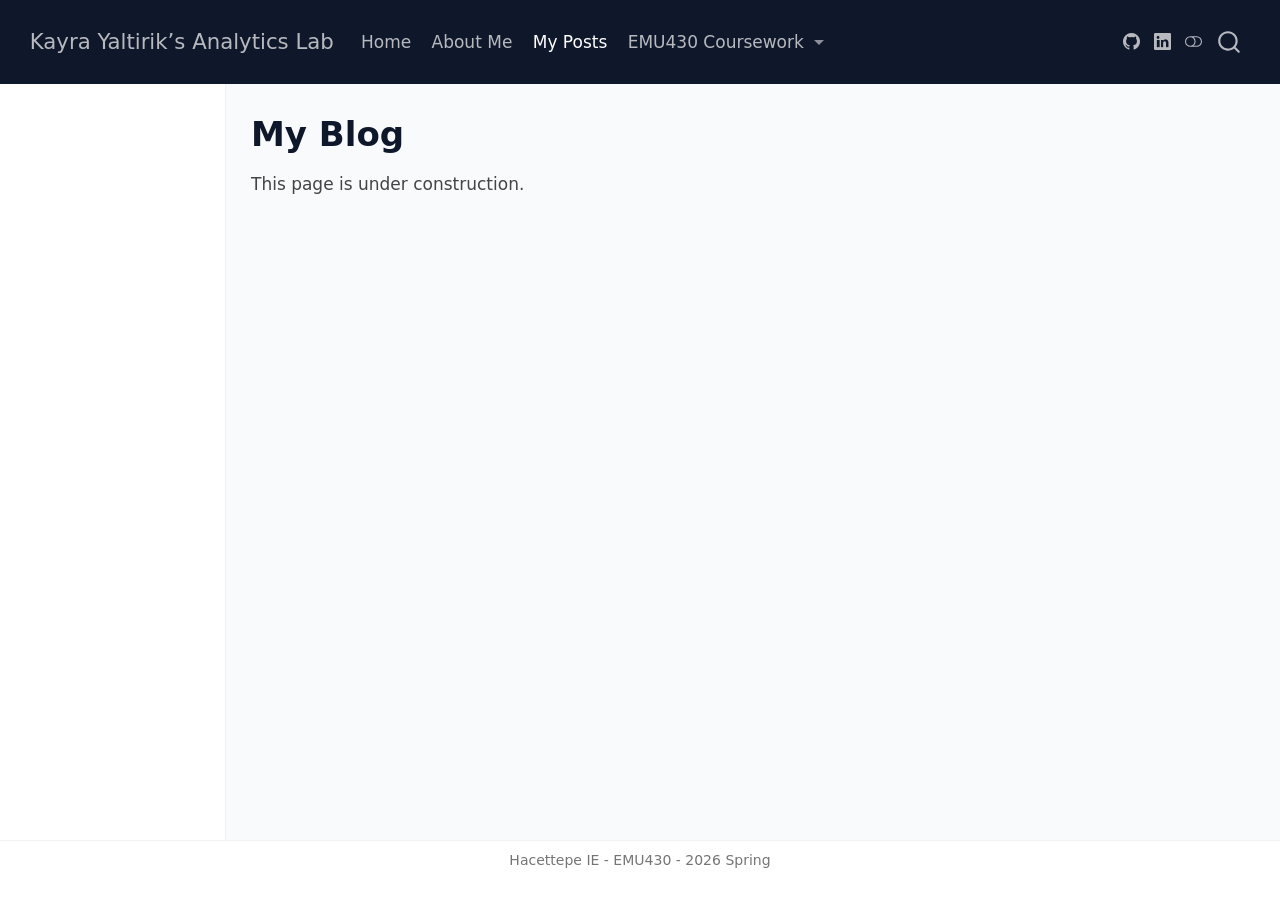
<file: docs/posts.html>
<!DOCTYPE html>
<html xmlns="http://www.w3.org/1999/xhtml" lang="en" xml:lang="en"><head>

<meta charset="utf-8">
<meta name="generator" content="quarto-1.9.27">

<meta name="viewport" content="width=device-width, initial-scale=1.0, user-scalable=yes">


<title>My Blog – Kayra Yaltirik’s Analytics Lab</title>
<style>
/* Default styles provided by pandoc.
** See https://pandoc.org/MANUAL.html#variables-for-html for config info.
*/
code{white-space: pre-wrap;}
span.smallcaps{font-variant: small-caps;}
div.columns{display: flex; gap: min(4vw, 1.5em);}
div.column{flex: auto; overflow-x: auto;}
div.hanging-indent{margin-left: 1.5em; text-indent: -1.5em;}
ul.task-list{list-style: none;}
ul.task-list li input[type="checkbox"] {
  width: 0.8em;
  margin: 0 0.8em 0.2em -1em; /* quarto-specific, see https://github.com/quarto-dev/quarto-cli/issues/4556 */ 
  vertical-align: middle;
}
</style>


<script src="site_libs/quarto-nav/quarto-nav.js"></script>
<script src="site_libs/quarto-nav/headroom.min.js"></script>
<script src="site_libs/clipboard/clipboard.min.js"></script>
<script src="site_libs/quarto-search/autocomplete.umd.js"></script>
<script src="site_libs/quarto-search/fuse.min.js"></script>
<script src="site_libs/quarto-search/quarto-search.js"></script>
<meta name="quarto:offset" content="./">
<script src="site_libs/quarto-html/quarto.js" type="module"></script>
<script src="site_libs/quarto-html/tabsets/tabsets.js" type="module"></script>
<script src="site_libs/quarto-html/popper.min.js"></script>
<script src="site_libs/quarto-html/tippy.umd.min.js"></script>
<script src="site_libs/quarto-html/anchor.min.js"></script>
<link href="site_libs/quarto-html/tippy.css" rel="stylesheet">
<link href="site_libs/quarto-html/quarto-syntax-highlighting-adfb2833bc15652ec5881dc6381ea988.css" rel="stylesheet" class="quarto-color-scheme" id="quarto-text-highlighting-styles">
<link href="site_libs/quarto-html/quarto-syntax-highlighting-dark-60eb8141d3f50090c0f52d36a83ed331.css" rel="stylesheet" class="quarto-color-scheme quarto-color-alternate" id="quarto-text-highlighting-styles">
<link href="site_libs/quarto-html/quarto-syntax-highlighting-adfb2833bc15652ec5881dc6381ea988.css" rel="stylesheet" class="quarto-color-scheme-extra" id="quarto-text-highlighting-styles">
<script src="site_libs/bootstrap/bootstrap.min.js"></script>
<link href="site_libs/bootstrap/bootstrap-icons.css" rel="stylesheet">
<link href="site_libs/bootstrap/bootstrap-6598461ff1bf7084bf14536e9c45f7d7.min.css" rel="stylesheet" append-hash="true" class="quarto-color-scheme" id="quarto-bootstrap" data-mode="light">
<link href="site_libs/bootstrap/bootstrap-dark-7228469e8177cf19fa3481c50c5a92b0.min.css" rel="stylesheet" append-hash="true" class="quarto-color-scheme quarto-color-alternate" id="quarto-bootstrap" data-mode="dark">
<link href="site_libs/bootstrap/bootstrap-6598461ff1bf7084bf14536e9c45f7d7.min.css" rel="stylesheet" append-hash="true" class="quarto-color-scheme-extra" id="quarto-bootstrap" data-mode="light">
<script id="quarto-search-options" type="application/json">{
  "location": "navbar",
  "copy-button": false,
  "collapse-after": 3,
  "panel-placement": "end",
  "type": "overlay",
  "limit": 50,
  "keyboard-shortcut": [
    "f",
    "/",
    "s"
  ],
  "show-item-context": false,
  "language": {
    "search-no-results-text": "No results",
    "search-matching-documents-text": "matching documents",
    "search-copy-link-title": "Copy link to search",
    "search-hide-matches-text": "Hide additional matches",
    "search-more-match-text": "more match in this document",
    "search-more-matches-text": "more matches in this document",
    "search-clear-button-title": "Clear",
    "search-text-placeholder": "",
    "search-detached-cancel-button-title": "Cancel",
    "search-submit-button-title": "Submit",
    "search-label": "Search"
  }
}</script>


<link rel="stylesheet" href="styles.css">
</head>

<body class="docked nav-fixed quarto-light"><script id="quarto-html-before-body" type="application/javascript">
    const toggleBodyColorMode = (bsSheetEl) => {
      const mode = bsSheetEl.getAttribute("data-mode");
      const bodyEl = window.document.querySelector("body");
      if (mode === "dark") {
        bodyEl.classList.add("quarto-dark");
        bodyEl.classList.remove("quarto-light");
      } else {
        bodyEl.classList.add("quarto-light");
        bodyEl.classList.remove("quarto-dark");
      }
    }
    const toggleBodyColorPrimary = () => {
      const bsSheetEl = window.document.querySelector("link#quarto-bootstrap:not([rel=disabled-stylesheet])");
      if (bsSheetEl) {
        toggleBodyColorMode(bsSheetEl);
      }
    }
    const setColorSchemeToggle = (alternate) => {
      const toggles = window.document.querySelectorAll('.quarto-color-scheme-toggle');
      for (let i=0; i < toggles.length; i++) {
        const toggle = toggles[i];
        if (toggle) {
          if (alternate) {
            toggle.classList.add("alternate");
          } else {
            toggle.classList.remove("alternate");
          }
        }
      }
    };
    const toggleColorMode = (alternate) => {
      // Switch the stylesheets
      const primaryStylesheets = window.document.querySelectorAll('link.quarto-color-scheme:not(.quarto-color-alternate)');
      const alternateStylesheets = window.document.querySelectorAll('link.quarto-color-scheme.quarto-color-alternate');
      manageTransitions('#quarto-margin-sidebar .nav-link', false);
      if (alternate) {
        // note: dark is layered on light, we don't disable primary!
        enableStylesheet(alternateStylesheets);
        for (const sheetNode of alternateStylesheets) {
          if (sheetNode.id === "quarto-bootstrap") {
            toggleBodyColorMode(sheetNode);
          }
        }
      } else {
        disableStylesheet(alternateStylesheets);
        enableStylesheet(primaryStylesheets)
        toggleBodyColorPrimary();
      }
      manageTransitions('#quarto-margin-sidebar .nav-link', true);
      // Switch the toggles
      setColorSchemeToggle(alternate)
      // Hack to workaround the fact that safari doesn't
      // properly recolor the scrollbar when toggling (#1455)
      if (navigator.userAgent.indexOf('Safari') > 0 && navigator.userAgent.indexOf('Chrome') == -1) {
        manageTransitions("body", false);
        window.scrollTo(0, 1);
        setTimeout(() => {
          window.scrollTo(0, 0);
          manageTransitions("body", true);
        }, 40);
      }
    }
    const disableStylesheet = (stylesheets) => {
      for (let i=0; i < stylesheets.length; i++) {
        const stylesheet = stylesheets[i];
        stylesheet.rel = 'disabled-stylesheet';
      }
    }
    const enableStylesheet = (stylesheets) => {
      for (let i=0; i < stylesheets.length; i++) {
        const stylesheet = stylesheets[i];
        if(stylesheet.rel !== 'stylesheet') { // for Chrome, which will still FOUC without this check
          stylesheet.rel = 'stylesheet';
        }
      }
    }
    const manageTransitions = (selector, allowTransitions) => {
      const els = window.document.querySelectorAll(selector);
      for (let i=0; i < els.length; i++) {
        const el = els[i];
        if (allowTransitions) {
          el.classList.remove('notransition');
        } else {
          el.classList.add('notransition');
        }
      }
    }
    const isFileUrl = () => {
      return window.location.protocol === 'file:';
    }
    const hasAlternateSentinel = () => {
      let styleSentinel = getColorSchemeSentinel();
      if (styleSentinel !== null) {
        return styleSentinel === "alternate";
      } else {
        return false;
      }
    }
    const setStyleSentinel = (alternate) => {
      const value = alternate ? "alternate" : "default";
      if (!isFileUrl()) {
        window.localStorage.setItem("quarto-color-scheme", value);
      } else {
        localAlternateSentinel = value;
      }
    }
    const getColorSchemeSentinel = () => {
      if (!isFileUrl()) {
        const storageValue = window.localStorage.getItem("quarto-color-scheme");
        return storageValue != null ? storageValue : localAlternateSentinel;
      } else {
        return localAlternateSentinel;
      }
    }
    const toggleGiscusIfUsed = (isAlternate, darkModeDefault) => {
      const baseTheme = document.querySelector('#giscus-base-theme')?.value ?? 'light';
      const alternateTheme = document.querySelector('#giscus-alt-theme')?.value ?? 'dark';
      let newTheme = '';
      if(authorPrefersDark) {
        newTheme = isAlternate ? baseTheme : alternateTheme;
      } else {
        newTheme = isAlternate ? alternateTheme : baseTheme;
      }
      const changeGiscusTheme = () => {
        // From: https://github.com/giscus/giscus/issues/336
        const sendMessage = (message) => {
          const iframe = document.querySelector('iframe.giscus-frame');
          if (!iframe) return;
          iframe.contentWindow.postMessage({ giscus: message }, 'https://giscus.app');
        }
        sendMessage({
          setConfig: {
            theme: newTheme
          }
        });
      }
      const isGiscussLoaded = window.document.querySelector('iframe.giscus-frame') !== null;
      if (isGiscussLoaded) {
        changeGiscusTheme();
      }
    };
    const authorPrefersDark = false;
    const darkModeDefault = authorPrefersDark;
      document.querySelector('link#quarto-text-highlighting-styles.quarto-color-scheme-extra').rel = 'disabled-stylesheet';
      document.querySelector('link#quarto-bootstrap.quarto-color-scheme-extra').rel = 'disabled-stylesheet';
    let localAlternateSentinel = darkModeDefault ? 'alternate' : 'default';
    // Dark / light mode switch
    window.quartoToggleColorScheme = () => {
      // Read the current dark / light value
      let toAlternate = !hasAlternateSentinel();
      toggleColorMode(toAlternate);
      setStyleSentinel(toAlternate);
      toggleGiscusIfUsed(toAlternate, darkModeDefault);
      window.dispatchEvent(new Event('resize'));
    };
    // Switch to dark mode if need be
    if (hasAlternateSentinel()) {
      toggleColorMode(true);
    } else {
      toggleColorMode(false);
    }
  </script>

<div id="quarto-search-results"></div>
  <header id="quarto-header" class="headroom fixed-top">
    <nav class="navbar navbar-expand-lg " data-bs-theme="dark">
      <div class="navbar-container container-fluid">
      <div class="navbar-brand-container mx-auto">
    <a class="navbar-brand" href="./index.html">
    <span class="navbar-title">Kayra Yaltirik’s Analytics Lab</span>
    </a>
  </div>
            <div id="quarto-search" class="" title="Search"></div>
          <button class="navbar-toggler" type="button" data-bs-toggle="collapse" data-bs-target="#navbarCollapse" aria-controls="navbarCollapse" role="menu" aria-expanded="false" aria-label="Toggle navigation" onclick="if (window.quartoToggleHeadroom) { window.quartoToggleHeadroom(); }">
  <span class="navbar-toggler-icon"></span>
</button>
          <div class="collapse navbar-collapse" id="navbarCollapse">
            <ul class="navbar-nav navbar-nav-scroll me-auto">
  <li class="nav-item">
    <a class="nav-link" href="./index.html"> 
<span class="menu-text">Home</span></a>
  </li>  
  <li class="nav-item">
    <a class="nav-link" href="./about.html"> 
<span class="menu-text">About Me</span></a>
  </li>  
  <li class="nav-item">
    <a class="nav-link active" href="./posts.html" aria-current="page"> 
<span class="menu-text">My Posts</span></a>
  </li>  
  <li class="nav-item dropdown ">
    <a class="nav-link dropdown-toggle" href="#" id="nav-menu-emu430-coursework" role="link" data-bs-toggle="dropdown" aria-expanded="false">
 <span class="menu-text">EMU430 Coursework</span>
    </a>
    <ul class="dropdown-menu" aria-labelledby="nav-menu-emu430-coursework">    
        <li>
    <a class="dropdown-item" href="./assignments.html">
 <span class="dropdown-text">Assignments</span></a>
  </li>  
        <li>
    <a class="dropdown-item" href="./project.html">
 <span class="dropdown-text">Project</span></a>
  </li>  
    </ul>
  </li>
</ul>
          </div> <!-- /navcollapse -->
            <div class="quarto-navbar-tools tools-wide">
    <a href="https://github.com/kayrayltrk" title="" class="quarto-navigation-tool px-1" aria-label=""><i class="bi bi-github"></i></a>
    <a href="./www.linkedin.com/in/kayrayaltirik" title="" class="quarto-navigation-tool px-1" aria-label=""><i class="bi bi-linkedin"></i></a>
  <a href="" class="quarto-color-scheme-toggle quarto-navigation-tool  px-1" onclick="window.quartoToggleColorScheme(); return false;" title="Toggle dark mode"><i class="bi"></i></a>
</div>
      </div> <!-- /container-fluid -->
    </nav>
</header>
<!-- content -->
<div id="quarto-content" class="quarto-container page-columns page-rows-contents page-layout-article page-navbar">
<!-- sidebar -->
  <nav id="quarto-sidebar" class="sidebar collapse collapse-horizontal quarto-sidebar-collapse-item sidebar-navigation docked overflow-auto">
    
</nav>
<div id="quarto-sidebar-glass" class="quarto-sidebar-collapse-item" data-bs-toggle="collapse" data-bs-target=".quarto-sidebar-collapse-item"></div>
<!-- margin-sidebar -->
    <div id="quarto-margin-sidebar" class="sidebar margin-sidebar zindex-bottom">
    </div>
<!-- main -->
<main class="content" id="quarto-document-content">


<header id="title-block-header" class="quarto-title-block default">
<div class="quarto-title">
<h1 class="title">My Blog</h1>
</div>



<div class="quarto-title-meta">

    
  
    
  </div>
  


</header>


<p>This page is under construction.</p>



<a onclick="window.scrollTo(0, 0); return false;" role="button" id="quarto-back-to-top"><i class="bi bi-arrow-up"></i> Back to top</a></main> <!-- /main -->
<script id="quarto-html-after-body" type="application/javascript">
  window.document.addEventListener("DOMContentLoaded", function (event) {
    // Ensure there is a toggle, if there isn't float one in the top right
    if (window.document.querySelector('.quarto-color-scheme-toggle') === null) {
      const a = window.document.createElement('a');
      a.classList.add('top-right');
      a.classList.add('quarto-color-scheme-toggle');
      a.href = "";
      a.onclick = function() { try { window.quartoToggleColorScheme(); } catch {} return false; };
      const i = window.document.createElement("i");
      i.classList.add('bi');
      a.appendChild(i);
      window.document.body.appendChild(a);
    }
    setColorSchemeToggle(hasAlternateSentinel())
    const icon = "";
    const anchorJS = new window.AnchorJS();
    anchorJS.options = {
      placement: 'right',
      icon: icon
    };
    anchorJS.add('.anchored');
    const isCodeAnnotation = (el) => {
      for (const clz of el.classList) {
        if (clz.startsWith('code-annotation-')) {                     
          return true;
        }
      }
      return false;
    }
    const onCopySuccess = function(e) {
      // button target
      const button = e.trigger;
      // don't keep focus
      button.blur();
      // flash "checked"
      button.classList.add('code-copy-button-checked');
      var currentTitle = button.getAttribute("title");
      button.setAttribute("title", "Copied!");
      let tooltip;
      if (window.bootstrap) {
        button.setAttribute("data-bs-toggle", "tooltip");
        button.setAttribute("data-bs-placement", "left");
        button.setAttribute("data-bs-title", "Copied!");
        tooltip = new bootstrap.Tooltip(button, 
          { trigger: "manual", 
            customClass: "code-copy-button-tooltip",
            offset: [0, -8]});
        tooltip.show();    
      }
      setTimeout(function() {
        if (tooltip) {
          tooltip.hide();
          button.removeAttribute("data-bs-title");
          button.removeAttribute("data-bs-toggle");
          button.removeAttribute("data-bs-placement");
        }
        button.setAttribute("title", currentTitle);
        button.classList.remove('code-copy-button-checked');
      }, 1000);
      // clear code selection
      e.clearSelection();
    }
    const getTextToCopy = function(trigger) {
      const outerScaffold = trigger.parentElement.cloneNode(true);
      const codeEl = outerScaffold.querySelector('code');
      for (const childEl of codeEl.children) {
        if (isCodeAnnotation(childEl)) {
          childEl.remove();
        }
      }
      return codeEl.innerText;
    }
    const clipboard = new window.ClipboardJS('.code-copy-button:not([data-in-quarto-modal])', {
      text: getTextToCopy
    });
    clipboard.on('success', onCopySuccess);
    if (window.document.getElementById('quarto-embedded-source-code-modal')) {
      const clipboardModal = new window.ClipboardJS('.code-copy-button[data-in-quarto-modal]', {
        text: getTextToCopy,
        container: window.document.getElementById('quarto-embedded-source-code-modal')
      });
      clipboardModal.on('success', onCopySuccess);
    }
      var localhostRegex = new RegExp(/^(?:http|https):\/\/localhost\:?[0-9]*\//);
      var mailtoRegex = new RegExp(/^mailto:/);
        var filterRegex = new RegExp('/' + window.location.host + '/');
      var isInternal = (href) => {
          return filterRegex.test(href) || localhostRegex.test(href) || mailtoRegex.test(href);
      }
      // Inspect non-navigation links and adorn them if external
     var links = window.document.querySelectorAll('a[href]:not(.nav-link):not(.navbar-brand):not(.toc-action):not(.sidebar-link):not(.sidebar-item-toggle):not(.pagination-link):not(.no-external):not([aria-hidden]):not(.dropdown-item):not(.quarto-navigation-tool):not(.about-link)');
      for (var i=0; i<links.length; i++) {
        const link = links[i];
        if (!isInternal(link.href)) {
          // undo the damage that might have been done by quarto-nav.js in the case of
          // links that we want to consider external
          if (link.dataset.originalHref !== undefined) {
            link.href = link.dataset.originalHref;
          }
        }
      }
    function tippyHover(el, contentFn, onTriggerFn, onUntriggerFn) {
      const config = {
        allowHTML: true,
        maxWidth: 500,
        delay: 100,
        arrow: false,
        appendTo: function(el) {
            return el.parentElement;
        },
        interactive: true,
        interactiveBorder: 10,
        theme: 'quarto',
        placement: 'bottom-start',
      };
      if (contentFn) {
        config.content = contentFn;
      }
      if (onTriggerFn) {
        config.onTrigger = onTriggerFn;
      }
      if (onUntriggerFn) {
        config.onUntrigger = onUntriggerFn;
      }
      window.tippy(el, config); 
    }
    const noterefs = window.document.querySelectorAll('a[role="doc-noteref"]');
    for (var i=0; i<noterefs.length; i++) {
      const ref = noterefs[i];
      tippyHover(ref, function() {
        // use id or data attribute instead here
        let href = ref.getAttribute('data-footnote-href') || ref.getAttribute('href');
        try { href = new URL(href).hash; } catch {}
        const id = href.replace(/^#\/?/, "");
        const note = window.document.getElementById(id);
        if (note) {
          return note.innerHTML;
        } else {
          return "";
        }
      });
    }
    const xrefs = window.document.querySelectorAll('a.quarto-xref');
    const processXRef = (id, note) => {
      // Strip column container classes
      const stripColumnClz = (el) => {
        el.classList.remove("page-full", "page-columns");
        if (el.children) {
          for (const child of el.children) {
            stripColumnClz(child);
          }
        }
      }
      stripColumnClz(note)
      if (id === null || id.startsWith('sec-')) {
        // Special case sections, only their first couple elements
        const container = document.createElement("div");
        if (note.children && note.children.length > 2) {
          container.appendChild(note.children[0].cloneNode(true));
          for (let i = 1; i < note.children.length; i++) {
            const child = note.children[i];
            if (child.tagName === "P" && child.innerText === "") {
              continue;
            } else {
              container.appendChild(child.cloneNode(true));
              break;
            }
          }
          if (window.Quarto?.typesetMath) {
            window.Quarto.typesetMath(container);
          }
          return container.innerHTML
        } else {
          if (window.Quarto?.typesetMath) {
            window.Quarto.typesetMath(note);
          }
          return note.innerHTML;
        }
      } else {
        // Remove any anchor links if they are present
        const anchorLink = note.querySelector('a.anchorjs-link');
        if (anchorLink) {
          anchorLink.remove();
        }
        if (window.Quarto?.typesetMath) {
          window.Quarto.typesetMath(note);
        }
        if (note.classList.contains("callout")) {
          return note.outerHTML;
        } else {
          return note.innerHTML;
        }
      }
    }
    for (var i=0; i<xrefs.length; i++) {
      const xref = xrefs[i];
      tippyHover(xref, undefined, function(instance) {
        instance.disable();
        let url = xref.getAttribute('href');
        let hash = undefined; 
        if (url.startsWith('#')) {
          hash = url;
        } else {
          try { hash = new URL(url).hash; } catch {}
        }
        if (hash) {
          const id = hash.replace(/^#\/?/, "");
          const note = window.document.getElementById(id);
          if (note !== null) {
            try {
              const html = processXRef(id, note.cloneNode(true));
              instance.setContent(html);
            } finally {
              instance.enable();
              instance.show();
            }
          } else {
            // See if we can fetch this
            fetch(url.split('#')[0])
            .then(res => res.text())
            .then(html => {
              const parser = new DOMParser();
              const htmlDoc = parser.parseFromString(html, "text/html");
              const note = htmlDoc.getElementById(id);
              if (note !== null) {
                const html = processXRef(id, note);
                instance.setContent(html);
              } 
            }).finally(() => {
              instance.enable();
              instance.show();
            });
          }
        } else {
          // See if we can fetch a full url (with no hash to target)
          // This is a special case and we should probably do some content thinning / targeting
          fetch(url)
          .then(res => res.text())
          .then(html => {
            const parser = new DOMParser();
            const htmlDoc = parser.parseFromString(html, "text/html");
            const note = htmlDoc.querySelector('main.content');
            if (note !== null) {
              // This should only happen for chapter cross references
              // (since there is no id in the URL)
              // remove the first header
              if (note.children.length > 0 && note.children[0].tagName === "HEADER") {
                note.children[0].remove();
              }
              const html = processXRef(null, note);
              instance.setContent(html);
            } 
          }).finally(() => {
            instance.enable();
            instance.show();
          });
        }
      }, function(instance) {
      });
    }
        let selectedAnnoteEl;
        const selectorForAnnotation = ( cell, annotation) => {
          let cellAttr = 'data-code-cell="' + cell + '"';
          let lineAttr = 'data-code-annotation="' +  annotation + '"';
          const selector = 'span[' + cellAttr + '][' + lineAttr + ']';
          return selector;
        }
        const selectCodeLines = (annoteEl) => {
          const doc = window.document;
          const targetCell = annoteEl.getAttribute("data-target-cell");
          const targetAnnotation = annoteEl.getAttribute("data-target-annotation");
          const annoteSpan = window.document.querySelector(selectorForAnnotation(targetCell, targetAnnotation));
          const lines = annoteSpan.getAttribute("data-code-lines").split(",");
          const lineIds = lines.map((line) => {
            return targetCell + "-" + line;
          })
          let top = null;
          let height = null;
          let parent = null;
          if (lineIds.length > 0) {
              //compute the position of the single el (top and bottom and make a div)
              const el = window.document.getElementById(lineIds[0]);
              top = el.offsetTop;
              height = el.offsetHeight;
              parent = el.parentElement.parentElement;
            if (lineIds.length > 1) {
              const lastEl = window.document.getElementById(lineIds[lineIds.length - 1]);
              const bottom = lastEl.offsetTop + lastEl.offsetHeight;
              height = bottom - top;
            }
            if (top !== null && height !== null && parent !== null) {
              // cook up a div (if necessary) and position it 
              let div = window.document.getElementById("code-annotation-line-highlight");
              if (div === null) {
                div = window.document.createElement("div");
                div.setAttribute("id", "code-annotation-line-highlight");
                div.style.position = 'absolute';
                parent.appendChild(div);
              }
              div.style.top = top - 2 + "px";
              div.style.height = height + 4 + "px";
              div.style.left = 0;
              let gutterDiv = window.document.getElementById("code-annotation-line-highlight-gutter");
              if (gutterDiv === null) {
                gutterDiv = window.document.createElement("div");
                gutterDiv.setAttribute("id", "code-annotation-line-highlight-gutter");
                gutterDiv.style.position = 'absolute';
                const codeCell = window.document.getElementById(targetCell);
                const gutter = codeCell.querySelector('.code-annotation-gutter');
                gutter.appendChild(gutterDiv);
              }
              gutterDiv.style.top = top - 2 + "px";
              gutterDiv.style.height = height + 4 + "px";
            }
            selectedAnnoteEl = annoteEl;
          }
        };
        const unselectCodeLines = () => {
          const elementsIds = ["code-annotation-line-highlight", "code-annotation-line-highlight-gutter"];
          elementsIds.forEach((elId) => {
            const div = window.document.getElementById(elId);
            if (div) {
              div.remove();
            }
          });
          selectedAnnoteEl = undefined;
        };
          // Handle positioning of the toggle
      window.addEventListener(
        "resize",
        throttle(() => {
          elRect = undefined;
          if (selectedAnnoteEl) {
            selectCodeLines(selectedAnnoteEl);
          }
        }, 10)
      );
      function throttle(fn, ms) {
      let throttle = false;
      let timer;
        return (...args) => {
          if(!throttle) { // first call gets through
              fn.apply(this, args);
              throttle = true;
          } else { // all the others get throttled
              if(timer) clearTimeout(timer); // cancel #2
              timer = setTimeout(() => {
                fn.apply(this, args);
                timer = throttle = false;
              }, ms);
          }
        };
      }
        // Attach click handler to the DT
        const annoteDls = window.document.querySelectorAll('dt[data-target-cell]');
        for (const annoteDlNode of annoteDls) {
          annoteDlNode.addEventListener('click', (event) => {
            const clickedEl = event.target;
            if (clickedEl !== selectedAnnoteEl) {
              unselectCodeLines();
              const activeEl = window.document.querySelector('dt[data-target-cell].code-annotation-active');
              if (activeEl) {
                activeEl.classList.remove('code-annotation-active');
              }
              selectCodeLines(clickedEl);
              clickedEl.classList.add('code-annotation-active');
            } else {
              // Unselect the line
              unselectCodeLines();
              clickedEl.classList.remove('code-annotation-active');
            }
          });
        }
    const findCites = (el) => {
      const parentEl = el.parentElement;
      if (parentEl) {
        const cites = parentEl.dataset.cites;
        if (cites) {
          return {
            el,
            cites: cites.split(' ')
          };
        } else {
          return findCites(el.parentElement)
        }
      } else {
        return undefined;
      }
    };
    var bibliorefs = window.document.querySelectorAll('a[role="doc-biblioref"]');
    for (var i=0; i<bibliorefs.length; i++) {
      const ref = bibliorefs[i];
      const citeInfo = findCites(ref);
      if (citeInfo) {
        tippyHover(citeInfo.el, function() {
          var popup = window.document.createElement('div');
          citeInfo.cites.forEach(function(cite) {
            var citeDiv = window.document.createElement('div');
            citeDiv.classList.add('hanging-indent');
            citeDiv.classList.add('csl-entry');
            var biblioDiv = window.document.getElementById('ref-' + cite);
            if (biblioDiv) {
              citeDiv.innerHTML = biblioDiv.innerHTML;
            }
            popup.appendChild(citeDiv);
          });
          return popup.innerHTML;
        });
      }
    }
  });
  </script>
</div> <!-- /content -->
<footer class="footer">
  <div class="nav-footer">
    <div class="nav-footer-left">
      &nbsp;
    </div>   
    <div class="nav-footer-center">
<p>Hacettepe IE - EMU430 - 2026 Spring</p>
</div>
    <div class="nav-footer-right">
      &nbsp;
    </div>
  </div>
</footer>




</body></html>
</file>
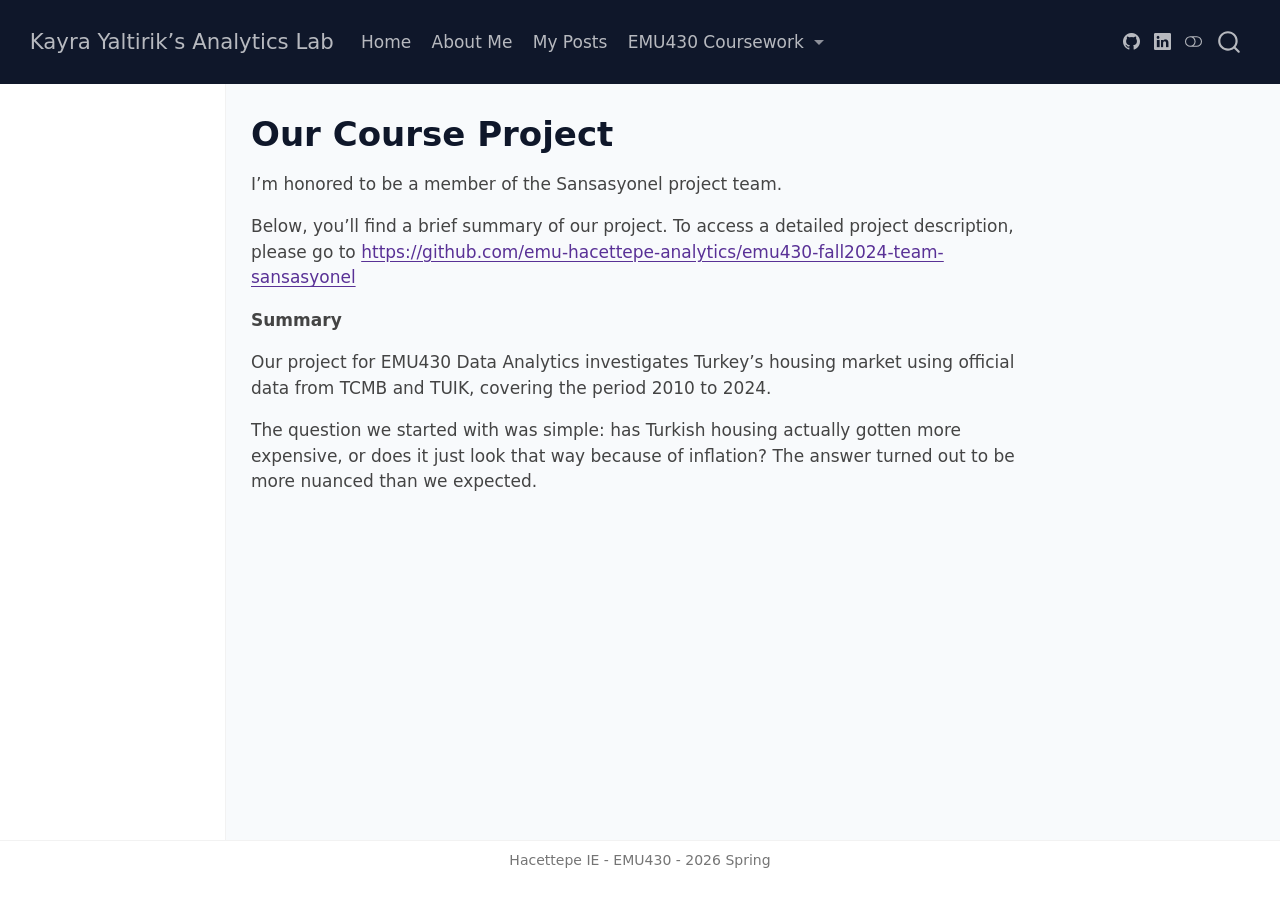
<file: docs/project.html>
<!DOCTYPE html>
<html xmlns="http://www.w3.org/1999/xhtml" lang="en" xml:lang="en"><head>

<meta charset="utf-8">
<meta name="generator" content="quarto-1.9.27">

<meta name="viewport" content="width=device-width, initial-scale=1.0, user-scalable=yes">


<title>Our Course Project – Kayra Yaltirik’s Analytics Lab</title>
<style>
/* Default styles provided by pandoc.
** See https://pandoc.org/MANUAL.html#variables-for-html for config info.
*/
code{white-space: pre-wrap;}
span.smallcaps{font-variant: small-caps;}
div.columns{display: flex; gap: min(4vw, 1.5em);}
div.column{flex: auto; overflow-x: auto;}
div.hanging-indent{margin-left: 1.5em; text-indent: -1.5em;}
ul.task-list{list-style: none;}
ul.task-list li input[type="checkbox"] {
  width: 0.8em;
  margin: 0 0.8em 0.2em -1em; /* quarto-specific, see https://github.com/quarto-dev/quarto-cli/issues/4556 */ 
  vertical-align: middle;
}
</style>


<script src="site_libs/quarto-nav/quarto-nav.js"></script>
<script src="site_libs/quarto-nav/headroom.min.js"></script>
<script src="site_libs/clipboard/clipboard.min.js"></script>
<script src="site_libs/quarto-search/autocomplete.umd.js"></script>
<script src="site_libs/quarto-search/fuse.min.js"></script>
<script src="site_libs/quarto-search/quarto-search.js"></script>
<meta name="quarto:offset" content="./">
<script src="site_libs/quarto-html/quarto.js" type="module"></script>
<script src="site_libs/quarto-html/tabsets/tabsets.js" type="module"></script>
<script src="site_libs/quarto-html/popper.min.js"></script>
<script src="site_libs/quarto-html/tippy.umd.min.js"></script>
<script src="site_libs/quarto-html/anchor.min.js"></script>
<link href="site_libs/quarto-html/tippy.css" rel="stylesheet">
<link href="site_libs/quarto-html/quarto-syntax-highlighting-adfb2833bc15652ec5881dc6381ea988.css" rel="stylesheet" class="quarto-color-scheme" id="quarto-text-highlighting-styles">
<link href="site_libs/quarto-html/quarto-syntax-highlighting-dark-60eb8141d3f50090c0f52d36a83ed331.css" rel="stylesheet" class="quarto-color-scheme quarto-color-alternate" id="quarto-text-highlighting-styles">
<link href="site_libs/quarto-html/quarto-syntax-highlighting-adfb2833bc15652ec5881dc6381ea988.css" rel="stylesheet" class="quarto-color-scheme-extra" id="quarto-text-highlighting-styles">
<script src="site_libs/bootstrap/bootstrap.min.js"></script>
<link href="site_libs/bootstrap/bootstrap-icons.css" rel="stylesheet">
<link href="site_libs/bootstrap/bootstrap-6598461ff1bf7084bf14536e9c45f7d7.min.css" rel="stylesheet" append-hash="true" class="quarto-color-scheme" id="quarto-bootstrap" data-mode="light">
<link href="site_libs/bootstrap/bootstrap-dark-7228469e8177cf19fa3481c50c5a92b0.min.css" rel="stylesheet" append-hash="true" class="quarto-color-scheme quarto-color-alternate" id="quarto-bootstrap" data-mode="dark">
<link href="site_libs/bootstrap/bootstrap-6598461ff1bf7084bf14536e9c45f7d7.min.css" rel="stylesheet" append-hash="true" class="quarto-color-scheme-extra" id="quarto-bootstrap" data-mode="light">
<script id="quarto-search-options" type="application/json">{
  "location": "navbar",
  "copy-button": false,
  "collapse-after": 3,
  "panel-placement": "end",
  "type": "overlay",
  "limit": 50,
  "keyboard-shortcut": [
    "f",
    "/",
    "s"
  ],
  "show-item-context": false,
  "language": {
    "search-no-results-text": "No results",
    "search-matching-documents-text": "matching documents",
    "search-copy-link-title": "Copy link to search",
    "search-hide-matches-text": "Hide additional matches",
    "search-more-match-text": "more match in this document",
    "search-more-matches-text": "more matches in this document",
    "search-clear-button-title": "Clear",
    "search-text-placeholder": "",
    "search-detached-cancel-button-title": "Cancel",
    "search-submit-button-title": "Submit",
    "search-label": "Search"
  }
}</script>


<link rel="stylesheet" href="styles.css">
</head>

<body class="docked nav-fixed quarto-light"><script id="quarto-html-before-body" type="application/javascript">
    const toggleBodyColorMode = (bsSheetEl) => {
      const mode = bsSheetEl.getAttribute("data-mode");
      const bodyEl = window.document.querySelector("body");
      if (mode === "dark") {
        bodyEl.classList.add("quarto-dark");
        bodyEl.classList.remove("quarto-light");
      } else {
        bodyEl.classList.add("quarto-light");
        bodyEl.classList.remove("quarto-dark");
      }
    }
    const toggleBodyColorPrimary = () => {
      const bsSheetEl = window.document.querySelector("link#quarto-bootstrap:not([rel=disabled-stylesheet])");
      if (bsSheetEl) {
        toggleBodyColorMode(bsSheetEl);
      }
    }
    const setColorSchemeToggle = (alternate) => {
      const toggles = window.document.querySelectorAll('.quarto-color-scheme-toggle');
      for (let i=0; i < toggles.length; i++) {
        const toggle = toggles[i];
        if (toggle) {
          if (alternate) {
            toggle.classList.add("alternate");
          } else {
            toggle.classList.remove("alternate");
          }
        }
      }
    };
    const toggleColorMode = (alternate) => {
      // Switch the stylesheets
      const primaryStylesheets = window.document.querySelectorAll('link.quarto-color-scheme:not(.quarto-color-alternate)');
      const alternateStylesheets = window.document.querySelectorAll('link.quarto-color-scheme.quarto-color-alternate');
      manageTransitions('#quarto-margin-sidebar .nav-link', false);
      if (alternate) {
        // note: dark is layered on light, we don't disable primary!
        enableStylesheet(alternateStylesheets);
        for (const sheetNode of alternateStylesheets) {
          if (sheetNode.id === "quarto-bootstrap") {
            toggleBodyColorMode(sheetNode);
          }
        }
      } else {
        disableStylesheet(alternateStylesheets);
        enableStylesheet(primaryStylesheets)
        toggleBodyColorPrimary();
      }
      manageTransitions('#quarto-margin-sidebar .nav-link', true);
      // Switch the toggles
      setColorSchemeToggle(alternate)
      // Hack to workaround the fact that safari doesn't
      // properly recolor the scrollbar when toggling (#1455)
      if (navigator.userAgent.indexOf('Safari') > 0 && navigator.userAgent.indexOf('Chrome') == -1) {
        manageTransitions("body", false);
        window.scrollTo(0, 1);
        setTimeout(() => {
          window.scrollTo(0, 0);
          manageTransitions("body", true);
        }, 40);
      }
    }
    const disableStylesheet = (stylesheets) => {
      for (let i=0; i < stylesheets.length; i++) {
        const stylesheet = stylesheets[i];
        stylesheet.rel = 'disabled-stylesheet';
      }
    }
    const enableStylesheet = (stylesheets) => {
      for (let i=0; i < stylesheets.length; i++) {
        const stylesheet = stylesheets[i];
        if(stylesheet.rel !== 'stylesheet') { // for Chrome, which will still FOUC without this check
          stylesheet.rel = 'stylesheet';
        }
      }
    }
    const manageTransitions = (selector, allowTransitions) => {
      const els = window.document.querySelectorAll(selector);
      for (let i=0; i < els.length; i++) {
        const el = els[i];
        if (allowTransitions) {
          el.classList.remove('notransition');
        } else {
          el.classList.add('notransition');
        }
      }
    }
    const isFileUrl = () => {
      return window.location.protocol === 'file:';
    }
    const hasAlternateSentinel = () => {
      let styleSentinel = getColorSchemeSentinel();
      if (styleSentinel !== null) {
        return styleSentinel === "alternate";
      } else {
        return false;
      }
    }
    const setStyleSentinel = (alternate) => {
      const value = alternate ? "alternate" : "default";
      if (!isFileUrl()) {
        window.localStorage.setItem("quarto-color-scheme", value);
      } else {
        localAlternateSentinel = value;
      }
    }
    const getColorSchemeSentinel = () => {
      if (!isFileUrl()) {
        const storageValue = window.localStorage.getItem("quarto-color-scheme");
        return storageValue != null ? storageValue : localAlternateSentinel;
      } else {
        return localAlternateSentinel;
      }
    }
    const toggleGiscusIfUsed = (isAlternate, darkModeDefault) => {
      const baseTheme = document.querySelector('#giscus-base-theme')?.value ?? 'light';
      const alternateTheme = document.querySelector('#giscus-alt-theme')?.value ?? 'dark';
      let newTheme = '';
      if(authorPrefersDark) {
        newTheme = isAlternate ? baseTheme : alternateTheme;
      } else {
        newTheme = isAlternate ? alternateTheme : baseTheme;
      }
      const changeGiscusTheme = () => {
        // From: https://github.com/giscus/giscus/issues/336
        const sendMessage = (message) => {
          const iframe = document.querySelector('iframe.giscus-frame');
          if (!iframe) return;
          iframe.contentWindow.postMessage({ giscus: message }, 'https://giscus.app');
        }
        sendMessage({
          setConfig: {
            theme: newTheme
          }
        });
      }
      const isGiscussLoaded = window.document.querySelector('iframe.giscus-frame') !== null;
      if (isGiscussLoaded) {
        changeGiscusTheme();
      }
    };
    const authorPrefersDark = false;
    const darkModeDefault = authorPrefersDark;
      document.querySelector('link#quarto-text-highlighting-styles.quarto-color-scheme-extra').rel = 'disabled-stylesheet';
      document.querySelector('link#quarto-bootstrap.quarto-color-scheme-extra').rel = 'disabled-stylesheet';
    let localAlternateSentinel = darkModeDefault ? 'alternate' : 'default';
    // Dark / light mode switch
    window.quartoToggleColorScheme = () => {
      // Read the current dark / light value
      let toAlternate = !hasAlternateSentinel();
      toggleColorMode(toAlternate);
      setStyleSentinel(toAlternate);
      toggleGiscusIfUsed(toAlternate, darkModeDefault);
      window.dispatchEvent(new Event('resize'));
    };
    // Switch to dark mode if need be
    if (hasAlternateSentinel()) {
      toggleColorMode(true);
    } else {
      toggleColorMode(false);
    }
  </script>

<div id="quarto-search-results"></div>
  <header id="quarto-header" class="headroom fixed-top">
    <nav class="navbar navbar-expand-lg " data-bs-theme="dark">
      <div class="navbar-container container-fluid">
      <div class="navbar-brand-container mx-auto">
    <a class="navbar-brand" href="./index.html">
    <span class="navbar-title">Kayra Yaltirik’s Analytics Lab</span>
    </a>
  </div>
            <div id="quarto-search" class="" title="Search"></div>
          <button class="navbar-toggler" type="button" data-bs-toggle="collapse" data-bs-target="#navbarCollapse" aria-controls="navbarCollapse" role="menu" aria-expanded="false" aria-label="Toggle navigation" onclick="if (window.quartoToggleHeadroom) { window.quartoToggleHeadroom(); }">
  <span class="navbar-toggler-icon"></span>
</button>
          <div class="collapse navbar-collapse" id="navbarCollapse">
            <ul class="navbar-nav navbar-nav-scroll me-auto">
  <li class="nav-item">
    <a class="nav-link" href="./index.html"> 
<span class="menu-text">Home</span></a>
  </li>  
  <li class="nav-item">
    <a class="nav-link" href="./about.html"> 
<span class="menu-text">About Me</span></a>
  </li>  
  <li class="nav-item">
    <a class="nav-link" href="./posts.html"> 
<span class="menu-text">My Posts</span></a>
  </li>  
  <li class="nav-item dropdown ">
    <a class="nav-link dropdown-toggle" href="#" id="nav-menu-emu430-coursework" role="link" data-bs-toggle="dropdown" aria-expanded="false">
 <span class="menu-text">EMU430 Coursework</span>
    </a>
    <ul class="dropdown-menu" aria-labelledby="nav-menu-emu430-coursework">    
        <li>
    <a class="dropdown-item" href="./assignments.html">
 <span class="dropdown-text">Assignments</span></a>
  </li>  
        <li>
    <a class="dropdown-item" href="./project.html">
 <span class="dropdown-text">Project</span></a>
  </li>  
    </ul>
  </li>
</ul>
          </div> <!-- /navcollapse -->
            <div class="quarto-navbar-tools tools-wide">
    <a href="https://github.com/kayrayltrk" title="" class="quarto-navigation-tool px-1" aria-label=""><i class="bi bi-github"></i></a>
    <a href="./www.linkedin.com/in/kayrayaltirik" title="" class="quarto-navigation-tool px-1" aria-label=""><i class="bi bi-linkedin"></i></a>
  <a href="" class="quarto-color-scheme-toggle quarto-navigation-tool  px-1" onclick="window.quartoToggleColorScheme(); return false;" title="Toggle dark mode"><i class="bi"></i></a>
</div>
      </div> <!-- /container-fluid -->
    </nav>
</header>
<!-- content -->
<div id="quarto-content" class="quarto-container page-columns page-rows-contents page-layout-article page-navbar">
<!-- sidebar -->
  <nav id="quarto-sidebar" class="sidebar collapse collapse-horizontal quarto-sidebar-collapse-item sidebar-navigation docked overflow-auto">
    
</nav>
<div id="quarto-sidebar-glass" class="quarto-sidebar-collapse-item" data-bs-toggle="collapse" data-bs-target=".quarto-sidebar-collapse-item"></div>
<!-- margin-sidebar -->
    <div id="quarto-margin-sidebar" class="sidebar margin-sidebar zindex-bottom">
    </div>
<!-- main -->
<main class="content" id="quarto-document-content">


<header id="title-block-header" class="quarto-title-block default">
<div class="quarto-title">
<h1 class="title">Our Course Project</h1>
</div>



<div class="quarto-title-meta">

    
  
    
  </div>
  


</header>


<p>I’m honored to be a member of the Sansasyonel project team.</p>
<p>Below, you’ll find a brief summary of our project. To access a detailed project description, please go to <a href="">https://github.com/emu-hacettepe-analytics/emu430-fall2024-team-sansasyonel</a></p>
<p><strong>Summary</strong></p>
<p>Our project for EMU430 Data Analytics investigates Turkey’s housing market using official data from TCMB and TUIK, covering the period 2010 to 2024.</p>
<p>The question we started with was simple: has Turkish housing actually gotten more expensive, or does it just look that way because of inflation? The answer turned out to be more nuanced than we expected.</p>



<a onclick="window.scrollTo(0, 0); return false;" role="button" id="quarto-back-to-top"><i class="bi bi-arrow-up"></i> Back to top</a></main> <!-- /main -->
<script id="quarto-html-after-body" type="application/javascript">
  window.document.addEventListener("DOMContentLoaded", function (event) {
    // Ensure there is a toggle, if there isn't float one in the top right
    if (window.document.querySelector('.quarto-color-scheme-toggle') === null) {
      const a = window.document.createElement('a');
      a.classList.add('top-right');
      a.classList.add('quarto-color-scheme-toggle');
      a.href = "";
      a.onclick = function() { try { window.quartoToggleColorScheme(); } catch {} return false; };
      const i = window.document.createElement("i");
      i.classList.add('bi');
      a.appendChild(i);
      window.document.body.appendChild(a);
    }
    setColorSchemeToggle(hasAlternateSentinel())
    const icon = "";
    const anchorJS = new window.AnchorJS();
    anchorJS.options = {
      placement: 'right',
      icon: icon
    };
    anchorJS.add('.anchored');
    const isCodeAnnotation = (el) => {
      for (const clz of el.classList) {
        if (clz.startsWith('code-annotation-')) {                     
          return true;
        }
      }
      return false;
    }
    const onCopySuccess = function(e) {
      // button target
      const button = e.trigger;
      // don't keep focus
      button.blur();
      // flash "checked"
      button.classList.add('code-copy-button-checked');
      var currentTitle = button.getAttribute("title");
      button.setAttribute("title", "Copied!");
      let tooltip;
      if (window.bootstrap) {
        button.setAttribute("data-bs-toggle", "tooltip");
        button.setAttribute("data-bs-placement", "left");
        button.setAttribute("data-bs-title", "Copied!");
        tooltip = new bootstrap.Tooltip(button, 
          { trigger: "manual", 
            customClass: "code-copy-button-tooltip",
            offset: [0, -8]});
        tooltip.show();    
      }
      setTimeout(function() {
        if (tooltip) {
          tooltip.hide();
          button.removeAttribute("data-bs-title");
          button.removeAttribute("data-bs-toggle");
          button.removeAttribute("data-bs-placement");
        }
        button.setAttribute("title", currentTitle);
        button.classList.remove('code-copy-button-checked');
      }, 1000);
      // clear code selection
      e.clearSelection();
    }
    const getTextToCopy = function(trigger) {
      const outerScaffold = trigger.parentElement.cloneNode(true);
      const codeEl = outerScaffold.querySelector('code');
      for (const childEl of codeEl.children) {
        if (isCodeAnnotation(childEl)) {
          childEl.remove();
        }
      }
      return codeEl.innerText;
    }
    const clipboard = new window.ClipboardJS('.code-copy-button:not([data-in-quarto-modal])', {
      text: getTextToCopy
    });
    clipboard.on('success', onCopySuccess);
    if (window.document.getElementById('quarto-embedded-source-code-modal')) {
      const clipboardModal = new window.ClipboardJS('.code-copy-button[data-in-quarto-modal]', {
        text: getTextToCopy,
        container: window.document.getElementById('quarto-embedded-source-code-modal')
      });
      clipboardModal.on('success', onCopySuccess);
    }
      var localhostRegex = new RegExp(/^(?:http|https):\/\/localhost\:?[0-9]*\//);
      var mailtoRegex = new RegExp(/^mailto:/);
        var filterRegex = new RegExp('/' + window.location.host + '/');
      var isInternal = (href) => {
          return filterRegex.test(href) || localhostRegex.test(href) || mailtoRegex.test(href);
      }
      // Inspect non-navigation links and adorn them if external
     var links = window.document.querySelectorAll('a[href]:not(.nav-link):not(.navbar-brand):not(.toc-action):not(.sidebar-link):not(.sidebar-item-toggle):not(.pagination-link):not(.no-external):not([aria-hidden]):not(.dropdown-item):not(.quarto-navigation-tool):not(.about-link)');
      for (var i=0; i<links.length; i++) {
        const link = links[i];
        if (!isInternal(link.href)) {
          // undo the damage that might have been done by quarto-nav.js in the case of
          // links that we want to consider external
          if (link.dataset.originalHref !== undefined) {
            link.href = link.dataset.originalHref;
          }
        }
      }
    function tippyHover(el, contentFn, onTriggerFn, onUntriggerFn) {
      const config = {
        allowHTML: true,
        maxWidth: 500,
        delay: 100,
        arrow: false,
        appendTo: function(el) {
            return el.parentElement;
        },
        interactive: true,
        interactiveBorder: 10,
        theme: 'quarto',
        placement: 'bottom-start',
      };
      if (contentFn) {
        config.content = contentFn;
      }
      if (onTriggerFn) {
        config.onTrigger = onTriggerFn;
      }
      if (onUntriggerFn) {
        config.onUntrigger = onUntriggerFn;
      }
      window.tippy(el, config); 
    }
    const noterefs = window.document.querySelectorAll('a[role="doc-noteref"]');
    for (var i=0; i<noterefs.length; i++) {
      const ref = noterefs[i];
      tippyHover(ref, function() {
        // use id or data attribute instead here
        let href = ref.getAttribute('data-footnote-href') || ref.getAttribute('href');
        try { href = new URL(href).hash; } catch {}
        const id = href.replace(/^#\/?/, "");
        const note = window.document.getElementById(id);
        if (note) {
          return note.innerHTML;
        } else {
          return "";
        }
      });
    }
    const xrefs = window.document.querySelectorAll('a.quarto-xref');
    const processXRef = (id, note) => {
      // Strip column container classes
      const stripColumnClz = (el) => {
        el.classList.remove("page-full", "page-columns");
        if (el.children) {
          for (const child of el.children) {
            stripColumnClz(child);
          }
        }
      }
      stripColumnClz(note)
      if (id === null || id.startsWith('sec-')) {
        // Special case sections, only their first couple elements
        const container = document.createElement("div");
        if (note.children && note.children.length > 2) {
          container.appendChild(note.children[0].cloneNode(true));
          for (let i = 1; i < note.children.length; i++) {
            const child = note.children[i];
            if (child.tagName === "P" && child.innerText === "") {
              continue;
            } else {
              container.appendChild(child.cloneNode(true));
              break;
            }
          }
          if (window.Quarto?.typesetMath) {
            window.Quarto.typesetMath(container);
          }
          return container.innerHTML
        } else {
          if (window.Quarto?.typesetMath) {
            window.Quarto.typesetMath(note);
          }
          return note.innerHTML;
        }
      } else {
        // Remove any anchor links if they are present
        const anchorLink = note.querySelector('a.anchorjs-link');
        if (anchorLink) {
          anchorLink.remove();
        }
        if (window.Quarto?.typesetMath) {
          window.Quarto.typesetMath(note);
        }
        if (note.classList.contains("callout")) {
          return note.outerHTML;
        } else {
          return note.innerHTML;
        }
      }
    }
    for (var i=0; i<xrefs.length; i++) {
      const xref = xrefs[i];
      tippyHover(xref, undefined, function(instance) {
        instance.disable();
        let url = xref.getAttribute('href');
        let hash = undefined; 
        if (url.startsWith('#')) {
          hash = url;
        } else {
          try { hash = new URL(url).hash; } catch {}
        }
        if (hash) {
          const id = hash.replace(/^#\/?/, "");
          const note = window.document.getElementById(id);
          if (note !== null) {
            try {
              const html = processXRef(id, note.cloneNode(true));
              instance.setContent(html);
            } finally {
              instance.enable();
              instance.show();
            }
          } else {
            // See if we can fetch this
            fetch(url.split('#')[0])
            .then(res => res.text())
            .then(html => {
              const parser = new DOMParser();
              const htmlDoc = parser.parseFromString(html, "text/html");
              const note = htmlDoc.getElementById(id);
              if (note !== null) {
                const html = processXRef(id, note);
                instance.setContent(html);
              } 
            }).finally(() => {
              instance.enable();
              instance.show();
            });
          }
        } else {
          // See if we can fetch a full url (with no hash to target)
          // This is a special case and we should probably do some content thinning / targeting
          fetch(url)
          .then(res => res.text())
          .then(html => {
            const parser = new DOMParser();
            const htmlDoc = parser.parseFromString(html, "text/html");
            const note = htmlDoc.querySelector('main.content');
            if (note !== null) {
              // This should only happen for chapter cross references
              // (since there is no id in the URL)
              // remove the first header
              if (note.children.length > 0 && note.children[0].tagName === "HEADER") {
                note.children[0].remove();
              }
              const html = processXRef(null, note);
              instance.setContent(html);
            } 
          }).finally(() => {
            instance.enable();
            instance.show();
          });
        }
      }, function(instance) {
      });
    }
        let selectedAnnoteEl;
        const selectorForAnnotation = ( cell, annotation) => {
          let cellAttr = 'data-code-cell="' + cell + '"';
          let lineAttr = 'data-code-annotation="' +  annotation + '"';
          const selector = 'span[' + cellAttr + '][' + lineAttr + ']';
          return selector;
        }
        const selectCodeLines = (annoteEl) => {
          const doc = window.document;
          const targetCell = annoteEl.getAttribute("data-target-cell");
          const targetAnnotation = annoteEl.getAttribute("data-target-annotation");
          const annoteSpan = window.document.querySelector(selectorForAnnotation(targetCell, targetAnnotation));
          const lines = annoteSpan.getAttribute("data-code-lines").split(",");
          const lineIds = lines.map((line) => {
            return targetCell + "-" + line;
          })
          let top = null;
          let height = null;
          let parent = null;
          if (lineIds.length > 0) {
              //compute the position of the single el (top and bottom and make a div)
              const el = window.document.getElementById(lineIds[0]);
              top = el.offsetTop;
              height = el.offsetHeight;
              parent = el.parentElement.parentElement;
            if (lineIds.length > 1) {
              const lastEl = window.document.getElementById(lineIds[lineIds.length - 1]);
              const bottom = lastEl.offsetTop + lastEl.offsetHeight;
              height = bottom - top;
            }
            if (top !== null && height !== null && parent !== null) {
              // cook up a div (if necessary) and position it 
              let div = window.document.getElementById("code-annotation-line-highlight");
              if (div === null) {
                div = window.document.createElement("div");
                div.setAttribute("id", "code-annotation-line-highlight");
                div.style.position = 'absolute';
                parent.appendChild(div);
              }
              div.style.top = top - 2 + "px";
              div.style.height = height + 4 + "px";
              div.style.left = 0;
              let gutterDiv = window.document.getElementById("code-annotation-line-highlight-gutter");
              if (gutterDiv === null) {
                gutterDiv = window.document.createElement("div");
                gutterDiv.setAttribute("id", "code-annotation-line-highlight-gutter");
                gutterDiv.style.position = 'absolute';
                const codeCell = window.document.getElementById(targetCell);
                const gutter = codeCell.querySelector('.code-annotation-gutter');
                gutter.appendChild(gutterDiv);
              }
              gutterDiv.style.top = top - 2 + "px";
              gutterDiv.style.height = height + 4 + "px";
            }
            selectedAnnoteEl = annoteEl;
          }
        };
        const unselectCodeLines = () => {
          const elementsIds = ["code-annotation-line-highlight", "code-annotation-line-highlight-gutter"];
          elementsIds.forEach((elId) => {
            const div = window.document.getElementById(elId);
            if (div) {
              div.remove();
            }
          });
          selectedAnnoteEl = undefined;
        };
          // Handle positioning of the toggle
      window.addEventListener(
        "resize",
        throttle(() => {
          elRect = undefined;
          if (selectedAnnoteEl) {
            selectCodeLines(selectedAnnoteEl);
          }
        }, 10)
      );
      function throttle(fn, ms) {
      let throttle = false;
      let timer;
        return (...args) => {
          if(!throttle) { // first call gets through
              fn.apply(this, args);
              throttle = true;
          } else { // all the others get throttled
              if(timer) clearTimeout(timer); // cancel #2
              timer = setTimeout(() => {
                fn.apply(this, args);
                timer = throttle = false;
              }, ms);
          }
        };
      }
        // Attach click handler to the DT
        const annoteDls = window.document.querySelectorAll('dt[data-target-cell]');
        for (const annoteDlNode of annoteDls) {
          annoteDlNode.addEventListener('click', (event) => {
            const clickedEl = event.target;
            if (clickedEl !== selectedAnnoteEl) {
              unselectCodeLines();
              const activeEl = window.document.querySelector('dt[data-target-cell].code-annotation-active');
              if (activeEl) {
                activeEl.classList.remove('code-annotation-active');
              }
              selectCodeLines(clickedEl);
              clickedEl.classList.add('code-annotation-active');
            } else {
              // Unselect the line
              unselectCodeLines();
              clickedEl.classList.remove('code-annotation-active');
            }
          });
        }
    const findCites = (el) => {
      const parentEl = el.parentElement;
      if (parentEl) {
        const cites = parentEl.dataset.cites;
        if (cites) {
          return {
            el,
            cites: cites.split(' ')
          };
        } else {
          return findCites(el.parentElement)
        }
      } else {
        return undefined;
      }
    };
    var bibliorefs = window.document.querySelectorAll('a[role="doc-biblioref"]');
    for (var i=0; i<bibliorefs.length; i++) {
      const ref = bibliorefs[i];
      const citeInfo = findCites(ref);
      if (citeInfo) {
        tippyHover(citeInfo.el, function() {
          var popup = window.document.createElement('div');
          citeInfo.cites.forEach(function(cite) {
            var citeDiv = window.document.createElement('div');
            citeDiv.classList.add('hanging-indent');
            citeDiv.classList.add('csl-entry');
            var biblioDiv = window.document.getElementById('ref-' + cite);
            if (biblioDiv) {
              citeDiv.innerHTML = biblioDiv.innerHTML;
            }
            popup.appendChild(citeDiv);
          });
          return popup.innerHTML;
        });
      }
    }
  });
  </script>
</div> <!-- /content -->
<footer class="footer">
  <div class="nav-footer">
    <div class="nav-footer-left">
      &nbsp;
    </div>   
    <div class="nav-footer-center">
<p>Hacettepe IE - EMU430 - 2026 Spring</p>
</div>
    <div class="nav-footer-right">
      &nbsp;
    </div>
  </div>
</footer>




</body></html>
</file>
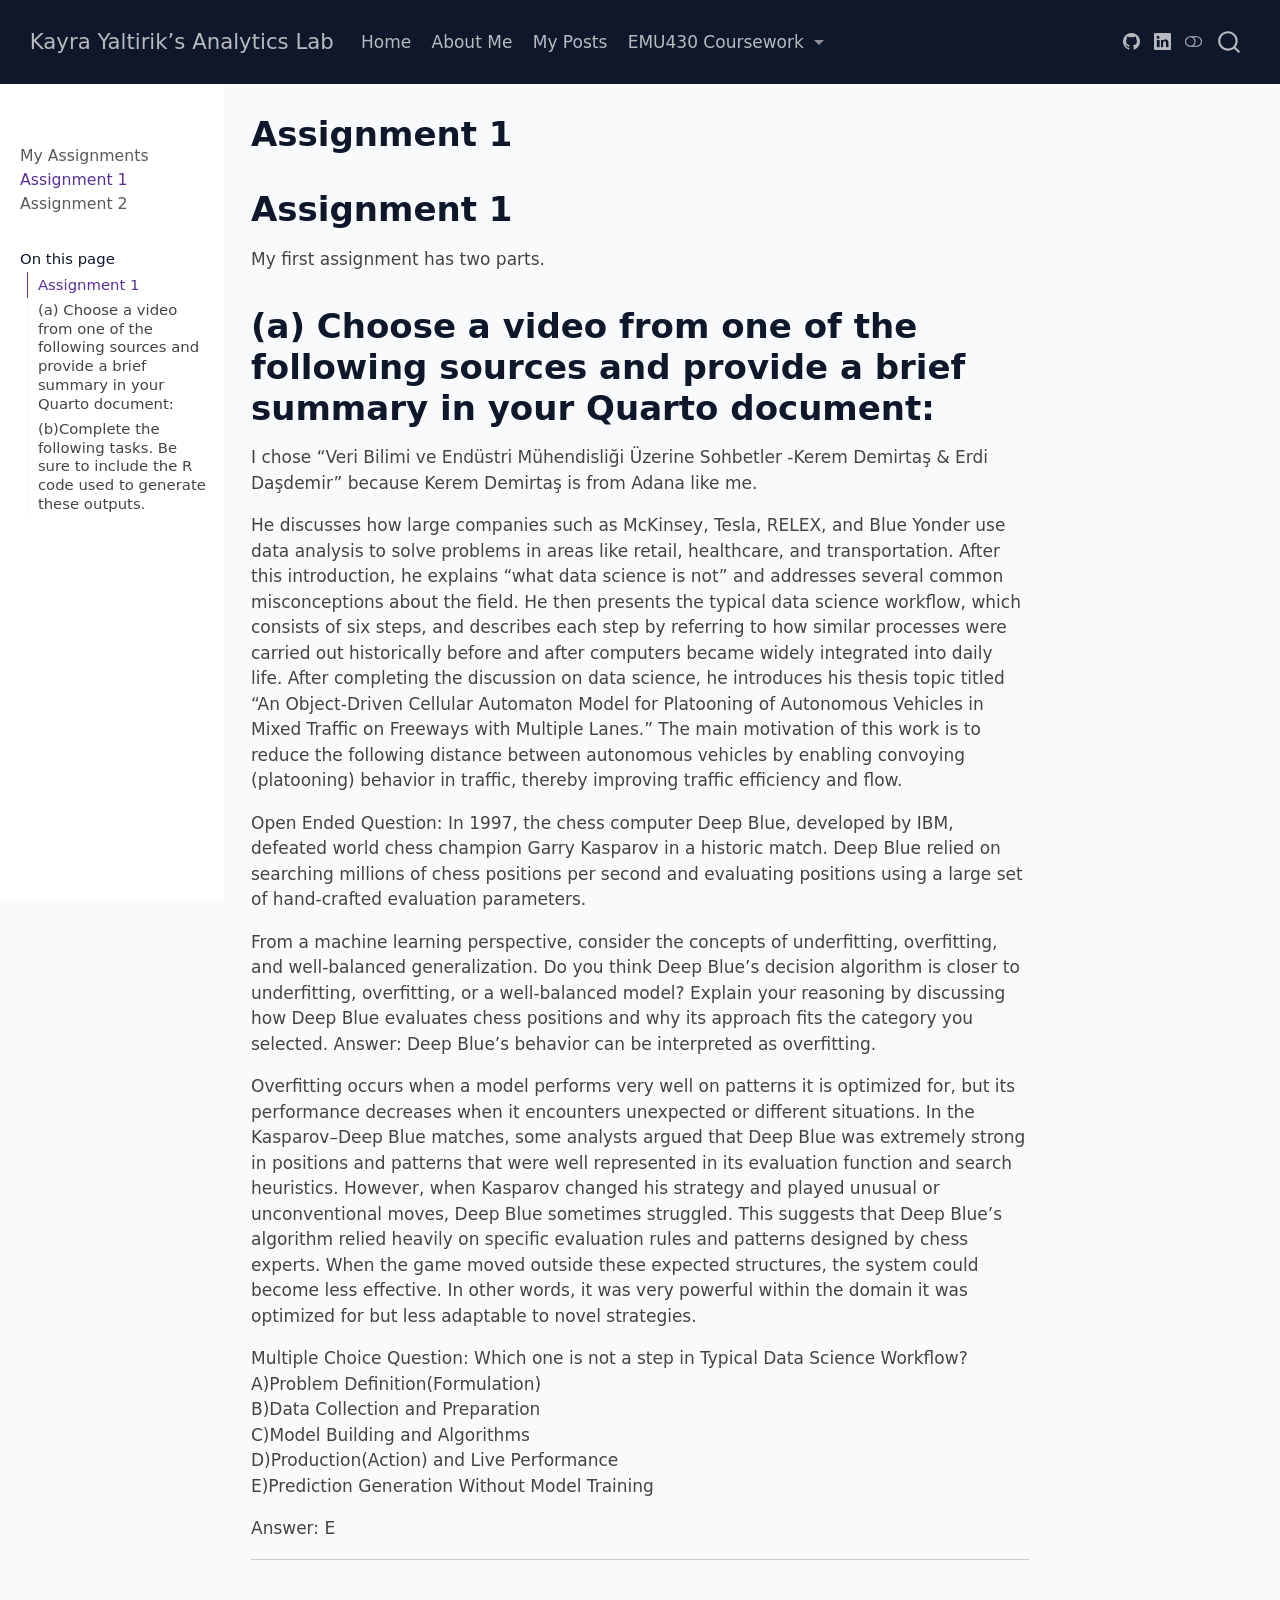
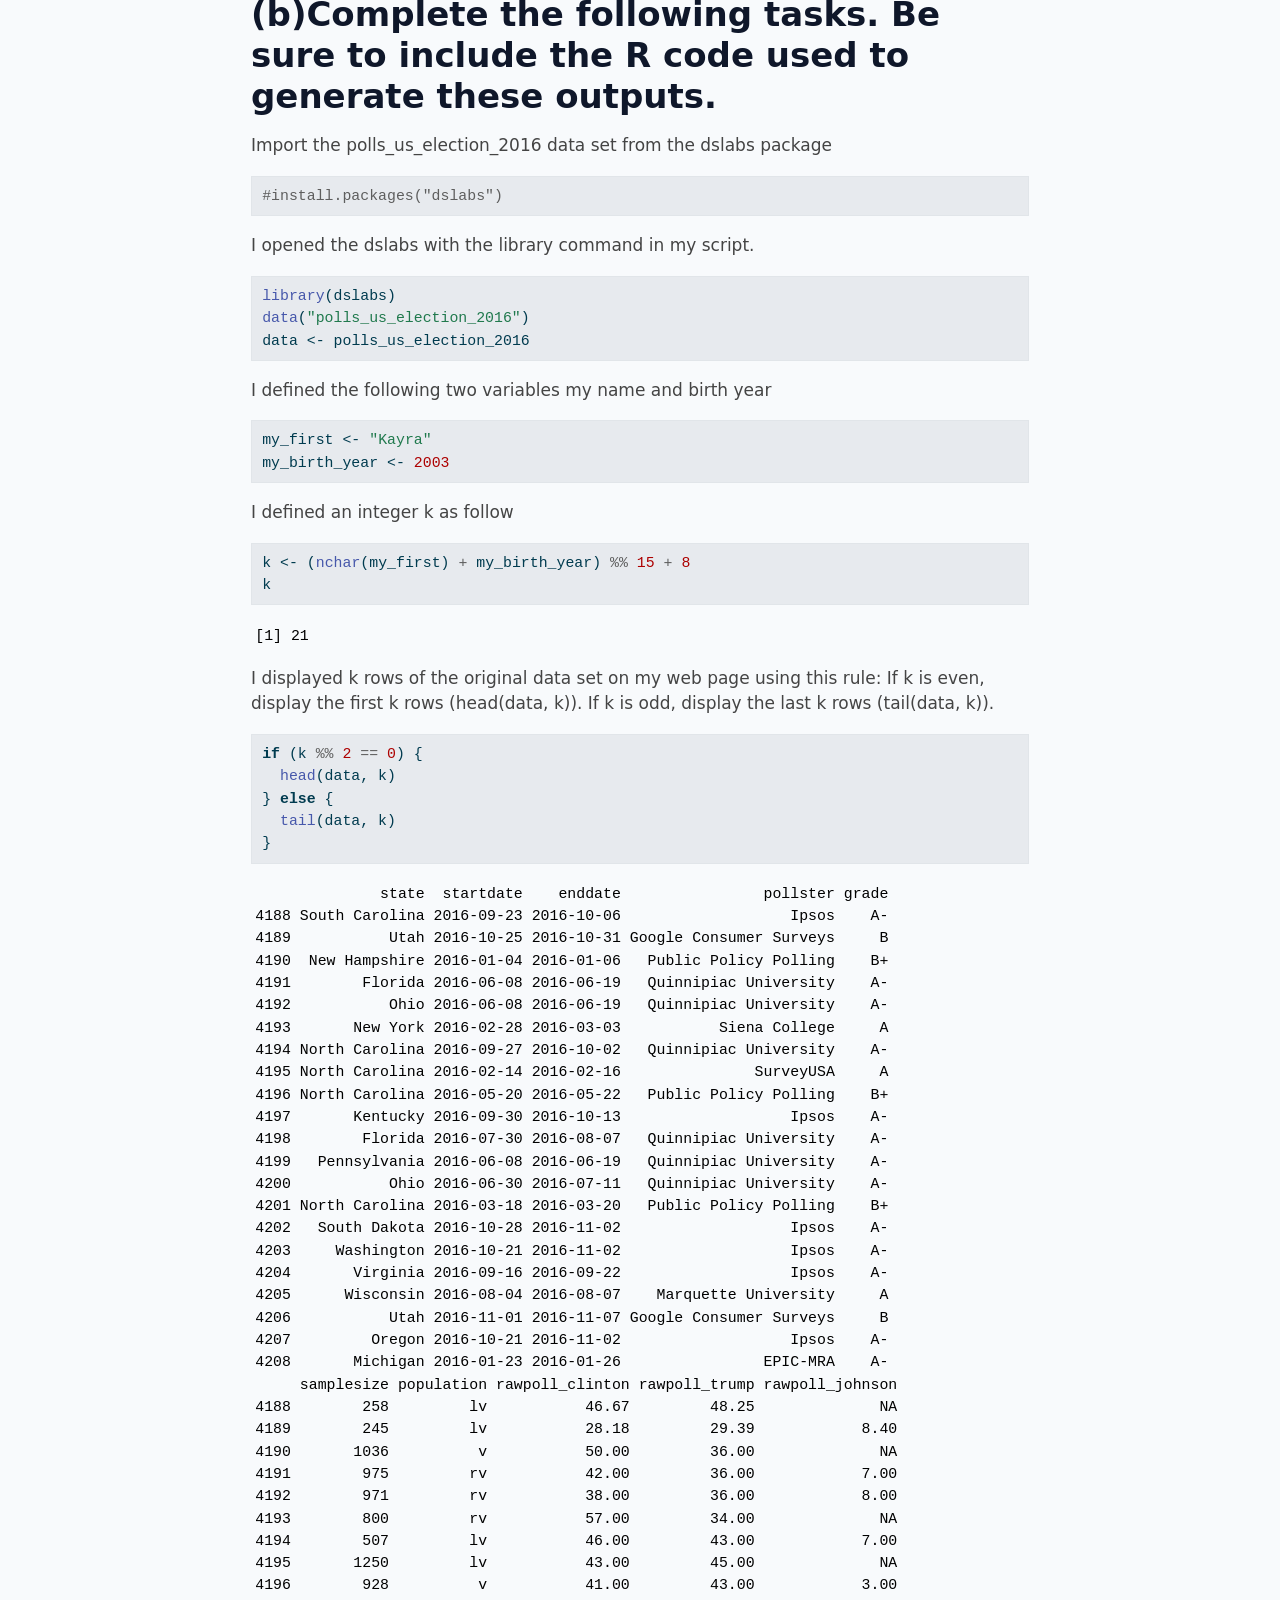
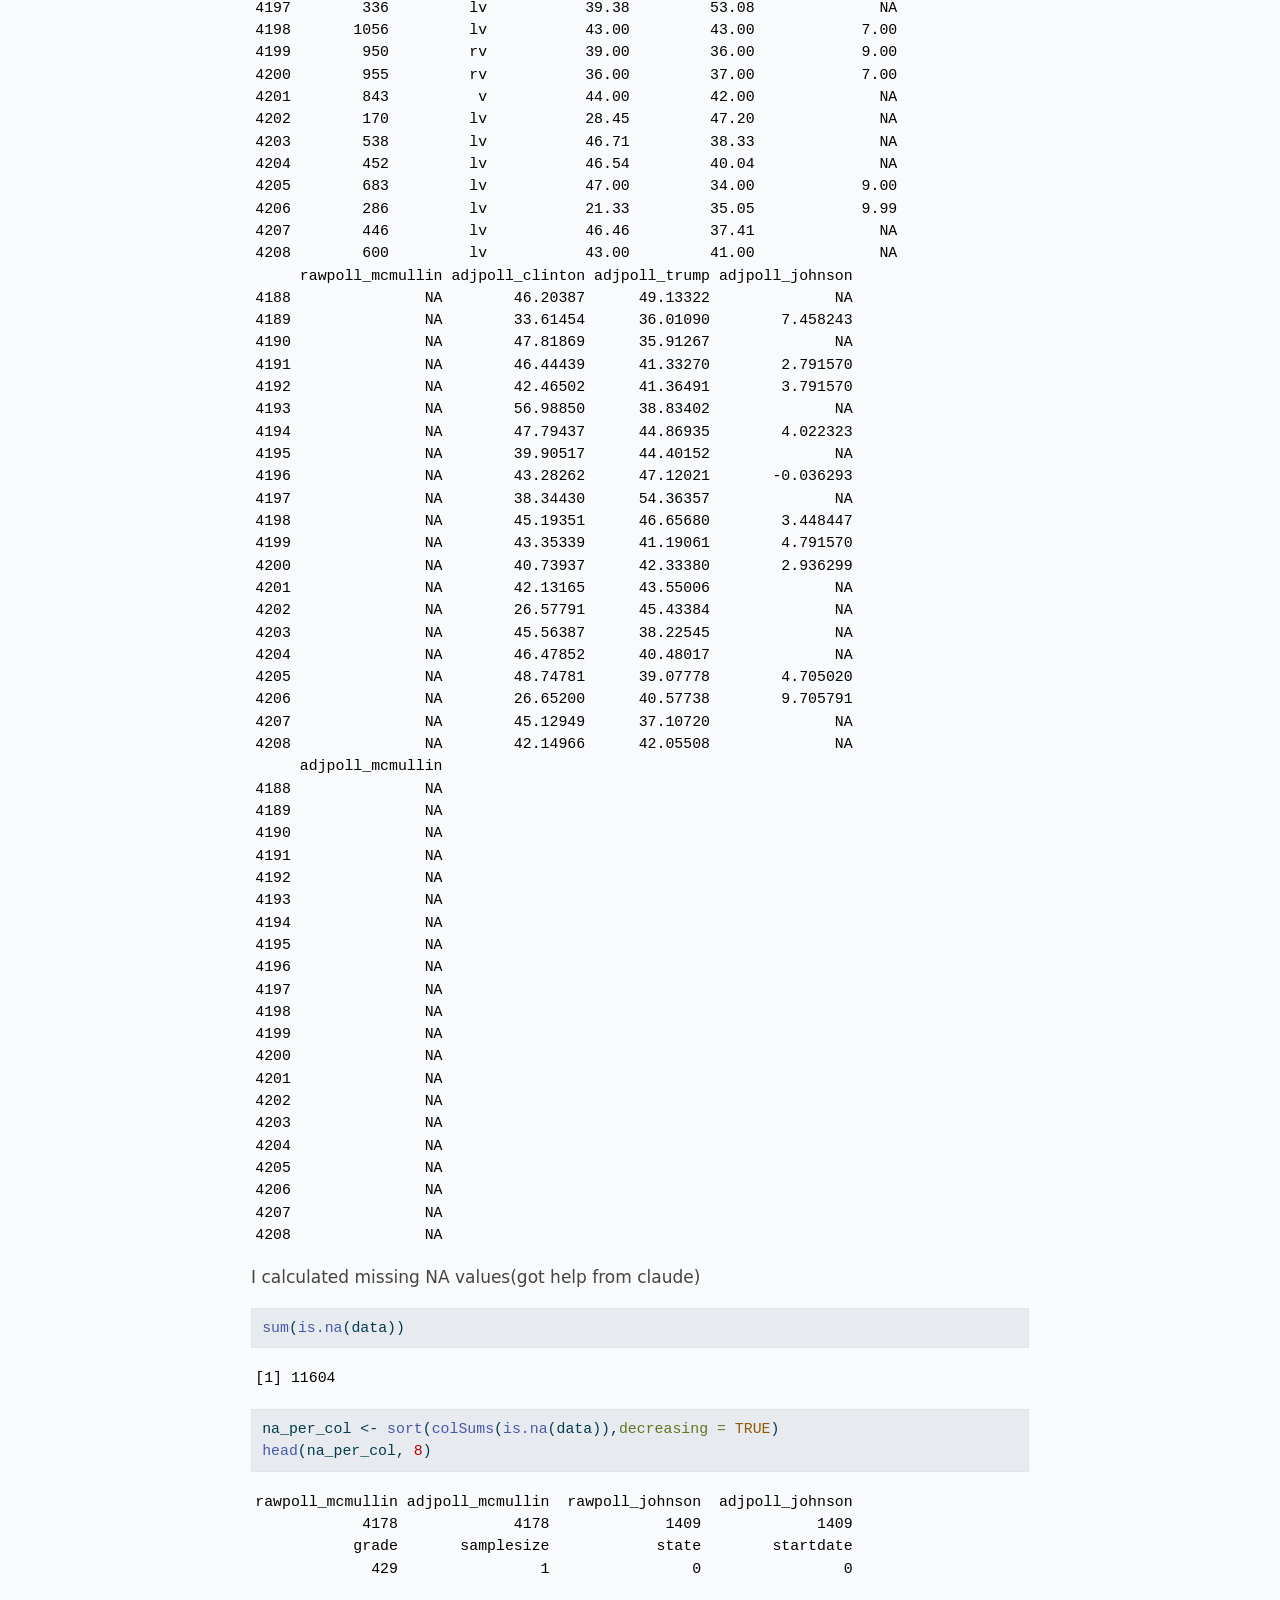
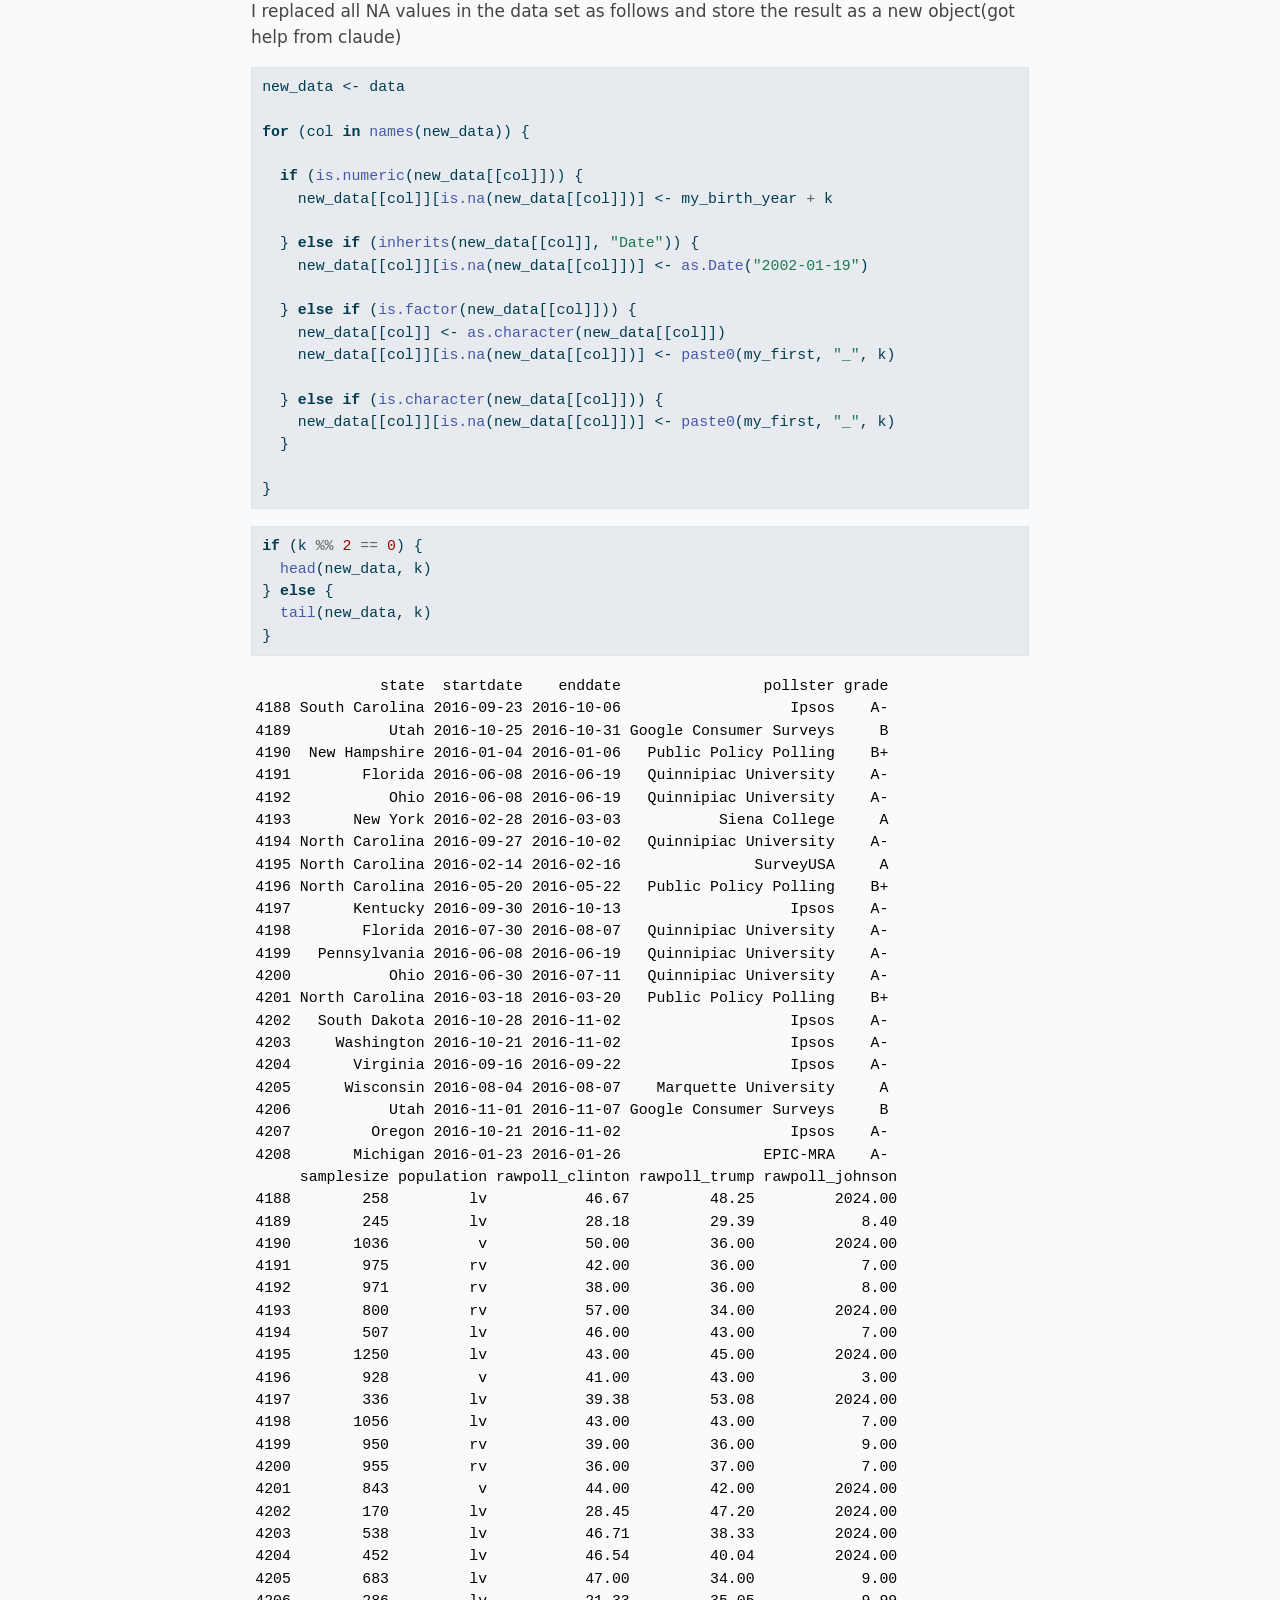
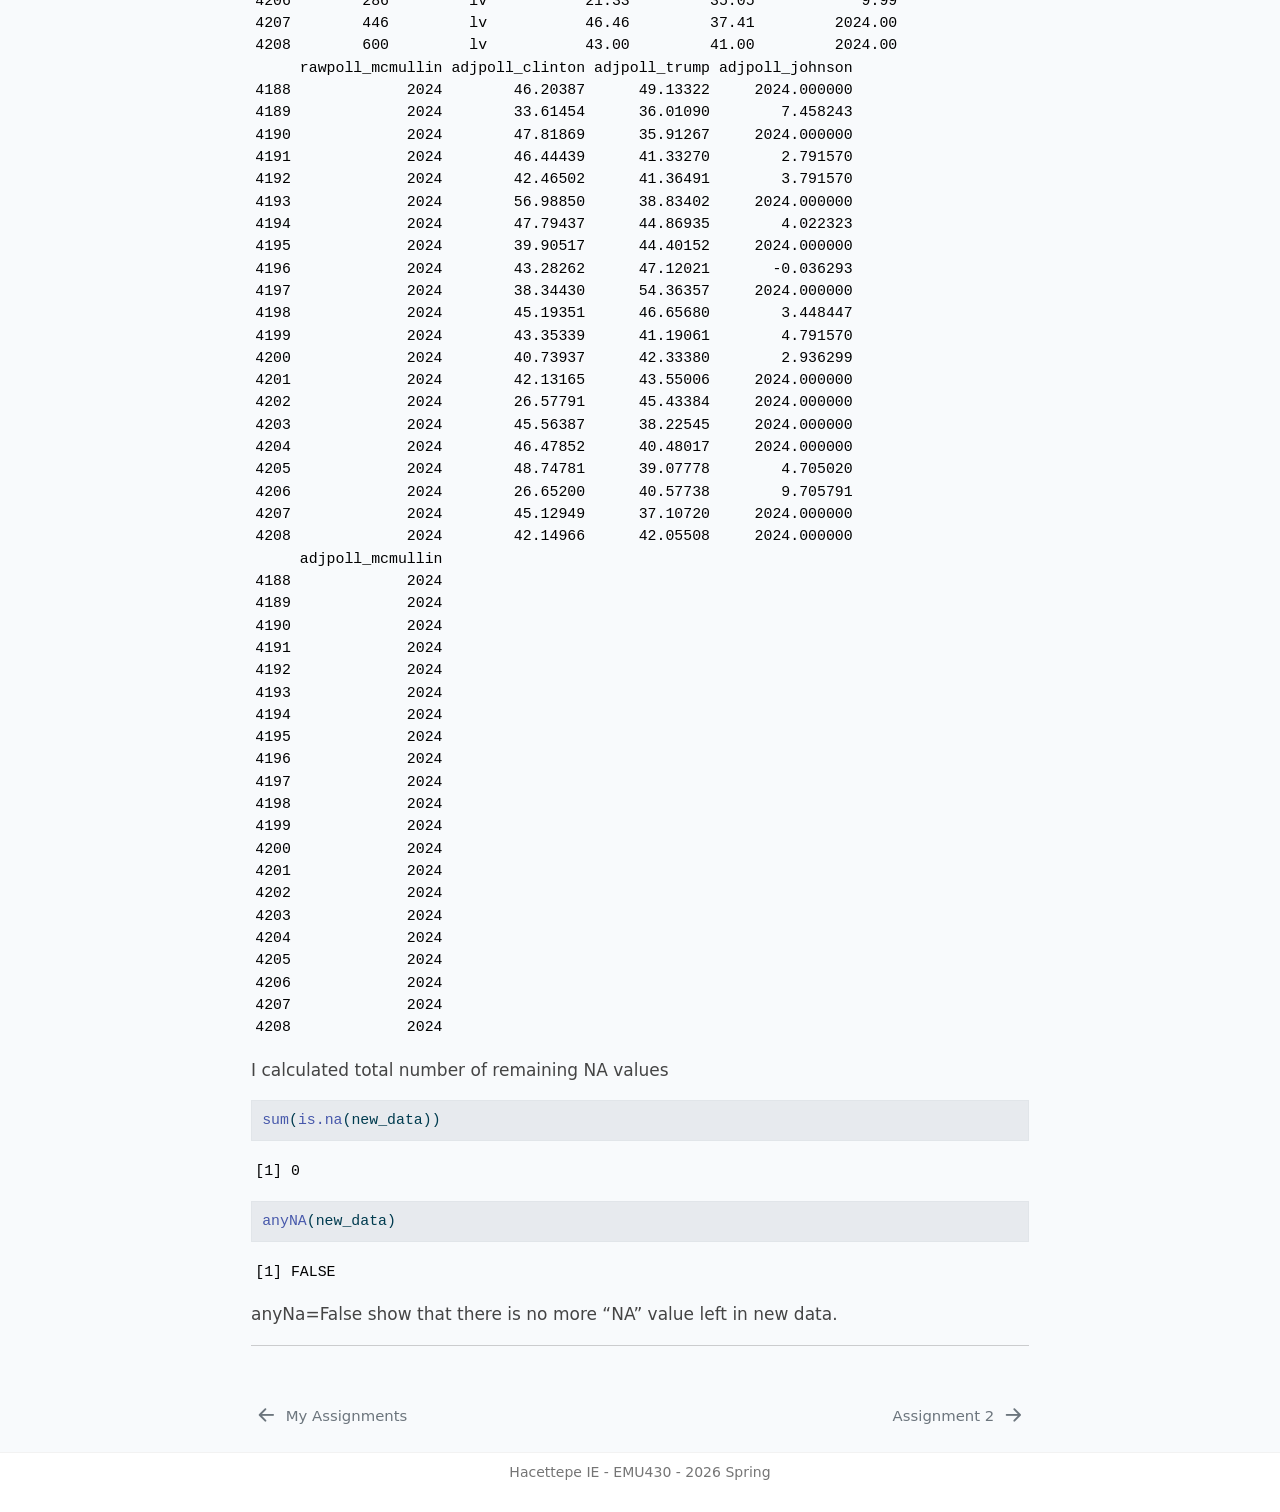
<file: docs/assignments/assignment-1.html>
<!DOCTYPE html>
<html xmlns="http://www.w3.org/1999/xhtml" lang="en" xml:lang="en"><head>

<meta charset="utf-8">
<meta name="generator" content="quarto-1.9.27">

<meta name="viewport" content="width=device-width, initial-scale=1.0, user-scalable=yes">


<title>Assignment 1 – Kayra Yaltirik’s Analytics Lab</title>
<style>
/* Default styles provided by pandoc.
** See https://pandoc.org/MANUAL.html#variables-for-html for config info.
*/
code{white-space: pre-wrap;}
span.smallcaps{font-variant: small-caps;}
div.columns{display: flex; gap: min(4vw, 1.5em);}
div.column{flex: auto; overflow-x: auto;}
div.hanging-indent{margin-left: 1.5em; text-indent: -1.5em;}
ul.task-list{list-style: none;}
ul.task-list li input[type="checkbox"] {
  width: 0.8em;
  margin: 0 0.8em 0.2em -1em; /* quarto-specific, see https://github.com/quarto-dev/quarto-cli/issues/4556 */ 
  vertical-align: middle;
}
/* CSS for syntax highlighting */
html { -webkit-text-size-adjust: 100%; }
pre > code.sourceCode { white-space: pre; position: relative; }
pre > code.sourceCode > span { display: inline-block; line-height: 1.25; }
pre > code.sourceCode > span:empty { height: 1.2em; }
.sourceCode { overflow: visible; }
code.sourceCode > span { color: inherit; text-decoration: inherit; }
div.sourceCode { margin: 1em 0; }
pre.sourceCode { margin: 0; }
@media screen {
div.sourceCode { overflow: auto; }
}
@media print {
pre > code.sourceCode { white-space: pre-wrap; }
pre > code.sourceCode > span { text-indent: -5em; padding-left: 5em; }
}
pre.numberSource code
  { counter-reset: source-line 0; }
pre.numberSource code > span
  { position: relative; left: -4em; counter-increment: source-line; }
pre.numberSource code > span > a:first-child::before
  { content: counter(source-line);
    position: relative; left: -1em; text-align: right; vertical-align: baseline;
    border: none; display: inline-block;
    -webkit-touch-callout: none; -webkit-user-select: none;
    -khtml-user-select: none; -moz-user-select: none;
    -ms-user-select: none; user-select: none;
    padding: 0 4px; width: 4em;
  }
pre.numberSource { margin-left: 3em;  padding-left: 4px; }
div.sourceCode
  {   }
@media screen {
pre > code.sourceCode > span > a:first-child::before { text-decoration: underline; }
}
</style>


<script src="../site_libs/quarto-nav/quarto-nav.js"></script>
<script src="../site_libs/quarto-nav/headroom.min.js"></script>
<script src="../site_libs/clipboard/clipboard.min.js"></script>
<script src="../site_libs/quarto-search/autocomplete.umd.js"></script>
<script src="../site_libs/quarto-search/fuse.min.js"></script>
<script src="../site_libs/quarto-search/quarto-search.js"></script>
<meta name="quarto:offset" content="../">
<link href="../assignments/assignment-2.html" rel="next">
<link href="../assignments.html" rel="prev">
<script src="../site_libs/quarto-html/quarto.js" type="module"></script>
<script src="../site_libs/quarto-html/tabsets/tabsets.js" type="module"></script>
<script src="../site_libs/quarto-html/popper.min.js"></script>
<script src="../site_libs/quarto-html/tippy.umd.min.js"></script>
<script src="../site_libs/quarto-html/anchor.min.js"></script>
<link href="../site_libs/quarto-html/tippy.css" rel="stylesheet">
<link href="../site_libs/quarto-html/quarto-syntax-highlighting-adfb2833bc15652ec5881dc6381ea988.css" rel="stylesheet" class="quarto-color-scheme" id="quarto-text-highlighting-styles">
<link href="../site_libs/quarto-html/quarto-syntax-highlighting-dark-60eb8141d3f50090c0f52d36a83ed331.css" rel="stylesheet" class="quarto-color-scheme quarto-color-alternate" id="quarto-text-highlighting-styles">
<link href="../site_libs/quarto-html/quarto-syntax-highlighting-adfb2833bc15652ec5881dc6381ea988.css" rel="stylesheet" class="quarto-color-scheme-extra" id="quarto-text-highlighting-styles">
<script src="../site_libs/bootstrap/bootstrap.min.js"></script>
<link href="../site_libs/bootstrap/bootstrap-icons.css" rel="stylesheet">
<link href="../site_libs/bootstrap/bootstrap-6598461ff1bf7084bf14536e9c45f7d7.min.css" rel="stylesheet" append-hash="true" class="quarto-color-scheme" id="quarto-bootstrap" data-mode="light">
<link href="../site_libs/bootstrap/bootstrap-dark-7228469e8177cf19fa3481c50c5a92b0.min.css" rel="stylesheet" append-hash="true" class="quarto-color-scheme quarto-color-alternate" id="quarto-bootstrap" data-mode="dark">
<link href="../site_libs/bootstrap/bootstrap-6598461ff1bf7084bf14536e9c45f7d7.min.css" rel="stylesheet" append-hash="true" class="quarto-color-scheme-extra" id="quarto-bootstrap" data-mode="light">
<script id="quarto-search-options" type="application/json">{
  "location": "navbar",
  "copy-button": false,
  "collapse-after": 3,
  "panel-placement": "end",
  "type": "overlay",
  "limit": 50,
  "keyboard-shortcut": [
    "f",
    "/",
    "s"
  ],
  "show-item-context": false,
  "language": {
    "search-no-results-text": "No results",
    "search-matching-documents-text": "matching documents",
    "search-copy-link-title": "Copy link to search",
    "search-hide-matches-text": "Hide additional matches",
    "search-more-match-text": "more match in this document",
    "search-more-matches-text": "more matches in this document",
    "search-clear-button-title": "Clear",
    "search-text-placeholder": "",
    "search-detached-cancel-button-title": "Cancel",
    "search-submit-button-title": "Submit",
    "search-label": "Search"
  }
}</script>


<link rel="stylesheet" href="../styles.css">
</head>

<body class="nav-sidebar docked nav-fixed quarto-light"><script id="quarto-html-before-body" type="application/javascript">
    const toggleBodyColorMode = (bsSheetEl) => {
      const mode = bsSheetEl.getAttribute("data-mode");
      const bodyEl = window.document.querySelector("body");
      if (mode === "dark") {
        bodyEl.classList.add("quarto-dark");
        bodyEl.classList.remove("quarto-light");
      } else {
        bodyEl.classList.add("quarto-light");
        bodyEl.classList.remove("quarto-dark");
      }
    }
    const toggleBodyColorPrimary = () => {
      const bsSheetEl = window.document.querySelector("link#quarto-bootstrap:not([rel=disabled-stylesheet])");
      if (bsSheetEl) {
        toggleBodyColorMode(bsSheetEl);
      }
    }
    const setColorSchemeToggle = (alternate) => {
      const toggles = window.document.querySelectorAll('.quarto-color-scheme-toggle');
      for (let i=0; i < toggles.length; i++) {
        const toggle = toggles[i];
        if (toggle) {
          if (alternate) {
            toggle.classList.add("alternate");
          } else {
            toggle.classList.remove("alternate");
          }
        }
      }
    };
    const toggleColorMode = (alternate) => {
      // Switch the stylesheets
      const primaryStylesheets = window.document.querySelectorAll('link.quarto-color-scheme:not(.quarto-color-alternate)');
      const alternateStylesheets = window.document.querySelectorAll('link.quarto-color-scheme.quarto-color-alternate');
      manageTransitions('#quarto-margin-sidebar .nav-link', false);
      if (alternate) {
        // note: dark is layered on light, we don't disable primary!
        enableStylesheet(alternateStylesheets);
        for (const sheetNode of alternateStylesheets) {
          if (sheetNode.id === "quarto-bootstrap") {
            toggleBodyColorMode(sheetNode);
          }
        }
      } else {
        disableStylesheet(alternateStylesheets);
        enableStylesheet(primaryStylesheets)
        toggleBodyColorPrimary();
      }
      manageTransitions('#quarto-margin-sidebar .nav-link', true);
      // Switch the toggles
      setColorSchemeToggle(alternate)
      // Hack to workaround the fact that safari doesn't
      // properly recolor the scrollbar when toggling (#1455)
      if (navigator.userAgent.indexOf('Safari') > 0 && navigator.userAgent.indexOf('Chrome') == -1) {
        manageTransitions("body", false);
        window.scrollTo(0, 1);
        setTimeout(() => {
          window.scrollTo(0, 0);
          manageTransitions("body", true);
        }, 40);
      }
    }
    const disableStylesheet = (stylesheets) => {
      for (let i=0; i < stylesheets.length; i++) {
        const stylesheet = stylesheets[i];
        stylesheet.rel = 'disabled-stylesheet';
      }
    }
    const enableStylesheet = (stylesheets) => {
      for (let i=0; i < stylesheets.length; i++) {
        const stylesheet = stylesheets[i];
        if(stylesheet.rel !== 'stylesheet') { // for Chrome, which will still FOUC without this check
          stylesheet.rel = 'stylesheet';
        }
      }
    }
    const manageTransitions = (selector, allowTransitions) => {
      const els = window.document.querySelectorAll(selector);
      for (let i=0; i < els.length; i++) {
        const el = els[i];
        if (allowTransitions) {
          el.classList.remove('notransition');
        } else {
          el.classList.add('notransition');
        }
      }
    }
    const isFileUrl = () => {
      return window.location.protocol === 'file:';
    }
    const hasAlternateSentinel = () => {
      let styleSentinel = getColorSchemeSentinel();
      if (styleSentinel !== null) {
        return styleSentinel === "alternate";
      } else {
        return false;
      }
    }
    const setStyleSentinel = (alternate) => {
      const value = alternate ? "alternate" : "default";
      if (!isFileUrl()) {
        window.localStorage.setItem("quarto-color-scheme", value);
      } else {
        localAlternateSentinel = value;
      }
    }
    const getColorSchemeSentinel = () => {
      if (!isFileUrl()) {
        const storageValue = window.localStorage.getItem("quarto-color-scheme");
        return storageValue != null ? storageValue : localAlternateSentinel;
      } else {
        return localAlternateSentinel;
      }
    }
    const toggleGiscusIfUsed = (isAlternate, darkModeDefault) => {
      const baseTheme = document.querySelector('#giscus-base-theme')?.value ?? 'light';
      const alternateTheme = document.querySelector('#giscus-alt-theme')?.value ?? 'dark';
      let newTheme = '';
      if(authorPrefersDark) {
        newTheme = isAlternate ? baseTheme : alternateTheme;
      } else {
        newTheme = isAlternate ? alternateTheme : baseTheme;
      }
      const changeGiscusTheme = () => {
        // From: https://github.com/giscus/giscus/issues/336
        const sendMessage = (message) => {
          const iframe = document.querySelector('iframe.giscus-frame');
          if (!iframe) return;
          iframe.contentWindow.postMessage({ giscus: message }, 'https://giscus.app');
        }
        sendMessage({
          setConfig: {
            theme: newTheme
          }
        });
      }
      const isGiscussLoaded = window.document.querySelector('iframe.giscus-frame') !== null;
      if (isGiscussLoaded) {
        changeGiscusTheme();
      }
    };
    const authorPrefersDark = false;
    const darkModeDefault = authorPrefersDark;
      document.querySelector('link#quarto-text-highlighting-styles.quarto-color-scheme-extra').rel = 'disabled-stylesheet';
      document.querySelector('link#quarto-bootstrap.quarto-color-scheme-extra').rel = 'disabled-stylesheet';
    let localAlternateSentinel = darkModeDefault ? 'alternate' : 'default';
    // Dark / light mode switch
    window.quartoToggleColorScheme = () => {
      // Read the current dark / light value
      let toAlternate = !hasAlternateSentinel();
      toggleColorMode(toAlternate);
      setStyleSentinel(toAlternate);
      toggleGiscusIfUsed(toAlternate, darkModeDefault);
      window.dispatchEvent(new Event('resize'));
    };
    // Switch to dark mode if need be
    if (hasAlternateSentinel()) {
      toggleColorMode(true);
    } else {
      toggleColorMode(false);
    }
  </script>

<div id="quarto-search-results"></div>
  <header id="quarto-header" class="headroom fixed-top">
    <nav class="navbar navbar-expand-lg " data-bs-theme="dark">
      <div class="navbar-container container-fluid">
      <div class="navbar-brand-container mx-auto">
    <a class="navbar-brand" href="../index.html">
    <span class="navbar-title">Kayra Yaltirik’s Analytics Lab</span>
    </a>
  </div>
            <div id="quarto-search" class="" title="Search"></div>
          <button class="navbar-toggler" type="button" data-bs-toggle="collapse" data-bs-target="#navbarCollapse" aria-controls="navbarCollapse" role="menu" aria-expanded="false" aria-label="Toggle navigation" onclick="if (window.quartoToggleHeadroom) { window.quartoToggleHeadroom(); }">
  <span class="navbar-toggler-icon"></span>
</button>
          <div class="collapse navbar-collapse" id="navbarCollapse">
            <ul class="navbar-nav navbar-nav-scroll me-auto">
  <li class="nav-item">
    <a class="nav-link" href="../index.html"> 
<span class="menu-text">Home</span></a>
  </li>  
  <li class="nav-item">
    <a class="nav-link" href="../about.html"> 
<span class="menu-text">About Me</span></a>
  </li>  
  <li class="nav-item">
    <a class="nav-link" href="../posts.html"> 
<span class="menu-text">My Posts</span></a>
  </li>  
  <li class="nav-item dropdown ">
    <a class="nav-link dropdown-toggle" href="#" id="nav-menu-emu430-coursework" role="link" data-bs-toggle="dropdown" aria-expanded="false">
 <span class="menu-text">EMU430 Coursework</span>
    </a>
    <ul class="dropdown-menu" aria-labelledby="nav-menu-emu430-coursework">    
        <li>
    <a class="dropdown-item" href="../assignments.html">
 <span class="dropdown-text">Assignments</span></a>
  </li>  
        <li>
    <a class="dropdown-item" href="../project.html">
 <span class="dropdown-text">Project</span></a>
  </li>  
    </ul>
  </li>
</ul>
          </div> <!-- /navcollapse -->
            <div class="quarto-navbar-tools tools-wide">
    <a href="https://github.com/kayrayltrk" title="" class="quarto-navigation-tool px-1" aria-label=""><i class="bi bi-github"></i></a>
    <a href="../www.linkedin.com/in/kayrayaltirik" title="" class="quarto-navigation-tool px-1" aria-label=""><i class="bi bi-linkedin"></i></a>
  <a href="" class="quarto-color-scheme-toggle quarto-navigation-tool  px-1" onclick="window.quartoToggleColorScheme(); return false;" title="Toggle dark mode"><i class="bi"></i></a>
</div>
      </div> <!-- /container-fluid -->
    </nav>
  <nav class="quarto-secondary-nav">
    <div class="container-fluid d-flex">
      <button type="button" class="quarto-btn-toggle btn" data-bs-toggle="collapse" role="button" data-bs-target=".quarto-sidebar-collapse-item" aria-controls="quarto-sidebar" aria-expanded="false" aria-label="Toggle sidebar navigation" onclick="if (window.quartoToggleHeadroom) { window.quartoToggleHeadroom(); }">
        <i class="bi bi-layout-text-sidebar-reverse"></i>
      </button>
        <nav class="quarto-page-breadcrumbs" aria-label="breadcrumb"><ol class="breadcrumb"><li class="breadcrumb-item"><a href="../assignments/assignment-1.html">Assignment 1</a></li></ol></nav>
        <a class="flex-grow-1" role="navigation" data-bs-toggle="collapse" data-bs-target=".quarto-sidebar-collapse-item" aria-controls="quarto-sidebar" aria-expanded="false" aria-label="Toggle sidebar navigation" onclick="if (window.quartoToggleHeadroom) { window.quartoToggleHeadroom(); }">      
        </a>
      <button type="button" class="btn quarto-search-button" aria-label="Search" onclick="window.quartoOpenSearch();">
        <i class="bi bi-search"></i>
      </button>
    </div>
  </nav>
</header>
<!-- content -->
<div id="quarto-content" class="quarto-container page-columns page-rows-contents page-layout-article page-navbar">
<!-- sidebar -->
  <nav id="quarto-sidebar" class="sidebar collapse collapse-horizontal quarto-sidebar-collapse-item sidebar-navigation docked overflow-auto">
        <div class="mt-2 flex-shrink-0 align-items-center">
        <div class="sidebar-search">
        <div id="quarto-search" class="" title="Search"></div>
        </div>
        </div>
    <div class="sidebar-menu-container"> 
    <ul class="list-unstyled mt-1">
        <li class="sidebar-item">
  <div class="sidebar-item-container"> 
  <a href="../assignments.html" class="sidebar-item-text sidebar-link">
 <span class="menu-text">My Assignments</span></a>
  </div>
</li>
        <li class="sidebar-item">
  <div class="sidebar-item-container"> 
  <a href="../assignments/assignment-1.html" class="sidebar-item-text sidebar-link active">
 <span class="menu-text">Assignment 1</span></a>
  </div>
</li>
        <li class="sidebar-item">
  <div class="sidebar-item-container"> 
  <a href="../assignments/assignment-2.html" class="sidebar-item-text sidebar-link">
 <span class="menu-text">Assignment 2</span></a>
  </div>
</li>
    </ul>
    </div>
    <nav id="TOC" role="doc-toc" class="toc-active">
    <h2 id="toc-title">On this page</h2>
   
  <ul>
  <li><a href="#assignment-1" id="toc-assignment-1" class="nav-link active" data-scroll-target="#assignment-1">Assignment 1</a></li>
  <li><a href="#a-choose-a-video-from-one-of-the-following-sources-and-provide-a-brief-summary-in-your-quarto-document" id="toc-a-choose-a-video-from-one-of-the-following-sources-and-provide-a-brief-summary-in-your-quarto-document" class="nav-link" data-scroll-target="#a-choose-a-video-from-one-of-the-following-sources-and-provide-a-brief-summary-in-your-quarto-document">(a) Choose a video from one of the following sources and provide a brief summary in your Quarto document:</a></li>
  <li><a href="#bcomplete-the-following-tasks.-be-sure-to-include-the-r-code-used-to-generate-these-outputs." id="toc-bcomplete-the-following-tasks.-be-sure-to-include-the-r-code-used-to-generate-these-outputs." class="nav-link" data-scroll-target="#bcomplete-the-following-tasks.-be-sure-to-include-the-r-code-used-to-generate-these-outputs.">(b)Complete the following tasks. Be sure to include the R code used to generate these outputs.</a></li>
  </ul>
</nav>
</nav>
<div id="quarto-sidebar-glass" class="quarto-sidebar-collapse-item" data-bs-toggle="collapse" data-bs-target=".quarto-sidebar-collapse-item"></div>
<!-- margin-sidebar -->
    <div id="quarto-margin-sidebar" class="sidebar margin-sidebar zindex-bottom">
    </div>
<!-- main -->
<main class="content" id="quarto-document-content">


<header id="title-block-header" class="quarto-title-block default">
<div class="quarto-title">
<h1 class="title">Assignment 1</h1>
</div>



<div class="quarto-title-meta">

    
  
    
  </div>
  


</header>


<section id="assignment-1" class="level1">
<h1>Assignment 1</h1>
<p>My first assignment has two parts.</p>
</section>
<section id="a-choose-a-video-from-one-of-the-following-sources-and-provide-a-brief-summary-in-your-quarto-document" class="level1">
<h1>(a) Choose a video from one of the following sources and provide a brief summary in your Quarto document:</h1>
<p>I chose “Veri Bilimi ve Endüstri Mühendisliği Üzerine Sohbetler -Kerem Demirtaş &amp; Erdi Daşdemir” because Kerem Demirtaş is from Adana like me.</p>
<p>He discusses how large companies such as McKinsey, Tesla, RELEX, and Blue Yonder use data analysis to solve problems in areas like retail, healthcare, and transportation. After this introduction, he explains “what data science is not” and addresses several common misconceptions about the field. He then presents the typical data science workflow, which consists of six steps, and describes each step by referring to how similar processes were carried out historically before and after computers became widely integrated into daily life. After completing the discussion on data science, he introduces his thesis topic titled “An Object-Driven Cellular Automaton Model for Platooning of Autonomous Vehicles in Mixed Traffic on Freeways with Multiple Lanes.” The main motivation of this work is to reduce the following distance between autonomous vehicles by enabling convoying (platooning) behavior in traffic, thereby improving traffic efficiency and flow.</p>
<p>Open Ended Question: In 1997, the chess computer Deep Blue, developed by IBM, defeated world chess champion Garry Kasparov in a historic match. Deep Blue relied on searching millions of chess positions per second and evaluating positions using a large set of hand-crafted evaluation parameters.</p>
<p>From a machine learning perspective, consider the concepts of underfitting, overfitting, and well-balanced generalization. Do you think Deep Blue’s decision algorithm is closer to underfitting, overfitting, or a well-balanced model? Explain your reasoning by discussing how Deep Blue evaluates chess positions and why its approach fits the category you selected. Answer: Deep Blue’s behavior can be interpreted as overfitting.</p>
<p>Overfitting occurs when a model performs very well on patterns it is optimized for, but its performance decreases when it encounters unexpected or different situations. In the Kasparov–Deep Blue matches, some analysts argued that Deep Blue was extremely strong in positions and patterns that were well represented in its evaluation function and search heuristics. However, when Kasparov changed his strategy and played unusual or unconventional moves, Deep Blue sometimes struggled. This suggests that Deep Blue’s algorithm relied heavily on specific evaluation rules and patterns designed by chess experts. When the game moved outside these expected structures, the system could become less effective. In other words, it was very powerful within the domain it was optimized for but less adaptable to novel strategies.</p>
<p>Multiple Choice Question: Which one is not a step in Typical Data Science Workflow? A)Problem Definition(Formulation) <br> B)Data Collection and Preparation <br> C)Model Building and Algorithms <br> D)Production(Action) and Live Performance <br> E)Prediction Generation Without Model Training<br></p>
<p>Answer: E</p>
<hr>
</section>
<section id="bcomplete-the-following-tasks.-be-sure-to-include-the-r-code-used-to-generate-these-outputs." class="level1">
<h1>(b)Complete the following tasks. Be sure to include the R code used to generate these outputs.</h1>
<p>Import the polls_us_election_2016 data set from the dslabs package</p>
<div class="cell">
<div class="code-copy-outer-scaffold"><div class="sourceCode cell-code" id="cb1"><pre class="sourceCode r code-with-copy"><code class="sourceCode r"><span id="cb1-1"><a href="#cb1-1" aria-hidden="true" tabindex="-1"></a><span class="co">#install.packages("dslabs")</span></span></code></pre></div><button title="Copy to Clipboard" class="code-copy-button"><i class="bi"></i></button></div>
</div>
<p>I opened the dslabs with the library command in my script.</p>
<div class="cell">
<div class="code-copy-outer-scaffold"><div class="sourceCode cell-code" id="cb2"><pre class="sourceCode r code-with-copy"><code class="sourceCode r"><span id="cb2-1"><a href="#cb2-1" aria-hidden="true" tabindex="-1"></a><span class="fu">library</span>(dslabs)</span>
<span id="cb2-2"><a href="#cb2-2" aria-hidden="true" tabindex="-1"></a><span class="fu">data</span>(<span class="st">"polls_us_election_2016"</span>)</span>
<span id="cb2-3"><a href="#cb2-3" aria-hidden="true" tabindex="-1"></a>data <span class="ot">&lt;-</span> polls_us_election_2016</span></code></pre></div><button title="Copy to Clipboard" class="code-copy-button"><i class="bi"></i></button></div>
</div>
<p>I defined the following two variables my name and birth year</p>
<div class="cell">
<div class="code-copy-outer-scaffold"><div class="sourceCode cell-code" id="cb3"><pre class="sourceCode r code-with-copy"><code class="sourceCode r"><span id="cb3-1"><a href="#cb3-1" aria-hidden="true" tabindex="-1"></a>my_first <span class="ot">&lt;-</span> <span class="st">"Kayra"</span>        </span>
<span id="cb3-2"><a href="#cb3-2" aria-hidden="true" tabindex="-1"></a>my_birth_year <span class="ot">&lt;-</span> <span class="dv">2003</span></span></code></pre></div><button title="Copy to Clipboard" class="code-copy-button"><i class="bi"></i></button></div>
</div>
<p>I defined an integer k as follow</p>
<div class="cell">
<div class="code-copy-outer-scaffold"><div class="sourceCode cell-code" id="cb4"><pre class="sourceCode r code-with-copy"><code class="sourceCode r"><span id="cb4-1"><a href="#cb4-1" aria-hidden="true" tabindex="-1"></a>k <span class="ot">&lt;-</span> (<span class="fu">nchar</span>(my_first) <span class="sc">+</span> my_birth_year) <span class="sc">%%</span> <span class="dv">15</span> <span class="sc">+</span> <span class="dv">8</span></span>
<span id="cb4-2"><a href="#cb4-2" aria-hidden="true" tabindex="-1"></a>k</span></code></pre></div><button title="Copy to Clipboard" class="code-copy-button"><i class="bi"></i></button></div>
<div class="cell-output cell-output-stdout">
<pre><code>[1] 21</code></pre>
</div>
</div>
<p>I displayed k rows of the original data set on my web page using this rule: If k is even, display the first k rows (head(data, k)). If k is odd, display the last k rows (tail(data, k)).</p>
<div class="cell">
<div class="code-copy-outer-scaffold"><div class="sourceCode cell-code" id="cb6"><pre class="sourceCode r code-with-copy"><code class="sourceCode r"><span id="cb6-1"><a href="#cb6-1" aria-hidden="true" tabindex="-1"></a><span class="cf">if</span> (k <span class="sc">%%</span> <span class="dv">2</span> <span class="sc">==</span> <span class="dv">0</span>) {</span>
<span id="cb6-2"><a href="#cb6-2" aria-hidden="true" tabindex="-1"></a>  <span class="fu">head</span>(data, k)</span>
<span id="cb6-3"><a href="#cb6-3" aria-hidden="true" tabindex="-1"></a>} <span class="cf">else</span> {</span>
<span id="cb6-4"><a href="#cb6-4" aria-hidden="true" tabindex="-1"></a>  <span class="fu">tail</span>(data, k)</span>
<span id="cb6-5"><a href="#cb6-5" aria-hidden="true" tabindex="-1"></a>}</span></code></pre></div><button title="Copy to Clipboard" class="code-copy-button"><i class="bi"></i></button></div>
<div class="cell-output cell-output-stdout">
<pre><code>              state  startdate    enddate                pollster grade
4188 South Carolina 2016-09-23 2016-10-06                   Ipsos    A-
4189           Utah 2016-10-25 2016-10-31 Google Consumer Surveys     B
4190  New Hampshire 2016-01-04 2016-01-06   Public Policy Polling    B+
4191        Florida 2016-06-08 2016-06-19   Quinnipiac University    A-
4192           Ohio 2016-06-08 2016-06-19   Quinnipiac University    A-
4193       New York 2016-02-28 2016-03-03           Siena College     A
4194 North Carolina 2016-09-27 2016-10-02   Quinnipiac University    A-
4195 North Carolina 2016-02-14 2016-02-16               SurveyUSA     A
4196 North Carolina 2016-05-20 2016-05-22   Public Policy Polling    B+
4197       Kentucky 2016-09-30 2016-10-13                   Ipsos    A-
4198        Florida 2016-07-30 2016-08-07   Quinnipiac University    A-
4199   Pennsylvania 2016-06-08 2016-06-19   Quinnipiac University    A-
4200           Ohio 2016-06-30 2016-07-11   Quinnipiac University    A-
4201 North Carolina 2016-03-18 2016-03-20   Public Policy Polling    B+
4202   South Dakota 2016-10-28 2016-11-02                   Ipsos    A-
4203     Washington 2016-10-21 2016-11-02                   Ipsos    A-
4204       Virginia 2016-09-16 2016-09-22                   Ipsos    A-
4205      Wisconsin 2016-08-04 2016-08-07    Marquette University     A
4206           Utah 2016-11-01 2016-11-07 Google Consumer Surveys     B
4207         Oregon 2016-10-21 2016-11-02                   Ipsos    A-
4208       Michigan 2016-01-23 2016-01-26                EPIC-MRA    A-
     samplesize population rawpoll_clinton rawpoll_trump rawpoll_johnson
4188        258         lv           46.67         48.25              NA
4189        245         lv           28.18         29.39            8.40
4190       1036          v           50.00         36.00              NA
4191        975         rv           42.00         36.00            7.00
4192        971         rv           38.00         36.00            8.00
4193        800         rv           57.00         34.00              NA
4194        507         lv           46.00         43.00            7.00
4195       1250         lv           43.00         45.00              NA
4196        928          v           41.00         43.00            3.00
4197        336         lv           39.38         53.08              NA
4198       1056         lv           43.00         43.00            7.00
4199        950         rv           39.00         36.00            9.00
4200        955         rv           36.00         37.00            7.00
4201        843          v           44.00         42.00              NA
4202        170         lv           28.45         47.20              NA
4203        538         lv           46.71         38.33              NA
4204        452         lv           46.54         40.04              NA
4205        683         lv           47.00         34.00            9.00
4206        286         lv           21.33         35.05            9.99
4207        446         lv           46.46         37.41              NA
4208        600         lv           43.00         41.00              NA
     rawpoll_mcmullin adjpoll_clinton adjpoll_trump adjpoll_johnson
4188               NA        46.20387      49.13322              NA
4189               NA        33.61454      36.01090        7.458243
4190               NA        47.81869      35.91267              NA
4191               NA        46.44439      41.33270        2.791570
4192               NA        42.46502      41.36491        3.791570
4193               NA        56.98850      38.83402              NA
4194               NA        47.79437      44.86935        4.022323
4195               NA        39.90517      44.40152              NA
4196               NA        43.28262      47.12021       -0.036293
4197               NA        38.34430      54.36357              NA
4198               NA        45.19351      46.65680        3.448447
4199               NA        43.35339      41.19061        4.791570
4200               NA        40.73937      42.33380        2.936299
4201               NA        42.13165      43.55006              NA
4202               NA        26.57791      45.43384              NA
4203               NA        45.56387      38.22545              NA
4204               NA        46.47852      40.48017              NA
4205               NA        48.74781      39.07778        4.705020
4206               NA        26.65200      40.57738        9.705791
4207               NA        45.12949      37.10720              NA
4208               NA        42.14966      42.05508              NA
     adjpoll_mcmullin
4188               NA
4189               NA
4190               NA
4191               NA
4192               NA
4193               NA
4194               NA
4195               NA
4196               NA
4197               NA
4198               NA
4199               NA
4200               NA
4201               NA
4202               NA
4203               NA
4204               NA
4205               NA
4206               NA
4207               NA
4208               NA</code></pre>
</div>
</div>
<p>I calculated missing NA values(got help from claude)</p>
<div class="cell">
<div class="code-copy-outer-scaffold"><div class="sourceCode cell-code" id="cb8"><pre class="sourceCode r code-with-copy"><code class="sourceCode r"><span id="cb8-1"><a href="#cb8-1" aria-hidden="true" tabindex="-1"></a><span class="fu">sum</span>(<span class="fu">is.na</span>(data))</span></code></pre></div><button title="Copy to Clipboard" class="code-copy-button"><i class="bi"></i></button></div>
<div class="cell-output cell-output-stdout">
<pre><code>[1] 11604</code></pre>
</div>
<div class="code-copy-outer-scaffold"><div class="sourceCode cell-code" id="cb10"><pre class="sourceCode r code-with-copy"><code class="sourceCode r"><span id="cb10-1"><a href="#cb10-1" aria-hidden="true" tabindex="-1"></a>na_per_col <span class="ot">&lt;-</span> <span class="fu">sort</span>(<span class="fu">colSums</span>(<span class="fu">is.na</span>(data)),<span class="at">decreasing =</span> <span class="cn">TRUE</span>)</span>
<span id="cb10-2"><a href="#cb10-2" aria-hidden="true" tabindex="-1"></a><span class="fu">head</span>(na_per_col, <span class="dv">8</span>)</span></code></pre></div><button title="Copy to Clipboard" class="code-copy-button"><i class="bi"></i></button></div>
<div class="cell-output cell-output-stdout">
<pre><code>rawpoll_mcmullin adjpoll_mcmullin  rawpoll_johnson  adjpoll_johnson 
            4178             4178             1409             1409 
           grade       samplesize            state        startdate 
             429                1                0                0 </code></pre>
</div>
</div>
<p>I replaced all NA values in the data set as follows and store the result as a new object(got help from claude)</p>
<div class="cell">
<div class="code-copy-outer-scaffold"><div class="sourceCode cell-code" id="cb12"><pre class="sourceCode r code-with-copy"><code class="sourceCode r"><span id="cb12-1"><a href="#cb12-1" aria-hidden="true" tabindex="-1"></a>new_data <span class="ot">&lt;-</span> data</span>
<span id="cb12-2"><a href="#cb12-2" aria-hidden="true" tabindex="-1"></a></span>
<span id="cb12-3"><a href="#cb12-3" aria-hidden="true" tabindex="-1"></a><span class="cf">for</span> (col <span class="cf">in</span> <span class="fu">names</span>(new_data)) {</span>
<span id="cb12-4"><a href="#cb12-4" aria-hidden="true" tabindex="-1"></a></span>
<span id="cb12-5"><a href="#cb12-5" aria-hidden="true" tabindex="-1"></a>  <span class="cf">if</span> (<span class="fu">is.numeric</span>(new_data[[col]])) {</span>
<span id="cb12-6"><a href="#cb12-6" aria-hidden="true" tabindex="-1"></a>    new_data[[col]][<span class="fu">is.na</span>(new_data[[col]])] <span class="ot">&lt;-</span> my_birth_year <span class="sc">+</span> k</span>
<span id="cb12-7"><a href="#cb12-7" aria-hidden="true" tabindex="-1"></a></span>
<span id="cb12-8"><a href="#cb12-8" aria-hidden="true" tabindex="-1"></a>  } <span class="cf">else</span> <span class="cf">if</span> (<span class="fu">inherits</span>(new_data[[col]], <span class="st">"Date"</span>)) {</span>
<span id="cb12-9"><a href="#cb12-9" aria-hidden="true" tabindex="-1"></a>    new_data[[col]][<span class="fu">is.na</span>(new_data[[col]])] <span class="ot">&lt;-</span> <span class="fu">as.Date</span>(<span class="st">"2002-01-19"</span>)</span>
<span id="cb12-10"><a href="#cb12-10" aria-hidden="true" tabindex="-1"></a></span>
<span id="cb12-11"><a href="#cb12-11" aria-hidden="true" tabindex="-1"></a>  } <span class="cf">else</span> <span class="cf">if</span> (<span class="fu">is.factor</span>(new_data[[col]])) {</span>
<span id="cb12-12"><a href="#cb12-12" aria-hidden="true" tabindex="-1"></a>    new_data[[col]] <span class="ot">&lt;-</span> <span class="fu">as.character</span>(new_data[[col]])</span>
<span id="cb12-13"><a href="#cb12-13" aria-hidden="true" tabindex="-1"></a>    new_data[[col]][<span class="fu">is.na</span>(new_data[[col]])] <span class="ot">&lt;-</span> <span class="fu">paste0</span>(my_first, <span class="st">"_"</span>, k)</span>
<span id="cb12-14"><a href="#cb12-14" aria-hidden="true" tabindex="-1"></a></span>
<span id="cb12-15"><a href="#cb12-15" aria-hidden="true" tabindex="-1"></a>  } <span class="cf">else</span> <span class="cf">if</span> (<span class="fu">is.character</span>(new_data[[col]])) {</span>
<span id="cb12-16"><a href="#cb12-16" aria-hidden="true" tabindex="-1"></a>    new_data[[col]][<span class="fu">is.na</span>(new_data[[col]])] <span class="ot">&lt;-</span> <span class="fu">paste0</span>(my_first, <span class="st">"_"</span>, k)</span>
<span id="cb12-17"><a href="#cb12-17" aria-hidden="true" tabindex="-1"></a>  }</span>
<span id="cb12-18"><a href="#cb12-18" aria-hidden="true" tabindex="-1"></a></span>
<span id="cb12-19"><a href="#cb12-19" aria-hidden="true" tabindex="-1"></a>}</span></code></pre></div><button title="Copy to Clipboard" class="code-copy-button"><i class="bi"></i></button></div>
</div>
<div class="cell">
<div class="code-copy-outer-scaffold"><div class="sourceCode cell-code" id="cb13"><pre class="sourceCode r code-with-copy"><code class="sourceCode r"><span id="cb13-1"><a href="#cb13-1" aria-hidden="true" tabindex="-1"></a><span class="cf">if</span> (k <span class="sc">%%</span> <span class="dv">2</span> <span class="sc">==</span> <span class="dv">0</span>) {</span>
<span id="cb13-2"><a href="#cb13-2" aria-hidden="true" tabindex="-1"></a>  <span class="fu">head</span>(new_data, k)</span>
<span id="cb13-3"><a href="#cb13-3" aria-hidden="true" tabindex="-1"></a>} <span class="cf">else</span> {</span>
<span id="cb13-4"><a href="#cb13-4" aria-hidden="true" tabindex="-1"></a>  <span class="fu">tail</span>(new_data, k)</span>
<span id="cb13-5"><a href="#cb13-5" aria-hidden="true" tabindex="-1"></a>}</span></code></pre></div><button title="Copy to Clipboard" class="code-copy-button"><i class="bi"></i></button></div>
<div class="cell-output cell-output-stdout">
<pre><code>              state  startdate    enddate                pollster grade
4188 South Carolina 2016-09-23 2016-10-06                   Ipsos    A-
4189           Utah 2016-10-25 2016-10-31 Google Consumer Surveys     B
4190  New Hampshire 2016-01-04 2016-01-06   Public Policy Polling    B+
4191        Florida 2016-06-08 2016-06-19   Quinnipiac University    A-
4192           Ohio 2016-06-08 2016-06-19   Quinnipiac University    A-
4193       New York 2016-02-28 2016-03-03           Siena College     A
4194 North Carolina 2016-09-27 2016-10-02   Quinnipiac University    A-
4195 North Carolina 2016-02-14 2016-02-16               SurveyUSA     A
4196 North Carolina 2016-05-20 2016-05-22   Public Policy Polling    B+
4197       Kentucky 2016-09-30 2016-10-13                   Ipsos    A-
4198        Florida 2016-07-30 2016-08-07   Quinnipiac University    A-
4199   Pennsylvania 2016-06-08 2016-06-19   Quinnipiac University    A-
4200           Ohio 2016-06-30 2016-07-11   Quinnipiac University    A-
4201 North Carolina 2016-03-18 2016-03-20   Public Policy Polling    B+
4202   South Dakota 2016-10-28 2016-11-02                   Ipsos    A-
4203     Washington 2016-10-21 2016-11-02                   Ipsos    A-
4204       Virginia 2016-09-16 2016-09-22                   Ipsos    A-
4205      Wisconsin 2016-08-04 2016-08-07    Marquette University     A
4206           Utah 2016-11-01 2016-11-07 Google Consumer Surveys     B
4207         Oregon 2016-10-21 2016-11-02                   Ipsos    A-
4208       Michigan 2016-01-23 2016-01-26                EPIC-MRA    A-
     samplesize population rawpoll_clinton rawpoll_trump rawpoll_johnson
4188        258         lv           46.67         48.25         2024.00
4189        245         lv           28.18         29.39            8.40
4190       1036          v           50.00         36.00         2024.00
4191        975         rv           42.00         36.00            7.00
4192        971         rv           38.00         36.00            8.00
4193        800         rv           57.00         34.00         2024.00
4194        507         lv           46.00         43.00            7.00
4195       1250         lv           43.00         45.00         2024.00
4196        928          v           41.00         43.00            3.00
4197        336         lv           39.38         53.08         2024.00
4198       1056         lv           43.00         43.00            7.00
4199        950         rv           39.00         36.00            9.00
4200        955         rv           36.00         37.00            7.00
4201        843          v           44.00         42.00         2024.00
4202        170         lv           28.45         47.20         2024.00
4203        538         lv           46.71         38.33         2024.00
4204        452         lv           46.54         40.04         2024.00
4205        683         lv           47.00         34.00            9.00
4206        286         lv           21.33         35.05            9.99
4207        446         lv           46.46         37.41         2024.00
4208        600         lv           43.00         41.00         2024.00
     rawpoll_mcmullin adjpoll_clinton adjpoll_trump adjpoll_johnson
4188             2024        46.20387      49.13322     2024.000000
4189             2024        33.61454      36.01090        7.458243
4190             2024        47.81869      35.91267     2024.000000
4191             2024        46.44439      41.33270        2.791570
4192             2024        42.46502      41.36491        3.791570
4193             2024        56.98850      38.83402     2024.000000
4194             2024        47.79437      44.86935        4.022323
4195             2024        39.90517      44.40152     2024.000000
4196             2024        43.28262      47.12021       -0.036293
4197             2024        38.34430      54.36357     2024.000000
4198             2024        45.19351      46.65680        3.448447
4199             2024        43.35339      41.19061        4.791570
4200             2024        40.73937      42.33380        2.936299
4201             2024        42.13165      43.55006     2024.000000
4202             2024        26.57791      45.43384     2024.000000
4203             2024        45.56387      38.22545     2024.000000
4204             2024        46.47852      40.48017     2024.000000
4205             2024        48.74781      39.07778        4.705020
4206             2024        26.65200      40.57738        9.705791
4207             2024        45.12949      37.10720     2024.000000
4208             2024        42.14966      42.05508     2024.000000
     adjpoll_mcmullin
4188             2024
4189             2024
4190             2024
4191             2024
4192             2024
4193             2024
4194             2024
4195             2024
4196             2024
4197             2024
4198             2024
4199             2024
4200             2024
4201             2024
4202             2024
4203             2024
4204             2024
4205             2024
4206             2024
4207             2024
4208             2024</code></pre>
</div>
</div>
<p>I calculated total number of remaining NA values</p>
<div class="cell">
<div class="code-copy-outer-scaffold"><div class="sourceCode cell-code" id="cb15"><pre class="sourceCode r code-with-copy"><code class="sourceCode r"><span id="cb15-1"><a href="#cb15-1" aria-hidden="true" tabindex="-1"></a><span class="fu">sum</span>(<span class="fu">is.na</span>(new_data))</span></code></pre></div><button title="Copy to Clipboard" class="code-copy-button"><i class="bi"></i></button></div>
<div class="cell-output cell-output-stdout">
<pre><code>[1] 0</code></pre>
</div>
</div>
<div class="cell">
<div class="code-copy-outer-scaffold"><div class="sourceCode cell-code" id="cb17"><pre class="sourceCode r code-with-copy"><code class="sourceCode r"><span id="cb17-1"><a href="#cb17-1" aria-hidden="true" tabindex="-1"></a><span class="fu">anyNA</span>(new_data)</span></code></pre></div><button title="Copy to Clipboard" class="code-copy-button"><i class="bi"></i></button></div>
<div class="cell-output cell-output-stdout">
<pre><code>[1] FALSE</code></pre>
</div>
</div>
<p>anyNa=False show that there is no more “NA” value left in new data.</p>
<hr>


</section>

<a onclick="window.scrollTo(0, 0); return false;" role="button" id="quarto-back-to-top"><i class="bi bi-arrow-up"></i> Back to top</a></main> <!-- /main -->
<script id="quarto-html-after-body" type="application/javascript">
  window.document.addEventListener("DOMContentLoaded", function (event) {
    // Ensure there is a toggle, if there isn't float one in the top right
    if (window.document.querySelector('.quarto-color-scheme-toggle') === null) {
      const a = window.document.createElement('a');
      a.classList.add('top-right');
      a.classList.add('quarto-color-scheme-toggle');
      a.href = "";
      a.onclick = function() { try { window.quartoToggleColorScheme(); } catch {} return false; };
      const i = window.document.createElement("i");
      i.classList.add('bi');
      a.appendChild(i);
      window.document.body.appendChild(a);
    }
    setColorSchemeToggle(hasAlternateSentinel())
    const icon = "";
    const anchorJS = new window.AnchorJS();
    anchorJS.options = {
      placement: 'right',
      icon: icon
    };
    anchorJS.add('.anchored');
    const isCodeAnnotation = (el) => {
      for (const clz of el.classList) {
        if (clz.startsWith('code-annotation-')) {                     
          return true;
        }
      }
      return false;
    }
    const onCopySuccess = function(e) {
      // button target
      const button = e.trigger;
      // don't keep focus
      button.blur();
      // flash "checked"
      button.classList.add('code-copy-button-checked');
      var currentTitle = button.getAttribute("title");
      button.setAttribute("title", "Copied!");
      let tooltip;
      if (window.bootstrap) {
        button.setAttribute("data-bs-toggle", "tooltip");
        button.setAttribute("data-bs-placement", "left");
        button.setAttribute("data-bs-title", "Copied!");
        tooltip = new bootstrap.Tooltip(button, 
          { trigger: "manual", 
            customClass: "code-copy-button-tooltip",
            offset: [0, -8]});
        tooltip.show();    
      }
      setTimeout(function() {
        if (tooltip) {
          tooltip.hide();
          button.removeAttribute("data-bs-title");
          button.removeAttribute("data-bs-toggle");
          button.removeAttribute("data-bs-placement");
        }
        button.setAttribute("title", currentTitle);
        button.classList.remove('code-copy-button-checked');
      }, 1000);
      // clear code selection
      e.clearSelection();
    }
    const getTextToCopy = function(trigger) {
      const outerScaffold = trigger.parentElement.cloneNode(true);
      const codeEl = outerScaffold.querySelector('code');
      for (const childEl of codeEl.children) {
        if (isCodeAnnotation(childEl)) {
          childEl.remove();
        }
      }
      return codeEl.innerText;
    }
    const clipboard = new window.ClipboardJS('.code-copy-button:not([data-in-quarto-modal])', {
      text: getTextToCopy
    });
    clipboard.on('success', onCopySuccess);
    if (window.document.getElementById('quarto-embedded-source-code-modal')) {
      const clipboardModal = new window.ClipboardJS('.code-copy-button[data-in-quarto-modal]', {
        text: getTextToCopy,
        container: window.document.getElementById('quarto-embedded-source-code-modal')
      });
      clipboardModal.on('success', onCopySuccess);
    }
      var localhostRegex = new RegExp(/^(?:http|https):\/\/localhost\:?[0-9]*\//);
      var mailtoRegex = new RegExp(/^mailto:/);
        var filterRegex = new RegExp('/' + window.location.host + '/');
      var isInternal = (href) => {
          return filterRegex.test(href) || localhostRegex.test(href) || mailtoRegex.test(href);
      }
      // Inspect non-navigation links and adorn them if external
     var links = window.document.querySelectorAll('a[href]:not(.nav-link):not(.navbar-brand):not(.toc-action):not(.sidebar-link):not(.sidebar-item-toggle):not(.pagination-link):not(.no-external):not([aria-hidden]):not(.dropdown-item):not(.quarto-navigation-tool):not(.about-link)');
      for (var i=0; i<links.length; i++) {
        const link = links[i];
        if (!isInternal(link.href)) {
          // undo the damage that might have been done by quarto-nav.js in the case of
          // links that we want to consider external
          if (link.dataset.originalHref !== undefined) {
            link.href = link.dataset.originalHref;
          }
        }
      }
    function tippyHover(el, contentFn, onTriggerFn, onUntriggerFn) {
      const config = {
        allowHTML: true,
        maxWidth: 500,
        delay: 100,
        arrow: false,
        appendTo: function(el) {
            return el.parentElement;
        },
        interactive: true,
        interactiveBorder: 10,
        theme: 'quarto',
        placement: 'bottom-start',
      };
      if (contentFn) {
        config.content = contentFn;
      }
      if (onTriggerFn) {
        config.onTrigger = onTriggerFn;
      }
      if (onUntriggerFn) {
        config.onUntrigger = onUntriggerFn;
      }
      window.tippy(el, config); 
    }
    const noterefs = window.document.querySelectorAll('a[role="doc-noteref"]');
    for (var i=0; i<noterefs.length; i++) {
      const ref = noterefs[i];
      tippyHover(ref, function() {
        // use id or data attribute instead here
        let href = ref.getAttribute('data-footnote-href') || ref.getAttribute('href');
        try { href = new URL(href).hash; } catch {}
        const id = href.replace(/^#\/?/, "");
        const note = window.document.getElementById(id);
        if (note) {
          return note.innerHTML;
        } else {
          return "";
        }
      });
    }
    const xrefs = window.document.querySelectorAll('a.quarto-xref');
    const processXRef = (id, note) => {
      // Strip column container classes
      const stripColumnClz = (el) => {
        el.classList.remove("page-full", "page-columns");
        if (el.children) {
          for (const child of el.children) {
            stripColumnClz(child);
          }
        }
      }
      stripColumnClz(note)
      if (id === null || id.startsWith('sec-')) {
        // Special case sections, only their first couple elements
        const container = document.createElement("div");
        if (note.children && note.children.length > 2) {
          container.appendChild(note.children[0].cloneNode(true));
          for (let i = 1; i < note.children.length; i++) {
            const child = note.children[i];
            if (child.tagName === "P" && child.innerText === "") {
              continue;
            } else {
              container.appendChild(child.cloneNode(true));
              break;
            }
          }
          if (window.Quarto?.typesetMath) {
            window.Quarto.typesetMath(container);
          }
          return container.innerHTML
        } else {
          if (window.Quarto?.typesetMath) {
            window.Quarto.typesetMath(note);
          }
          return note.innerHTML;
        }
      } else {
        // Remove any anchor links if they are present
        const anchorLink = note.querySelector('a.anchorjs-link');
        if (anchorLink) {
          anchorLink.remove();
        }
        if (window.Quarto?.typesetMath) {
          window.Quarto.typesetMath(note);
        }
        if (note.classList.contains("callout")) {
          return note.outerHTML;
        } else {
          return note.innerHTML;
        }
      }
    }
    for (var i=0; i<xrefs.length; i++) {
      const xref = xrefs[i];
      tippyHover(xref, undefined, function(instance) {
        instance.disable();
        let url = xref.getAttribute('href');
        let hash = undefined; 
        if (url.startsWith('#')) {
          hash = url;
        } else {
          try { hash = new URL(url).hash; } catch {}
        }
        if (hash) {
          const id = hash.replace(/^#\/?/, "");
          const note = window.document.getElementById(id);
          if (note !== null) {
            try {
              const html = processXRef(id, note.cloneNode(true));
              instance.setContent(html);
            } finally {
              instance.enable();
              instance.show();
            }
          } else {
            // See if we can fetch this
            fetch(url.split('#')[0])
            .then(res => res.text())
            .then(html => {
              const parser = new DOMParser();
              const htmlDoc = parser.parseFromString(html, "text/html");
              const note = htmlDoc.getElementById(id);
              if (note !== null) {
                const html = processXRef(id, note);
                instance.setContent(html);
              } 
            }).finally(() => {
              instance.enable();
              instance.show();
            });
          }
        } else {
          // See if we can fetch a full url (with no hash to target)
          // This is a special case and we should probably do some content thinning / targeting
          fetch(url)
          .then(res => res.text())
          .then(html => {
            const parser = new DOMParser();
            const htmlDoc = parser.parseFromString(html, "text/html");
            const note = htmlDoc.querySelector('main.content');
            if (note !== null) {
              // This should only happen for chapter cross references
              // (since there is no id in the URL)
              // remove the first header
              if (note.children.length > 0 && note.children[0].tagName === "HEADER") {
                note.children[0].remove();
              }
              const html = processXRef(null, note);
              instance.setContent(html);
            } 
          }).finally(() => {
            instance.enable();
            instance.show();
          });
        }
      }, function(instance) {
      });
    }
        let selectedAnnoteEl;
        const selectorForAnnotation = ( cell, annotation) => {
          let cellAttr = 'data-code-cell="' + cell + '"';
          let lineAttr = 'data-code-annotation="' +  annotation + '"';
          const selector = 'span[' + cellAttr + '][' + lineAttr + ']';
          return selector;
        }
        const selectCodeLines = (annoteEl) => {
          const doc = window.document;
          const targetCell = annoteEl.getAttribute("data-target-cell");
          const targetAnnotation = annoteEl.getAttribute("data-target-annotation");
          const annoteSpan = window.document.querySelector(selectorForAnnotation(targetCell, targetAnnotation));
          const lines = annoteSpan.getAttribute("data-code-lines").split(",");
          const lineIds = lines.map((line) => {
            return targetCell + "-" + line;
          })
          let top = null;
          let height = null;
          let parent = null;
          if (lineIds.length > 0) {
              //compute the position of the single el (top and bottom and make a div)
              const el = window.document.getElementById(lineIds[0]);
              top = el.offsetTop;
              height = el.offsetHeight;
              parent = el.parentElement.parentElement;
            if (lineIds.length > 1) {
              const lastEl = window.document.getElementById(lineIds[lineIds.length - 1]);
              const bottom = lastEl.offsetTop + lastEl.offsetHeight;
              height = bottom - top;
            }
            if (top !== null && height !== null && parent !== null) {
              // cook up a div (if necessary) and position it 
              let div = window.document.getElementById("code-annotation-line-highlight");
              if (div === null) {
                div = window.document.createElement("div");
                div.setAttribute("id", "code-annotation-line-highlight");
                div.style.position = 'absolute';
                parent.appendChild(div);
              }
              div.style.top = top - 2 + "px";
              div.style.height = height + 4 + "px";
              div.style.left = 0;
              let gutterDiv = window.document.getElementById("code-annotation-line-highlight-gutter");
              if (gutterDiv === null) {
                gutterDiv = window.document.createElement("div");
                gutterDiv.setAttribute("id", "code-annotation-line-highlight-gutter");
                gutterDiv.style.position = 'absolute';
                const codeCell = window.document.getElementById(targetCell);
                const gutter = codeCell.querySelector('.code-annotation-gutter');
                gutter.appendChild(gutterDiv);
              }
              gutterDiv.style.top = top - 2 + "px";
              gutterDiv.style.height = height + 4 + "px";
            }
            selectedAnnoteEl = annoteEl;
          }
        };
        const unselectCodeLines = () => {
          const elementsIds = ["code-annotation-line-highlight", "code-annotation-line-highlight-gutter"];
          elementsIds.forEach((elId) => {
            const div = window.document.getElementById(elId);
            if (div) {
              div.remove();
            }
          });
          selectedAnnoteEl = undefined;
        };
          // Handle positioning of the toggle
      window.addEventListener(
        "resize",
        throttle(() => {
          elRect = undefined;
          if (selectedAnnoteEl) {
            selectCodeLines(selectedAnnoteEl);
          }
        }, 10)
      );
      function throttle(fn, ms) {
      let throttle = false;
      let timer;
        return (...args) => {
          if(!throttle) { // first call gets through
              fn.apply(this, args);
              throttle = true;
          } else { // all the others get throttled
              if(timer) clearTimeout(timer); // cancel #2
              timer = setTimeout(() => {
                fn.apply(this, args);
                timer = throttle = false;
              }, ms);
          }
        };
      }
        // Attach click handler to the DT
        const annoteDls = window.document.querySelectorAll('dt[data-target-cell]');
        for (const annoteDlNode of annoteDls) {
          annoteDlNode.addEventListener('click', (event) => {
            const clickedEl = event.target;
            if (clickedEl !== selectedAnnoteEl) {
              unselectCodeLines();
              const activeEl = window.document.querySelector('dt[data-target-cell].code-annotation-active');
              if (activeEl) {
                activeEl.classList.remove('code-annotation-active');
              }
              selectCodeLines(clickedEl);
              clickedEl.classList.add('code-annotation-active');
            } else {
              // Unselect the line
              unselectCodeLines();
              clickedEl.classList.remove('code-annotation-active');
            }
          });
        }
    const findCites = (el) => {
      const parentEl = el.parentElement;
      if (parentEl) {
        const cites = parentEl.dataset.cites;
        if (cites) {
          return {
            el,
            cites: cites.split(' ')
          };
        } else {
          return findCites(el.parentElement)
        }
      } else {
        return undefined;
      }
    };
    var bibliorefs = window.document.querySelectorAll('a[role="doc-biblioref"]');
    for (var i=0; i<bibliorefs.length; i++) {
      const ref = bibliorefs[i];
      const citeInfo = findCites(ref);
      if (citeInfo) {
        tippyHover(citeInfo.el, function() {
          var popup = window.document.createElement('div');
          citeInfo.cites.forEach(function(cite) {
            var citeDiv = window.document.createElement('div');
            citeDiv.classList.add('hanging-indent');
            citeDiv.classList.add('csl-entry');
            var biblioDiv = window.document.getElementById('ref-' + cite);
            if (biblioDiv) {
              citeDiv.innerHTML = biblioDiv.innerHTML;
            }
            popup.appendChild(citeDiv);
          });
          return popup.innerHTML;
        });
      }
    }
  });
  </script>
<nav class="page-navigation">
  <div class="nav-page nav-page-previous">
      <a href="../assignments.html" class="pagination-link" aria-label="My Assignments">
        <i class="bi bi-arrow-left-short"></i> <span class="nav-page-text">My Assignments</span>
      </a>          
  </div>
  <div class="nav-page nav-page-next">
      <a href="../assignments/assignment-2.html" class="pagination-link" aria-label="Assignment 2">
        <span class="nav-page-text">Assignment 2</span> <i class="bi bi-arrow-right-short"></i>
      </a>
  </div>
</nav>
</div> <!-- /content -->
<footer class="footer">
  <div class="nav-footer">
    <div class="nav-footer-left">
      &nbsp;
    </div>   
    <div class="nav-footer-center">
<p>Hacettepe IE - EMU430 - 2026 Spring</p>
</div>
    <div class="nav-footer-right">
      &nbsp;
    </div>
  </div>
</footer>




</body></html>
</file>
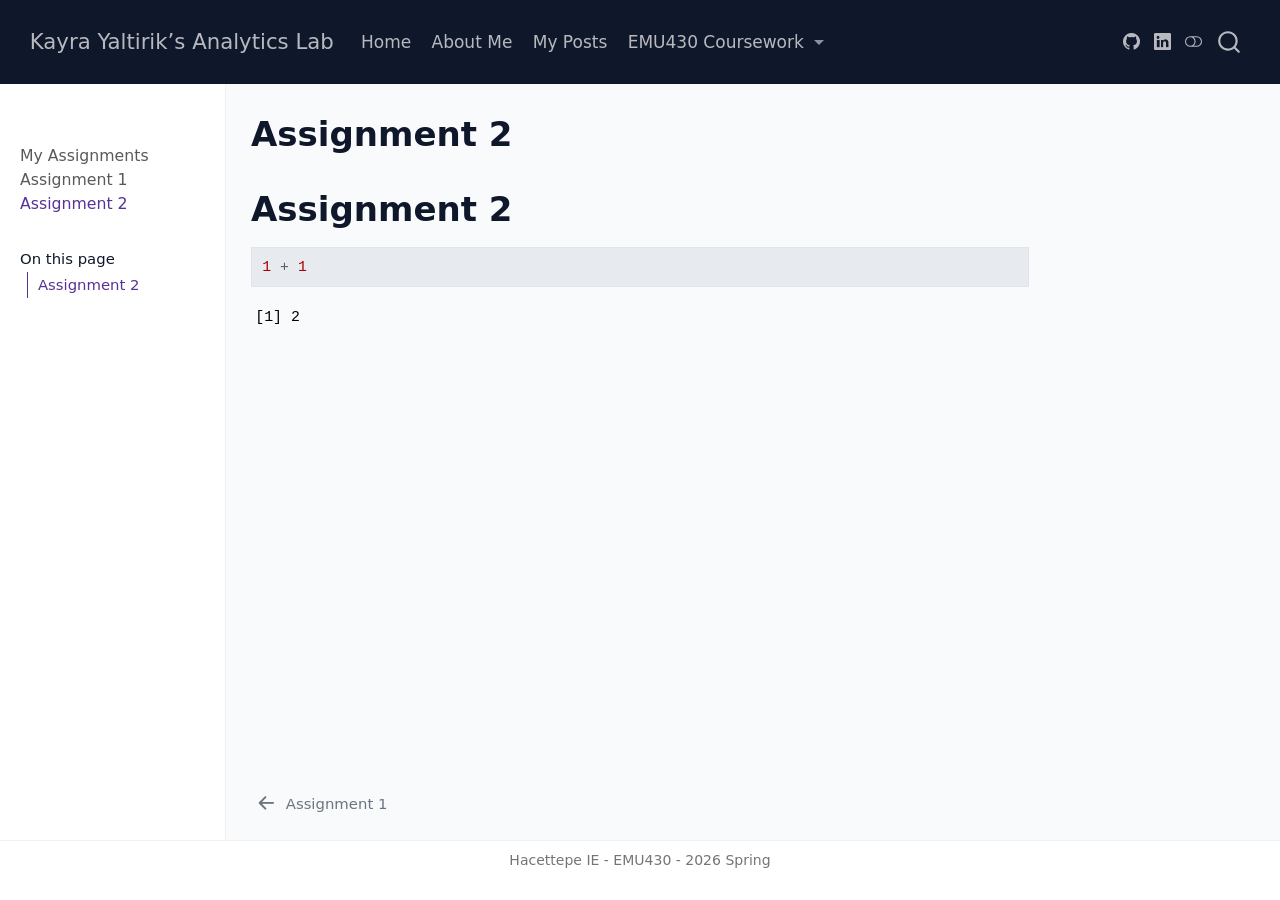
<file: docs/assignments/assignment-2.html>
<!DOCTYPE html>
<html xmlns="http://www.w3.org/1999/xhtml" lang="en" xml:lang="en"><head>

<meta charset="utf-8">
<meta name="generator" content="quarto-1.9.27">

<meta name="viewport" content="width=device-width, initial-scale=1.0, user-scalable=yes">


<title>Assignment 2 – Kayra Yaltirik’s Analytics Lab</title>
<style>
/* Default styles provided by pandoc.
** See https://pandoc.org/MANUAL.html#variables-for-html for config info.
*/
code{white-space: pre-wrap;}
span.smallcaps{font-variant: small-caps;}
div.columns{display: flex; gap: min(4vw, 1.5em);}
div.column{flex: auto; overflow-x: auto;}
div.hanging-indent{margin-left: 1.5em; text-indent: -1.5em;}
ul.task-list{list-style: none;}
ul.task-list li input[type="checkbox"] {
  width: 0.8em;
  margin: 0 0.8em 0.2em -1em; /* quarto-specific, see https://github.com/quarto-dev/quarto-cli/issues/4556 */ 
  vertical-align: middle;
}
/* CSS for syntax highlighting */
html { -webkit-text-size-adjust: 100%; }
pre > code.sourceCode { white-space: pre; position: relative; }
pre > code.sourceCode > span { display: inline-block; line-height: 1.25; }
pre > code.sourceCode > span:empty { height: 1.2em; }
.sourceCode { overflow: visible; }
code.sourceCode > span { color: inherit; text-decoration: inherit; }
div.sourceCode { margin: 1em 0; }
pre.sourceCode { margin: 0; }
@media screen {
div.sourceCode { overflow: auto; }
}
@media print {
pre > code.sourceCode { white-space: pre-wrap; }
pre > code.sourceCode > span { text-indent: -5em; padding-left: 5em; }
}
pre.numberSource code
  { counter-reset: source-line 0; }
pre.numberSource code > span
  { position: relative; left: -4em; counter-increment: source-line; }
pre.numberSource code > span > a:first-child::before
  { content: counter(source-line);
    position: relative; left: -1em; text-align: right; vertical-align: baseline;
    border: none; display: inline-block;
    -webkit-touch-callout: none; -webkit-user-select: none;
    -khtml-user-select: none; -moz-user-select: none;
    -ms-user-select: none; user-select: none;
    padding: 0 4px; width: 4em;
  }
pre.numberSource { margin-left: 3em;  padding-left: 4px; }
div.sourceCode
  {   }
@media screen {
pre > code.sourceCode > span > a:first-child::before { text-decoration: underline; }
}
</style>


<script src="../site_libs/quarto-nav/quarto-nav.js"></script>
<script src="../site_libs/quarto-nav/headroom.min.js"></script>
<script src="../site_libs/clipboard/clipboard.min.js"></script>
<script src="../site_libs/quarto-search/autocomplete.umd.js"></script>
<script src="../site_libs/quarto-search/fuse.min.js"></script>
<script src="../site_libs/quarto-search/quarto-search.js"></script>
<meta name="quarto:offset" content="../">
<link href="../assignments/assignment-1.html" rel="prev">
<script src="../site_libs/quarto-html/quarto.js" type="module"></script>
<script src="../site_libs/quarto-html/tabsets/tabsets.js" type="module"></script>
<script src="../site_libs/quarto-html/popper.min.js"></script>
<script src="../site_libs/quarto-html/tippy.umd.min.js"></script>
<script src="../site_libs/quarto-html/anchor.min.js"></script>
<link href="../site_libs/quarto-html/tippy.css" rel="stylesheet">
<link href="../site_libs/quarto-html/quarto-syntax-highlighting-adfb2833bc15652ec5881dc6381ea988.css" rel="stylesheet" class="quarto-color-scheme" id="quarto-text-highlighting-styles">
<link href="../site_libs/quarto-html/quarto-syntax-highlighting-dark-60eb8141d3f50090c0f52d36a83ed331.css" rel="stylesheet" class="quarto-color-scheme quarto-color-alternate" id="quarto-text-highlighting-styles">
<link href="../site_libs/quarto-html/quarto-syntax-highlighting-adfb2833bc15652ec5881dc6381ea988.css" rel="stylesheet" class="quarto-color-scheme-extra" id="quarto-text-highlighting-styles">
<script src="../site_libs/bootstrap/bootstrap.min.js"></script>
<link href="../site_libs/bootstrap/bootstrap-icons.css" rel="stylesheet">
<link href="../site_libs/bootstrap/bootstrap-6598461ff1bf7084bf14536e9c45f7d7.min.css" rel="stylesheet" append-hash="true" class="quarto-color-scheme" id="quarto-bootstrap" data-mode="light">
<link href="../site_libs/bootstrap/bootstrap-dark-7228469e8177cf19fa3481c50c5a92b0.min.css" rel="stylesheet" append-hash="true" class="quarto-color-scheme quarto-color-alternate" id="quarto-bootstrap" data-mode="dark">
<link href="../site_libs/bootstrap/bootstrap-6598461ff1bf7084bf14536e9c45f7d7.min.css" rel="stylesheet" append-hash="true" class="quarto-color-scheme-extra" id="quarto-bootstrap" data-mode="light">
<script id="quarto-search-options" type="application/json">{
  "location": "navbar",
  "copy-button": false,
  "collapse-after": 3,
  "panel-placement": "end",
  "type": "overlay",
  "limit": 50,
  "keyboard-shortcut": [
    "f",
    "/",
    "s"
  ],
  "show-item-context": false,
  "language": {
    "search-no-results-text": "No results",
    "search-matching-documents-text": "matching documents",
    "search-copy-link-title": "Copy link to search",
    "search-hide-matches-text": "Hide additional matches",
    "search-more-match-text": "more match in this document",
    "search-more-matches-text": "more matches in this document",
    "search-clear-button-title": "Clear",
    "search-text-placeholder": "",
    "search-detached-cancel-button-title": "Cancel",
    "search-submit-button-title": "Submit",
    "search-label": "Search"
  }
}</script>


<link rel="stylesheet" href="../styles.css">
</head>

<body class="nav-sidebar docked nav-fixed quarto-light"><script id="quarto-html-before-body" type="application/javascript">
    const toggleBodyColorMode = (bsSheetEl) => {
      const mode = bsSheetEl.getAttribute("data-mode");
      const bodyEl = window.document.querySelector("body");
      if (mode === "dark") {
        bodyEl.classList.add("quarto-dark");
        bodyEl.classList.remove("quarto-light");
      } else {
        bodyEl.classList.add("quarto-light");
        bodyEl.classList.remove("quarto-dark");
      }
    }
    const toggleBodyColorPrimary = () => {
      const bsSheetEl = window.document.querySelector("link#quarto-bootstrap:not([rel=disabled-stylesheet])");
      if (bsSheetEl) {
        toggleBodyColorMode(bsSheetEl);
      }
    }
    const setColorSchemeToggle = (alternate) => {
      const toggles = window.document.querySelectorAll('.quarto-color-scheme-toggle');
      for (let i=0; i < toggles.length; i++) {
        const toggle = toggles[i];
        if (toggle) {
          if (alternate) {
            toggle.classList.add("alternate");
          } else {
            toggle.classList.remove("alternate");
          }
        }
      }
    };
    const toggleColorMode = (alternate) => {
      // Switch the stylesheets
      const primaryStylesheets = window.document.querySelectorAll('link.quarto-color-scheme:not(.quarto-color-alternate)');
      const alternateStylesheets = window.document.querySelectorAll('link.quarto-color-scheme.quarto-color-alternate');
      manageTransitions('#quarto-margin-sidebar .nav-link', false);
      if (alternate) {
        // note: dark is layered on light, we don't disable primary!
        enableStylesheet(alternateStylesheets);
        for (const sheetNode of alternateStylesheets) {
          if (sheetNode.id === "quarto-bootstrap") {
            toggleBodyColorMode(sheetNode);
          }
        }
      } else {
        disableStylesheet(alternateStylesheets);
        enableStylesheet(primaryStylesheets)
        toggleBodyColorPrimary();
      }
      manageTransitions('#quarto-margin-sidebar .nav-link', true);
      // Switch the toggles
      setColorSchemeToggle(alternate)
      // Hack to workaround the fact that safari doesn't
      // properly recolor the scrollbar when toggling (#1455)
      if (navigator.userAgent.indexOf('Safari') > 0 && navigator.userAgent.indexOf('Chrome') == -1) {
        manageTransitions("body", false);
        window.scrollTo(0, 1);
        setTimeout(() => {
          window.scrollTo(0, 0);
          manageTransitions("body", true);
        }, 40);
      }
    }
    const disableStylesheet = (stylesheets) => {
      for (let i=0; i < stylesheets.length; i++) {
        const stylesheet = stylesheets[i];
        stylesheet.rel = 'disabled-stylesheet';
      }
    }
    const enableStylesheet = (stylesheets) => {
      for (let i=0; i < stylesheets.length; i++) {
        const stylesheet = stylesheets[i];
        if(stylesheet.rel !== 'stylesheet') { // for Chrome, which will still FOUC without this check
          stylesheet.rel = 'stylesheet';
        }
      }
    }
    const manageTransitions = (selector, allowTransitions) => {
      const els = window.document.querySelectorAll(selector);
      for (let i=0; i < els.length; i++) {
        const el = els[i];
        if (allowTransitions) {
          el.classList.remove('notransition');
        } else {
          el.classList.add('notransition');
        }
      }
    }
    const isFileUrl = () => {
      return window.location.protocol === 'file:';
    }
    const hasAlternateSentinel = () => {
      let styleSentinel = getColorSchemeSentinel();
      if (styleSentinel !== null) {
        return styleSentinel === "alternate";
      } else {
        return false;
      }
    }
    const setStyleSentinel = (alternate) => {
      const value = alternate ? "alternate" : "default";
      if (!isFileUrl()) {
        window.localStorage.setItem("quarto-color-scheme", value);
      } else {
        localAlternateSentinel = value;
      }
    }
    const getColorSchemeSentinel = () => {
      if (!isFileUrl()) {
        const storageValue = window.localStorage.getItem("quarto-color-scheme");
        return storageValue != null ? storageValue : localAlternateSentinel;
      } else {
        return localAlternateSentinel;
      }
    }
    const toggleGiscusIfUsed = (isAlternate, darkModeDefault) => {
      const baseTheme = document.querySelector('#giscus-base-theme')?.value ?? 'light';
      const alternateTheme = document.querySelector('#giscus-alt-theme')?.value ?? 'dark';
      let newTheme = '';
      if(authorPrefersDark) {
        newTheme = isAlternate ? baseTheme : alternateTheme;
      } else {
        newTheme = isAlternate ? alternateTheme : baseTheme;
      }
      const changeGiscusTheme = () => {
        // From: https://github.com/giscus/giscus/issues/336
        const sendMessage = (message) => {
          const iframe = document.querySelector('iframe.giscus-frame');
          if (!iframe) return;
          iframe.contentWindow.postMessage({ giscus: message }, 'https://giscus.app');
        }
        sendMessage({
          setConfig: {
            theme: newTheme
          }
        });
      }
      const isGiscussLoaded = window.document.querySelector('iframe.giscus-frame') !== null;
      if (isGiscussLoaded) {
        changeGiscusTheme();
      }
    };
    const authorPrefersDark = false;
    const darkModeDefault = authorPrefersDark;
      document.querySelector('link#quarto-text-highlighting-styles.quarto-color-scheme-extra').rel = 'disabled-stylesheet';
      document.querySelector('link#quarto-bootstrap.quarto-color-scheme-extra').rel = 'disabled-stylesheet';
    let localAlternateSentinel = darkModeDefault ? 'alternate' : 'default';
    // Dark / light mode switch
    window.quartoToggleColorScheme = () => {
      // Read the current dark / light value
      let toAlternate = !hasAlternateSentinel();
      toggleColorMode(toAlternate);
      setStyleSentinel(toAlternate);
      toggleGiscusIfUsed(toAlternate, darkModeDefault);
      window.dispatchEvent(new Event('resize'));
    };
    // Switch to dark mode if need be
    if (hasAlternateSentinel()) {
      toggleColorMode(true);
    } else {
      toggleColorMode(false);
    }
  </script>

<div id="quarto-search-results"></div>
  <header id="quarto-header" class="headroom fixed-top">
    <nav class="navbar navbar-expand-lg " data-bs-theme="dark">
      <div class="navbar-container container-fluid">
      <div class="navbar-brand-container mx-auto">
    <a class="navbar-brand" href="../index.html">
    <span class="navbar-title">Kayra Yaltirik’s Analytics Lab</span>
    </a>
  </div>
            <div id="quarto-search" class="" title="Search"></div>
          <button class="navbar-toggler" type="button" data-bs-toggle="collapse" data-bs-target="#navbarCollapse" aria-controls="navbarCollapse" role="menu" aria-expanded="false" aria-label="Toggle navigation" onclick="if (window.quartoToggleHeadroom) { window.quartoToggleHeadroom(); }">
  <span class="navbar-toggler-icon"></span>
</button>
          <div class="collapse navbar-collapse" id="navbarCollapse">
            <ul class="navbar-nav navbar-nav-scroll me-auto">
  <li class="nav-item">
    <a class="nav-link" href="../index.html"> 
<span class="menu-text">Home</span></a>
  </li>  
  <li class="nav-item">
    <a class="nav-link" href="../about.html"> 
<span class="menu-text">About Me</span></a>
  </li>  
  <li class="nav-item">
    <a class="nav-link" href="../posts.html"> 
<span class="menu-text">My Posts</span></a>
  </li>  
  <li class="nav-item dropdown ">
    <a class="nav-link dropdown-toggle" href="#" id="nav-menu-emu430-coursework" role="link" data-bs-toggle="dropdown" aria-expanded="false">
 <span class="menu-text">EMU430 Coursework</span>
    </a>
    <ul class="dropdown-menu" aria-labelledby="nav-menu-emu430-coursework">    
        <li>
    <a class="dropdown-item" href="../assignments.html">
 <span class="dropdown-text">Assignments</span></a>
  </li>  
        <li>
    <a class="dropdown-item" href="../project.html">
 <span class="dropdown-text">Project</span></a>
  </li>  
    </ul>
  </li>
</ul>
          </div> <!-- /navcollapse -->
            <div class="quarto-navbar-tools tools-wide">
    <a href="https://github.com/kayrayltrk" title="" class="quarto-navigation-tool px-1" aria-label=""><i class="bi bi-github"></i></a>
    <a href="../www.linkedin.com/in/kayrayaltirik" title="" class="quarto-navigation-tool px-1" aria-label=""><i class="bi bi-linkedin"></i></a>
  <a href="" class="quarto-color-scheme-toggle quarto-navigation-tool  px-1" onclick="window.quartoToggleColorScheme(); return false;" title="Toggle dark mode"><i class="bi"></i></a>
</div>
      </div> <!-- /container-fluid -->
    </nav>
  <nav class="quarto-secondary-nav">
    <div class="container-fluid d-flex">
      <button type="button" class="quarto-btn-toggle btn" data-bs-toggle="collapse" role="button" data-bs-target=".quarto-sidebar-collapse-item" aria-controls="quarto-sidebar" aria-expanded="false" aria-label="Toggle sidebar navigation" onclick="if (window.quartoToggleHeadroom) { window.quartoToggleHeadroom(); }">
        <i class="bi bi-layout-text-sidebar-reverse"></i>
      </button>
        <nav class="quarto-page-breadcrumbs" aria-label="breadcrumb"><ol class="breadcrumb"><li class="breadcrumb-item"><a href="../assignments/assignment-2.html">Assignment 2</a></li></ol></nav>
        <a class="flex-grow-1" role="navigation" data-bs-toggle="collapse" data-bs-target=".quarto-sidebar-collapse-item" aria-controls="quarto-sidebar" aria-expanded="false" aria-label="Toggle sidebar navigation" onclick="if (window.quartoToggleHeadroom) { window.quartoToggleHeadroom(); }">      
        </a>
      <button type="button" class="btn quarto-search-button" aria-label="Search" onclick="window.quartoOpenSearch();">
        <i class="bi bi-search"></i>
      </button>
    </div>
  </nav>
</header>
<!-- content -->
<div id="quarto-content" class="quarto-container page-columns page-rows-contents page-layout-article page-navbar">
<!-- sidebar -->
  <nav id="quarto-sidebar" class="sidebar collapse collapse-horizontal quarto-sidebar-collapse-item sidebar-navigation docked overflow-auto">
        <div class="mt-2 flex-shrink-0 align-items-center">
        <div class="sidebar-search">
        <div id="quarto-search" class="" title="Search"></div>
        </div>
        </div>
    <div class="sidebar-menu-container"> 
    <ul class="list-unstyled mt-1">
        <li class="sidebar-item">
  <div class="sidebar-item-container"> 
  <a href="../assignments.html" class="sidebar-item-text sidebar-link">
 <span class="menu-text">My Assignments</span></a>
  </div>
</li>
        <li class="sidebar-item">
  <div class="sidebar-item-container"> 
  <a href="../assignments/assignment-1.html" class="sidebar-item-text sidebar-link">
 <span class="menu-text">Assignment 1</span></a>
  </div>
</li>
        <li class="sidebar-item">
  <div class="sidebar-item-container"> 
  <a href="../assignments/assignment-2.html" class="sidebar-item-text sidebar-link active">
 <span class="menu-text">Assignment 2</span></a>
  </div>
</li>
    </ul>
    </div>
    <nav id="TOC" role="doc-toc" class="toc-active">
    <h2 id="toc-title">On this page</h2>
   
  <ul>
  <li><a href="#assignment-2" id="toc-assignment-2" class="nav-link active" data-scroll-target="#assignment-2">Assignment 2</a></li>
  </ul>
</nav>
</nav>
<div id="quarto-sidebar-glass" class="quarto-sidebar-collapse-item" data-bs-toggle="collapse" data-bs-target=".quarto-sidebar-collapse-item"></div>
<!-- margin-sidebar -->
    <div id="quarto-margin-sidebar" class="sidebar margin-sidebar zindex-bottom">
    </div>
<!-- main -->
<main class="content" id="quarto-document-content">


<header id="title-block-header" class="quarto-title-block default">
<div class="quarto-title">
<h1 class="title">Assignment 2</h1>
</div>



<div class="quarto-title-meta">

    
  
    
  </div>
  


</header>


<section id="assignment-2" class="level1">
<h1>Assignment 2</h1>
<div class="cell">
<div class="code-copy-outer-scaffold"><div class="sourceCode cell-code" id="cb1"><pre class="sourceCode r code-with-copy"><code class="sourceCode r"><span id="cb1-1"><a href="#cb1-1" aria-hidden="true" tabindex="-1"></a><span class="dv">1</span> <span class="sc">+</span> <span class="dv">1</span></span></code></pre></div><button title="Copy to Clipboard" class="code-copy-button"><i class="bi"></i></button></div>
<div class="cell-output cell-output-stdout">
<pre><code>[1] 2</code></pre>
</div>
</div>


</section>

<a onclick="window.scrollTo(0, 0); return false;" role="button" id="quarto-back-to-top"><i class="bi bi-arrow-up"></i> Back to top</a></main> <!-- /main -->
<script id="quarto-html-after-body" type="application/javascript">
  window.document.addEventListener("DOMContentLoaded", function (event) {
    // Ensure there is a toggle, if there isn't float one in the top right
    if (window.document.querySelector('.quarto-color-scheme-toggle') === null) {
      const a = window.document.createElement('a');
      a.classList.add('top-right');
      a.classList.add('quarto-color-scheme-toggle');
      a.href = "";
      a.onclick = function() { try { window.quartoToggleColorScheme(); } catch {} return false; };
      const i = window.document.createElement("i");
      i.classList.add('bi');
      a.appendChild(i);
      window.document.body.appendChild(a);
    }
    setColorSchemeToggle(hasAlternateSentinel())
    const icon = "";
    const anchorJS = new window.AnchorJS();
    anchorJS.options = {
      placement: 'right',
      icon: icon
    };
    anchorJS.add('.anchored');
    const isCodeAnnotation = (el) => {
      for (const clz of el.classList) {
        if (clz.startsWith('code-annotation-')) {                     
          return true;
        }
      }
      return false;
    }
    const onCopySuccess = function(e) {
      // button target
      const button = e.trigger;
      // don't keep focus
      button.blur();
      // flash "checked"
      button.classList.add('code-copy-button-checked');
      var currentTitle = button.getAttribute("title");
      button.setAttribute("title", "Copied!");
      let tooltip;
      if (window.bootstrap) {
        button.setAttribute("data-bs-toggle", "tooltip");
        button.setAttribute("data-bs-placement", "left");
        button.setAttribute("data-bs-title", "Copied!");
        tooltip = new bootstrap.Tooltip(button, 
          { trigger: "manual", 
            customClass: "code-copy-button-tooltip",
            offset: [0, -8]});
        tooltip.show();    
      }
      setTimeout(function() {
        if (tooltip) {
          tooltip.hide();
          button.removeAttribute("data-bs-title");
          button.removeAttribute("data-bs-toggle");
          button.removeAttribute("data-bs-placement");
        }
        button.setAttribute("title", currentTitle);
        button.classList.remove('code-copy-button-checked');
      }, 1000);
      // clear code selection
      e.clearSelection();
    }
    const getTextToCopy = function(trigger) {
      const outerScaffold = trigger.parentElement.cloneNode(true);
      const codeEl = outerScaffold.querySelector('code');
      for (const childEl of codeEl.children) {
        if (isCodeAnnotation(childEl)) {
          childEl.remove();
        }
      }
      return codeEl.innerText;
    }
    const clipboard = new window.ClipboardJS('.code-copy-button:not([data-in-quarto-modal])', {
      text: getTextToCopy
    });
    clipboard.on('success', onCopySuccess);
    if (window.document.getElementById('quarto-embedded-source-code-modal')) {
      const clipboardModal = new window.ClipboardJS('.code-copy-button[data-in-quarto-modal]', {
        text: getTextToCopy,
        container: window.document.getElementById('quarto-embedded-source-code-modal')
      });
      clipboardModal.on('success', onCopySuccess);
    }
      var localhostRegex = new RegExp(/^(?:http|https):\/\/localhost\:?[0-9]*\//);
      var mailtoRegex = new RegExp(/^mailto:/);
        var filterRegex = new RegExp('/' + window.location.host + '/');
      var isInternal = (href) => {
          return filterRegex.test(href) || localhostRegex.test(href) || mailtoRegex.test(href);
      }
      // Inspect non-navigation links and adorn them if external
     var links = window.document.querySelectorAll('a[href]:not(.nav-link):not(.navbar-brand):not(.toc-action):not(.sidebar-link):not(.sidebar-item-toggle):not(.pagination-link):not(.no-external):not([aria-hidden]):not(.dropdown-item):not(.quarto-navigation-tool):not(.about-link)');
      for (var i=0; i<links.length; i++) {
        const link = links[i];
        if (!isInternal(link.href)) {
          // undo the damage that might have been done by quarto-nav.js in the case of
          // links that we want to consider external
          if (link.dataset.originalHref !== undefined) {
            link.href = link.dataset.originalHref;
          }
        }
      }
    function tippyHover(el, contentFn, onTriggerFn, onUntriggerFn) {
      const config = {
        allowHTML: true,
        maxWidth: 500,
        delay: 100,
        arrow: false,
        appendTo: function(el) {
            return el.parentElement;
        },
        interactive: true,
        interactiveBorder: 10,
        theme: 'quarto',
        placement: 'bottom-start',
      };
      if (contentFn) {
        config.content = contentFn;
      }
      if (onTriggerFn) {
        config.onTrigger = onTriggerFn;
      }
      if (onUntriggerFn) {
        config.onUntrigger = onUntriggerFn;
      }
      window.tippy(el, config); 
    }
    const noterefs = window.document.querySelectorAll('a[role="doc-noteref"]');
    for (var i=0; i<noterefs.length; i++) {
      const ref = noterefs[i];
      tippyHover(ref, function() {
        // use id or data attribute instead here
        let href = ref.getAttribute('data-footnote-href') || ref.getAttribute('href');
        try { href = new URL(href).hash; } catch {}
        const id = href.replace(/^#\/?/, "");
        const note = window.document.getElementById(id);
        if (note) {
          return note.innerHTML;
        } else {
          return "";
        }
      });
    }
    const xrefs = window.document.querySelectorAll('a.quarto-xref');
    const processXRef = (id, note) => {
      // Strip column container classes
      const stripColumnClz = (el) => {
        el.classList.remove("page-full", "page-columns");
        if (el.children) {
          for (const child of el.children) {
            stripColumnClz(child);
          }
        }
      }
      stripColumnClz(note)
      if (id === null || id.startsWith('sec-')) {
        // Special case sections, only their first couple elements
        const container = document.createElement("div");
        if (note.children && note.children.length > 2) {
          container.appendChild(note.children[0].cloneNode(true));
          for (let i = 1; i < note.children.length; i++) {
            const child = note.children[i];
            if (child.tagName === "P" && child.innerText === "") {
              continue;
            } else {
              container.appendChild(child.cloneNode(true));
              break;
            }
          }
          if (window.Quarto?.typesetMath) {
            window.Quarto.typesetMath(container);
          }
          return container.innerHTML
        } else {
          if (window.Quarto?.typesetMath) {
            window.Quarto.typesetMath(note);
          }
          return note.innerHTML;
        }
      } else {
        // Remove any anchor links if they are present
        const anchorLink = note.querySelector('a.anchorjs-link');
        if (anchorLink) {
          anchorLink.remove();
        }
        if (window.Quarto?.typesetMath) {
          window.Quarto.typesetMath(note);
        }
        if (note.classList.contains("callout")) {
          return note.outerHTML;
        } else {
          return note.innerHTML;
        }
      }
    }
    for (var i=0; i<xrefs.length; i++) {
      const xref = xrefs[i];
      tippyHover(xref, undefined, function(instance) {
        instance.disable();
        let url = xref.getAttribute('href');
        let hash = undefined; 
        if (url.startsWith('#')) {
          hash = url;
        } else {
          try { hash = new URL(url).hash; } catch {}
        }
        if (hash) {
          const id = hash.replace(/^#\/?/, "");
          const note = window.document.getElementById(id);
          if (note !== null) {
            try {
              const html = processXRef(id, note.cloneNode(true));
              instance.setContent(html);
            } finally {
              instance.enable();
              instance.show();
            }
          } else {
            // See if we can fetch this
            fetch(url.split('#')[0])
            .then(res => res.text())
            .then(html => {
              const parser = new DOMParser();
              const htmlDoc = parser.parseFromString(html, "text/html");
              const note = htmlDoc.getElementById(id);
              if (note !== null) {
                const html = processXRef(id, note);
                instance.setContent(html);
              } 
            }).finally(() => {
              instance.enable();
              instance.show();
            });
          }
        } else {
          // See if we can fetch a full url (with no hash to target)
          // This is a special case and we should probably do some content thinning / targeting
          fetch(url)
          .then(res => res.text())
          .then(html => {
            const parser = new DOMParser();
            const htmlDoc = parser.parseFromString(html, "text/html");
            const note = htmlDoc.querySelector('main.content');
            if (note !== null) {
              // This should only happen for chapter cross references
              // (since there is no id in the URL)
              // remove the first header
              if (note.children.length > 0 && note.children[0].tagName === "HEADER") {
                note.children[0].remove();
              }
              const html = processXRef(null, note);
              instance.setContent(html);
            } 
          }).finally(() => {
            instance.enable();
            instance.show();
          });
        }
      }, function(instance) {
      });
    }
        let selectedAnnoteEl;
        const selectorForAnnotation = ( cell, annotation) => {
          let cellAttr = 'data-code-cell="' + cell + '"';
          let lineAttr = 'data-code-annotation="' +  annotation + '"';
          const selector = 'span[' + cellAttr + '][' + lineAttr + ']';
          return selector;
        }
        const selectCodeLines = (annoteEl) => {
          const doc = window.document;
          const targetCell = annoteEl.getAttribute("data-target-cell");
          const targetAnnotation = annoteEl.getAttribute("data-target-annotation");
          const annoteSpan = window.document.querySelector(selectorForAnnotation(targetCell, targetAnnotation));
          const lines = annoteSpan.getAttribute("data-code-lines").split(",");
          const lineIds = lines.map((line) => {
            return targetCell + "-" + line;
          })
          let top = null;
          let height = null;
          let parent = null;
          if (lineIds.length > 0) {
              //compute the position of the single el (top and bottom and make a div)
              const el = window.document.getElementById(lineIds[0]);
              top = el.offsetTop;
              height = el.offsetHeight;
              parent = el.parentElement.parentElement;
            if (lineIds.length > 1) {
              const lastEl = window.document.getElementById(lineIds[lineIds.length - 1]);
              const bottom = lastEl.offsetTop + lastEl.offsetHeight;
              height = bottom - top;
            }
            if (top !== null && height !== null && parent !== null) {
              // cook up a div (if necessary) and position it 
              let div = window.document.getElementById("code-annotation-line-highlight");
              if (div === null) {
                div = window.document.createElement("div");
                div.setAttribute("id", "code-annotation-line-highlight");
                div.style.position = 'absolute';
                parent.appendChild(div);
              }
              div.style.top = top - 2 + "px";
              div.style.height = height + 4 + "px";
              div.style.left = 0;
              let gutterDiv = window.document.getElementById("code-annotation-line-highlight-gutter");
              if (gutterDiv === null) {
                gutterDiv = window.document.createElement("div");
                gutterDiv.setAttribute("id", "code-annotation-line-highlight-gutter");
                gutterDiv.style.position = 'absolute';
                const codeCell = window.document.getElementById(targetCell);
                const gutter = codeCell.querySelector('.code-annotation-gutter');
                gutter.appendChild(gutterDiv);
              }
              gutterDiv.style.top = top - 2 + "px";
              gutterDiv.style.height = height + 4 + "px";
            }
            selectedAnnoteEl = annoteEl;
          }
        };
        const unselectCodeLines = () => {
          const elementsIds = ["code-annotation-line-highlight", "code-annotation-line-highlight-gutter"];
          elementsIds.forEach((elId) => {
            const div = window.document.getElementById(elId);
            if (div) {
              div.remove();
            }
          });
          selectedAnnoteEl = undefined;
        };
          // Handle positioning of the toggle
      window.addEventListener(
        "resize",
        throttle(() => {
          elRect = undefined;
          if (selectedAnnoteEl) {
            selectCodeLines(selectedAnnoteEl);
          }
        }, 10)
      );
      function throttle(fn, ms) {
      let throttle = false;
      let timer;
        return (...args) => {
          if(!throttle) { // first call gets through
              fn.apply(this, args);
              throttle = true;
          } else { // all the others get throttled
              if(timer) clearTimeout(timer); // cancel #2
              timer = setTimeout(() => {
                fn.apply(this, args);
                timer = throttle = false;
              }, ms);
          }
        };
      }
        // Attach click handler to the DT
        const annoteDls = window.document.querySelectorAll('dt[data-target-cell]');
        for (const annoteDlNode of annoteDls) {
          annoteDlNode.addEventListener('click', (event) => {
            const clickedEl = event.target;
            if (clickedEl !== selectedAnnoteEl) {
              unselectCodeLines();
              const activeEl = window.document.querySelector('dt[data-target-cell].code-annotation-active');
              if (activeEl) {
                activeEl.classList.remove('code-annotation-active');
              }
              selectCodeLines(clickedEl);
              clickedEl.classList.add('code-annotation-active');
            } else {
              // Unselect the line
              unselectCodeLines();
              clickedEl.classList.remove('code-annotation-active');
            }
          });
        }
    const findCites = (el) => {
      const parentEl = el.parentElement;
      if (parentEl) {
        const cites = parentEl.dataset.cites;
        if (cites) {
          return {
            el,
            cites: cites.split(' ')
          };
        } else {
          return findCites(el.parentElement)
        }
      } else {
        return undefined;
      }
    };
    var bibliorefs = window.document.querySelectorAll('a[role="doc-biblioref"]');
    for (var i=0; i<bibliorefs.length; i++) {
      const ref = bibliorefs[i];
      const citeInfo = findCites(ref);
      if (citeInfo) {
        tippyHover(citeInfo.el, function() {
          var popup = window.document.createElement('div');
          citeInfo.cites.forEach(function(cite) {
            var citeDiv = window.document.createElement('div');
            citeDiv.classList.add('hanging-indent');
            citeDiv.classList.add('csl-entry');
            var biblioDiv = window.document.getElementById('ref-' + cite);
            if (biblioDiv) {
              citeDiv.innerHTML = biblioDiv.innerHTML;
            }
            popup.appendChild(citeDiv);
          });
          return popup.innerHTML;
        });
      }
    }
  });
  </script>
<nav class="page-navigation">
  <div class="nav-page nav-page-previous">
      <a href="../assignments/assignment-1.html" class="pagination-link" aria-label="Assignment 1">
        <i class="bi bi-arrow-left-short"></i> <span class="nav-page-text">Assignment 1</span>
      </a>          
  </div>
  <div class="nav-page nav-page-next">
  </div>
</nav>
</div> <!-- /content -->
<footer class="footer">
  <div class="nav-footer">
    <div class="nav-footer-left">
      &nbsp;
    </div>   
    <div class="nav-footer-center">
<p>Hacettepe IE - EMU430 - 2026 Spring</p>
</div>
    <div class="nav-footer-right">
      &nbsp;
    </div>
  </div>
</footer>




</body></html>
</file>
<file: docs/site_libs/quarto-html/tippy.css>
.tippy-box[data-animation=fade][data-state=hidden]{opacity:0}[data-tippy-root]{max-width:calc(100vw - 10px)}.tippy-box{position:relative;background-color:#333;color:#fff;border-radius:4px;font-size:14px;line-height:1.4;white-space:normal;outline:0;transition-property:transform,visibility,opacity}.tippy-box[data-placement^=top]>.tippy-arrow{bottom:0}.tippy-box[data-placement^=top]>.tippy-arrow:before{bottom:-7px;left:0;border-width:8px 8px 0;border-top-color:initial;transform-origin:center top}.tippy-box[data-placement^=bottom]>.tippy-arrow{top:0}.tippy-box[data-placement^=bottom]>.tippy-arrow:before{top:-7px;left:0;border-width:0 8px 8px;border-bottom-color:initial;transform-origin:center bottom}.tippy-box[data-placement^=left]>.tippy-arrow{right:0}.tippy-box[data-placement^=left]>.tippy-arrow:before{border-width:8px 0 8px 8px;border-left-color:initial;right:-7px;transform-origin:center left}.tippy-box[data-placement^=right]>.tippy-arrow{left:0}.tippy-box[data-placement^=right]>.tippy-arrow:before{left:-7px;border-width:8px 8px 8px 0;border-right-color:initial;transform-origin:center right}.tippy-box[data-inertia][data-state=visible]{transition-timing-function:cubic-bezier(.54,1.5,.38,1.11)}.tippy-arrow{width:16px;height:16px;color:#333}.tippy-arrow:before{content:"";position:absolute;border-color:transparent;border-style:solid}.tippy-content{position:relative;padding:5px 9px;z-index:1}
</file>
<file: docs/site_libs/quarto-html/quarto-syntax-highlighting-adfb2833bc15652ec5881dc6381ea988.css>
/* quarto syntax highlight colors */
:root {
  --quarto-hl-ot-color: #003B4F;
  --quarto-hl-at-color: #657422;
  --quarto-hl-ss-color: #20794D;
  --quarto-hl-an-color: #5E5E5E;
  --quarto-hl-fu-color: #4758AB;
  --quarto-hl-st-color: #20794D;
  --quarto-hl-cf-color: #003B4F;
  --quarto-hl-op-color: #5E5E5E;
  --quarto-hl-er-color: #AD0000;
  --quarto-hl-bn-color: #AD0000;
  --quarto-hl-al-color: #AD0000;
  --quarto-hl-va-color: #111111;
  --quarto-hl-bu-color: inherit;
  --quarto-hl-ex-color: inherit;
  --quarto-hl-pp-color: #AD0000;
  --quarto-hl-in-color: #5E5E5E;
  --quarto-hl-vs-color: #20794D;
  --quarto-hl-wa-color: #5E5E5E;
  --quarto-hl-do-color: #5E5E5E;
  --quarto-hl-im-color: #00769E;
  --quarto-hl-ch-color: #20794D;
  --quarto-hl-dt-color: #AD0000;
  --quarto-hl-fl-color: #AD0000;
  --quarto-hl-co-color: #5E5E5E;
  --quarto-hl-cv-color: #5E5E5E;
  --quarto-hl-cn-color: #8f5902;
  --quarto-hl-sc-color: #5E5E5E;
  --quarto-hl-dv-color: #AD0000;
  --quarto-hl-kw-color: #003B4F;
}

/* other quarto variables */
:root {
  --quarto-font-monospace: SFMono-Regular, Menlo, Monaco, Consolas, "Liberation Mono", "Courier New", monospace;
}

/* syntax highlight based on Pandoc's rules */
pre > code.sourceCode > span {
  color: #003B4F;
}

code.sourceCode > span {
  color: #003B4F;
}

div.sourceCode,
div.sourceCode pre.sourceCode {
  color: #003B4F;
}

/* Normal */
code span {
  color: #003B4F;
}

/* Alert */
code span.al {
  color: #AD0000;
  font-style: inherit;
}

/* Annotation */
code span.an {
  color: #5E5E5E;
  font-style: inherit;
}

/* Attribute */
code span.at {
  color: #657422;
  font-style: inherit;
}

/* BaseN */
code span.bn {
  color: #AD0000;
  font-style: inherit;
}

/* BuiltIn */
code span.bu {
  font-style: inherit;
}

/* ControlFlow */
code span.cf {
  color: #003B4F;
  font-weight: bold;
  font-style: inherit;
}

/* Char */
code span.ch {
  color: #20794D;
  font-style: inherit;
}

/* Constant */
code span.cn {
  color: #8f5902;
  font-style: inherit;
}

/* Comment */
code span.co {
  color: #5E5E5E;
  font-style: inherit;
}

/* CommentVar */
code span.cv {
  color: #5E5E5E;
  font-style: italic;
}

/* Documentation */
code span.do {
  color: #5E5E5E;
  font-style: italic;
}

/* DataType */
code span.dt {
  color: #AD0000;
  font-style: inherit;
}

/* DecVal */
code span.dv {
  color: #AD0000;
  font-style: inherit;
}

/* Error */
code span.er {
  color: #AD0000;
  font-style: inherit;
}

/* Extension */
code span.ex {
  font-style: inherit;
}

/* Float */
code span.fl {
  color: #AD0000;
  font-style: inherit;
}

/* Function */
code span.fu {
  color: #4758AB;
  font-style: inherit;
}

/* Import */
code span.im {
  color: #00769E;
  font-style: inherit;
}

/* Information */
code span.in {
  color: #5E5E5E;
  font-style: inherit;
}

/* Keyword */
code span.kw {
  color: #003B4F;
  font-weight: bold;
  font-style: inherit;
}

/* Operator */
code span.op {
  color: #5E5E5E;
  font-style: inherit;
}

/* Other */
code span.ot {
  color: #003B4F;
  font-style: inherit;
}

/* Preprocessor */
code span.pp {
  color: #AD0000;
  font-style: inherit;
}

/* SpecialChar */
code span.sc {
  color: #5E5E5E;
  font-style: inherit;
}

/* SpecialString */
code span.ss {
  color: #20794D;
  font-style: inherit;
}

/* String */
code span.st {
  color: #20794D;
  font-style: inherit;
}

/* Variable */
code span.va {
  color: #111111;
  font-style: inherit;
}

/* VerbatimString */
code span.vs {
  color: #20794D;
  font-style: inherit;
}

/* Warning */
code span.wa {
  color: #5E5E5E;
  font-style: italic;
}

.prevent-inlining {
  content: "</";
}

/*# sourceMappingURL=ebc7f0219d9b8e6557611684f7d3a6ee.css.map */
</file>
<file: docs/site_libs/quarto-html/quarto-syntax-highlighting-dark-60eb8141d3f50090c0f52d36a83ed331.css>
/* quarto syntax highlight colors */
:root {
  --quarto-hl-al-color: #f07178;
  --quarto-hl-an-color: #d4d0ab;
  --quarto-hl-at-color: #00e0e0;
  --quarto-hl-bn-color: #d4d0ab;
  --quarto-hl-bu-color: #abe338;
  --quarto-hl-ch-color: #abe338;
  --quarto-hl-co-color: #f8f8f2;
  --quarto-hl-cv-color: #ffd700;
  --quarto-hl-cn-color: #ffd700;
  --quarto-hl-cf-color: #ffa07a;
  --quarto-hl-dt-color: #ffa07a;
  --quarto-hl-dv-color: #d4d0ab;
  --quarto-hl-do-color: #f8f8f2;
  --quarto-hl-er-color: #f07178;
  --quarto-hl-ex-color: #00e0e0;
  --quarto-hl-fl-color: #d4d0ab;
  --quarto-hl-fu-color: #ffa07a;
  --quarto-hl-im-color: #abe338;
  --quarto-hl-in-color: #d4d0ab;
  --quarto-hl-kw-color: #ffa07a;
  --quarto-hl-op-color: #ffa07a;
  --quarto-hl-ot-color: #00e0e0;
  --quarto-hl-pp-color: #dcc6e0;
  --quarto-hl-re-color: #00e0e0;
  --quarto-hl-sc-color: #abe338;
  --quarto-hl-ss-color: #abe338;
  --quarto-hl-st-color: #abe338;
  --quarto-hl-va-color: #00e0e0;
  --quarto-hl-vs-color: #abe338;
  --quarto-hl-wa-color: #dcc6e0;
}

/* other quarto variables */
:root {
  --quarto-font-monospace: SFMono-Regular, Menlo, Monaco, Consolas, "Liberation Mono", "Courier New", monospace;
}

/* syntax highlight based on Pandoc's rules */
pre > code.sourceCode > span {
  color: #f8f8f2;
}

code.sourceCode > span {
  color: #f8f8f2;
}

div.sourceCode,
div.sourceCode pre.sourceCode {
  color: #f8f8f2;
}

/* Normal */
code span {
  color: #f8f8f2;
}

/* Alert */
code span.al {
  color: #f07178;
}

/* Annotation */
code span.an {
  color: #d4d0ab;
}

/* Attribute */
code span.at {
  color: #00e0e0;
}

/* BaseN */
code span.bn {
  color: #d4d0ab;
}

/* BuiltIn */
code span.bu {
  color: #abe338;
}

/* ControlFlow */
code span.cf {
  font-weight: bold;
  color: #ffa07a;
}

/* Char */
code span.ch {
  color: #abe338;
}

/* Constant */
code span.cn {
  color: #ffd700;
}

/* Comment */
code span.co {
  font-style: italic;
  color: #f8f8f2;
}

/* CommentVar */
code span.cv {
  color: #ffd700;
}

/* Documentation */
code span.do {
  color: #f8f8f2;
}

/* DataType */
code span.dt {
  color: #ffa07a;
}

/* DecVal */
code span.dv {
  color: #d4d0ab;
}

/* Error */
code span.er {
  color: #f07178;
  text-decoration: underline;
}

/* Extension */
code span.ex {
  font-weight: bold;
  color: #00e0e0;
}

/* Float */
code span.fl {
  color: #d4d0ab;
}

/* Function */
code span.fu {
  color: #ffa07a;
}

/* Import */
code span.im {
  color: #abe338;
}

/* Information */
code span.in {
  color: #d4d0ab;
}

/* Keyword */
code span.kw {
  font-weight: bold;
  color: #ffa07a;
}

/* Operator */
code span.op {
  color: #ffa07a;
}

/* Other */
code span.ot {
  color: #00e0e0;
}

/* Preprocessor */
code span.pp {
  color: #dcc6e0;
}

/* RegionMarker */
code span.re {
  background-color: #f8f8f2;
  color: #00e0e0;
}

/* SpecialChar */
code span.sc {
  color: #abe338;
}

/* SpecialString */
code span.ss {
  color: #abe338;
}

/* String */
code span.st {
  color: #abe338;
}

/* Variable */
code span.va {
  color: #00e0e0;
}

/* VerbatimString */
code span.vs {
  color: #abe338;
}

/* Warning */
code span.wa {
  color: #dcc6e0;
}

.prevent-inlining {
  content: "</";
}

/*# sourceMappingURL=60089e63cd536036ee35413fae78be49.css.map */
</file>
<file: docs/styles.css>
.navbar {
    background-color: #0f172a !important;
}

h1, h2, h3 {
    color: #0f172a;
}

body {
    background-color: #f8fafc;
}
</file>
